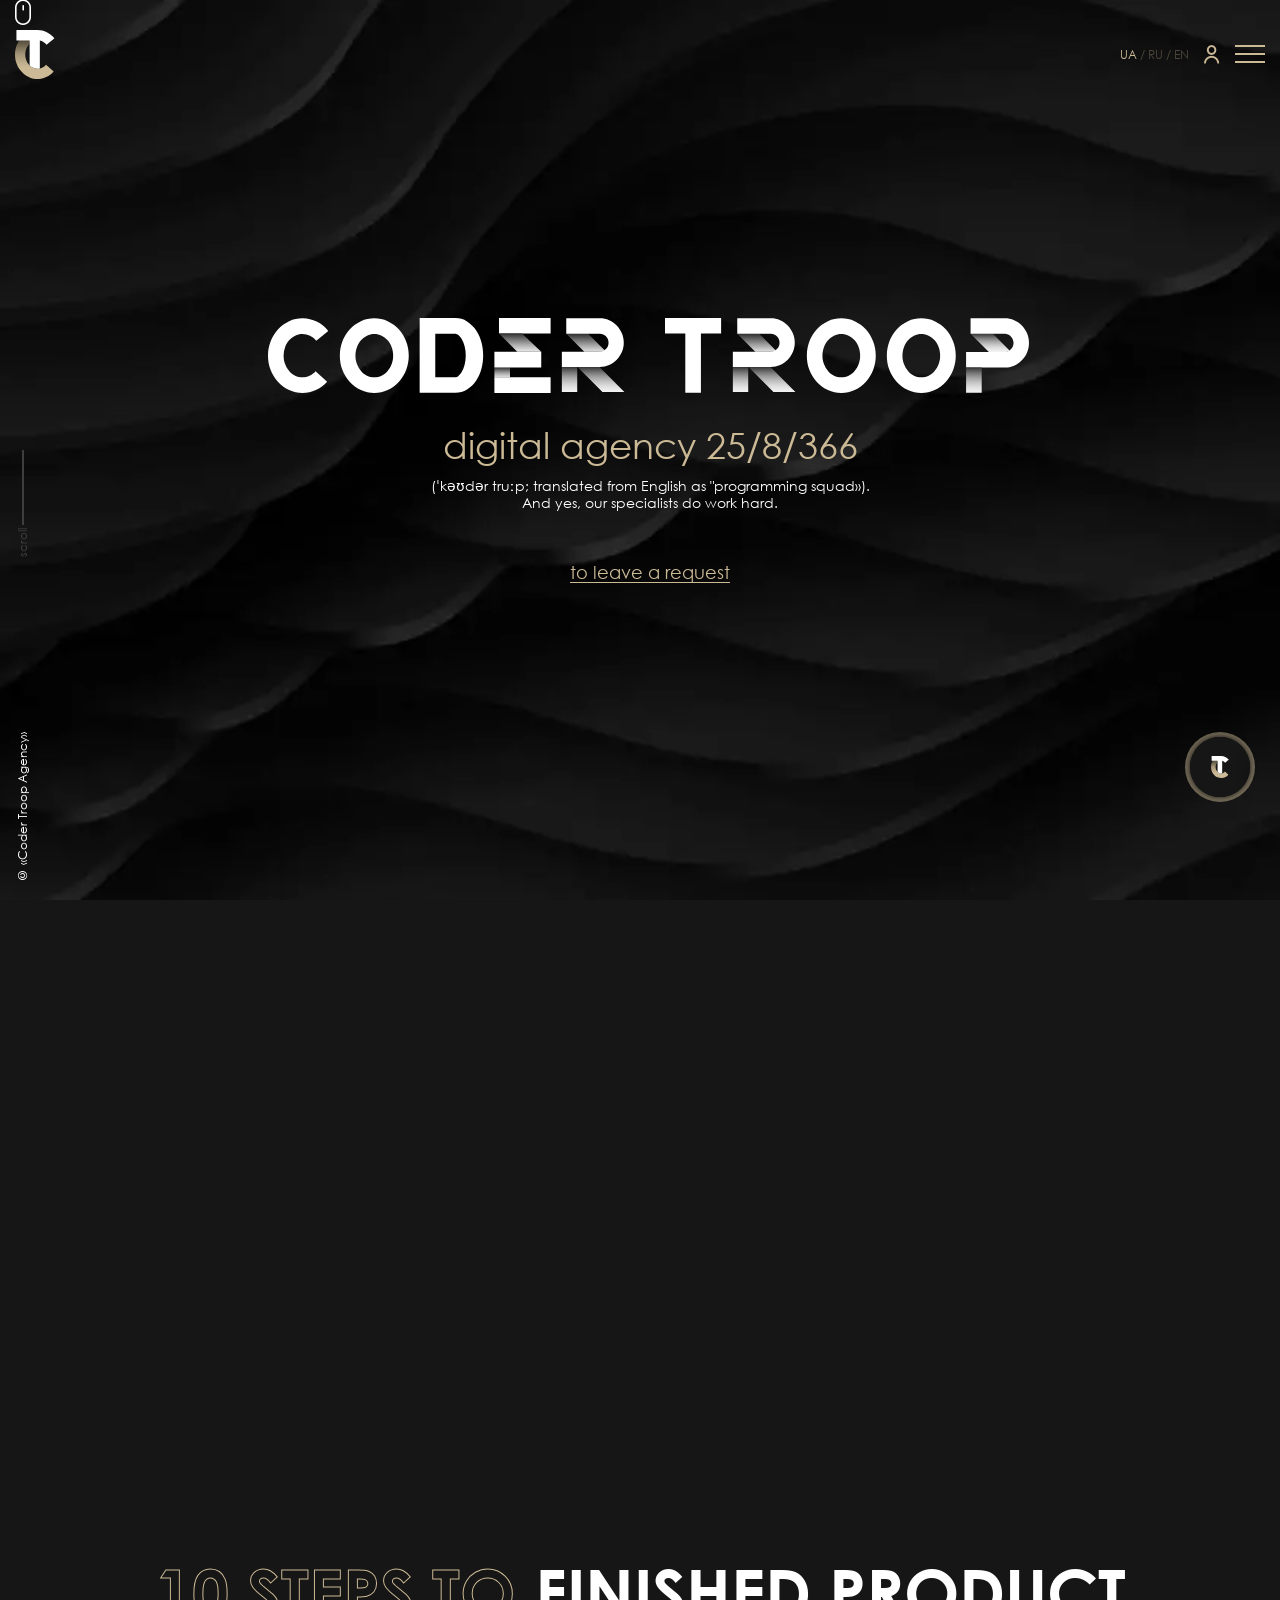
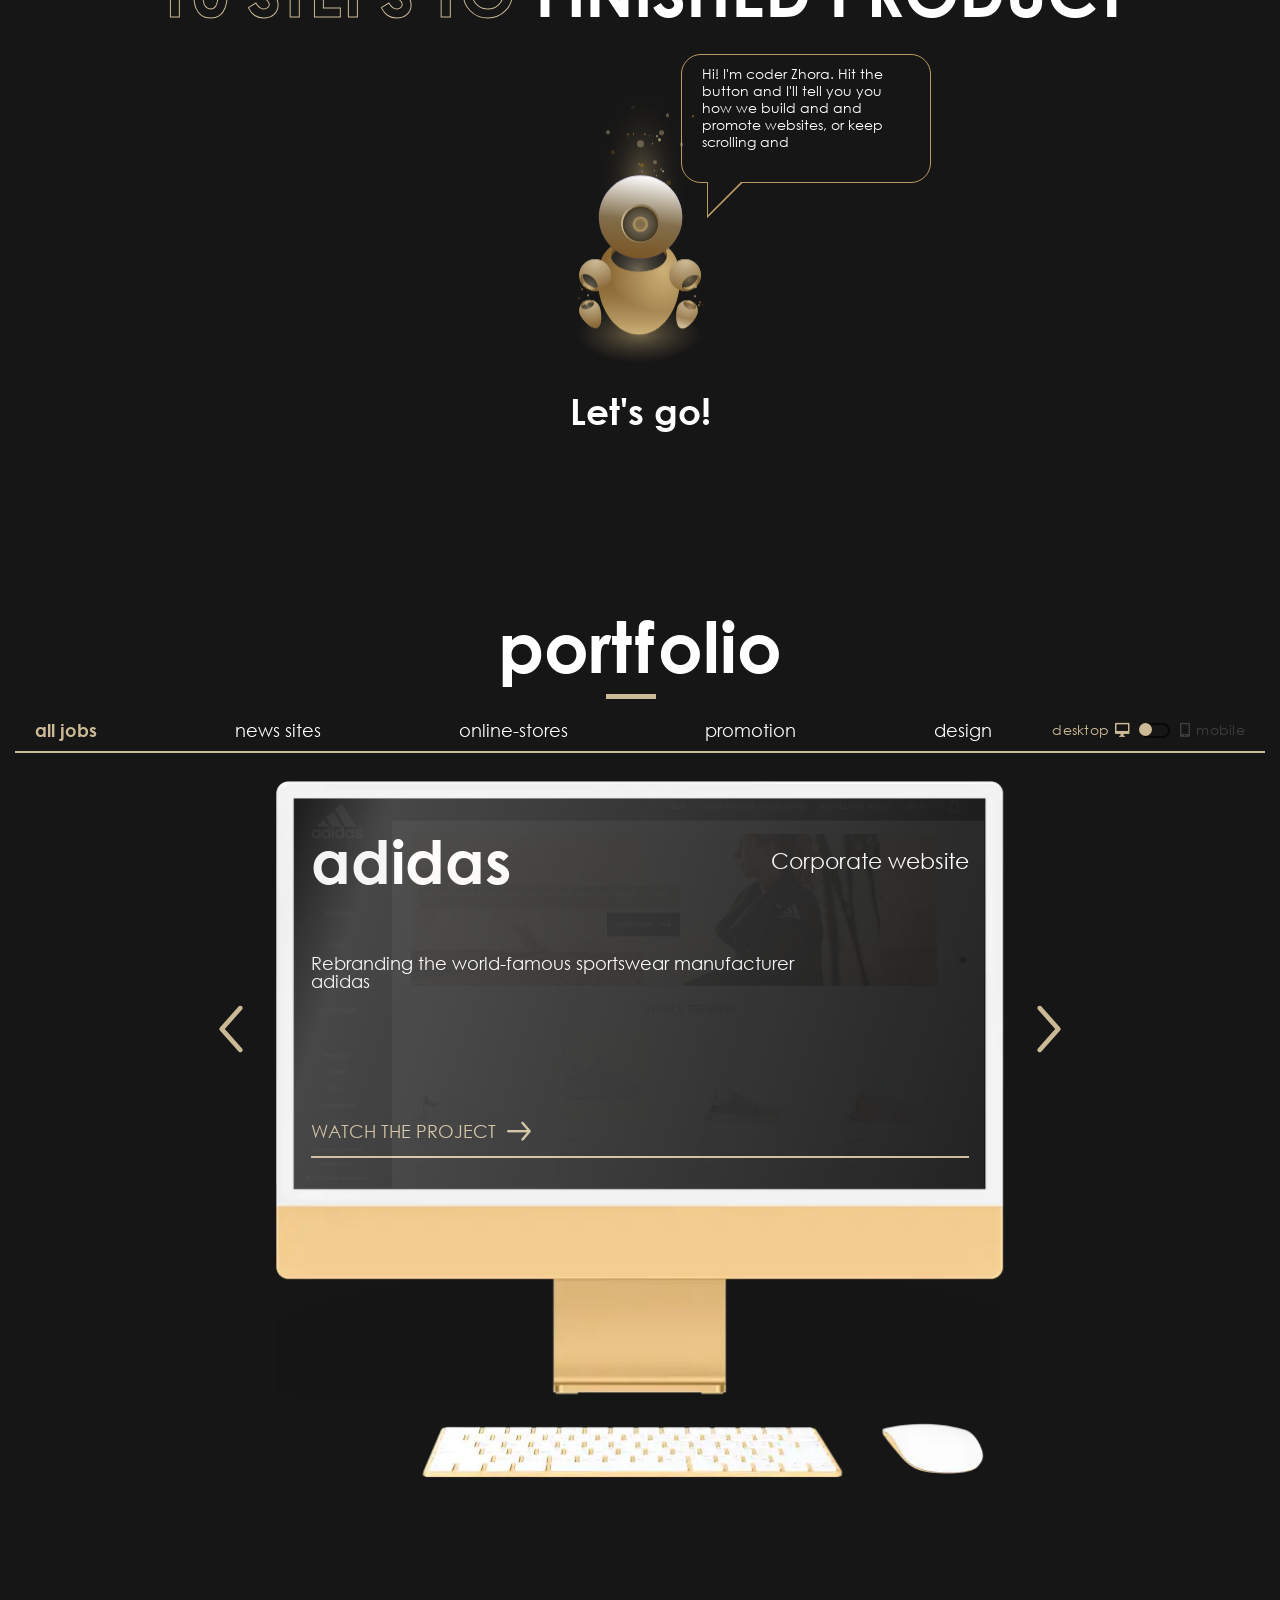
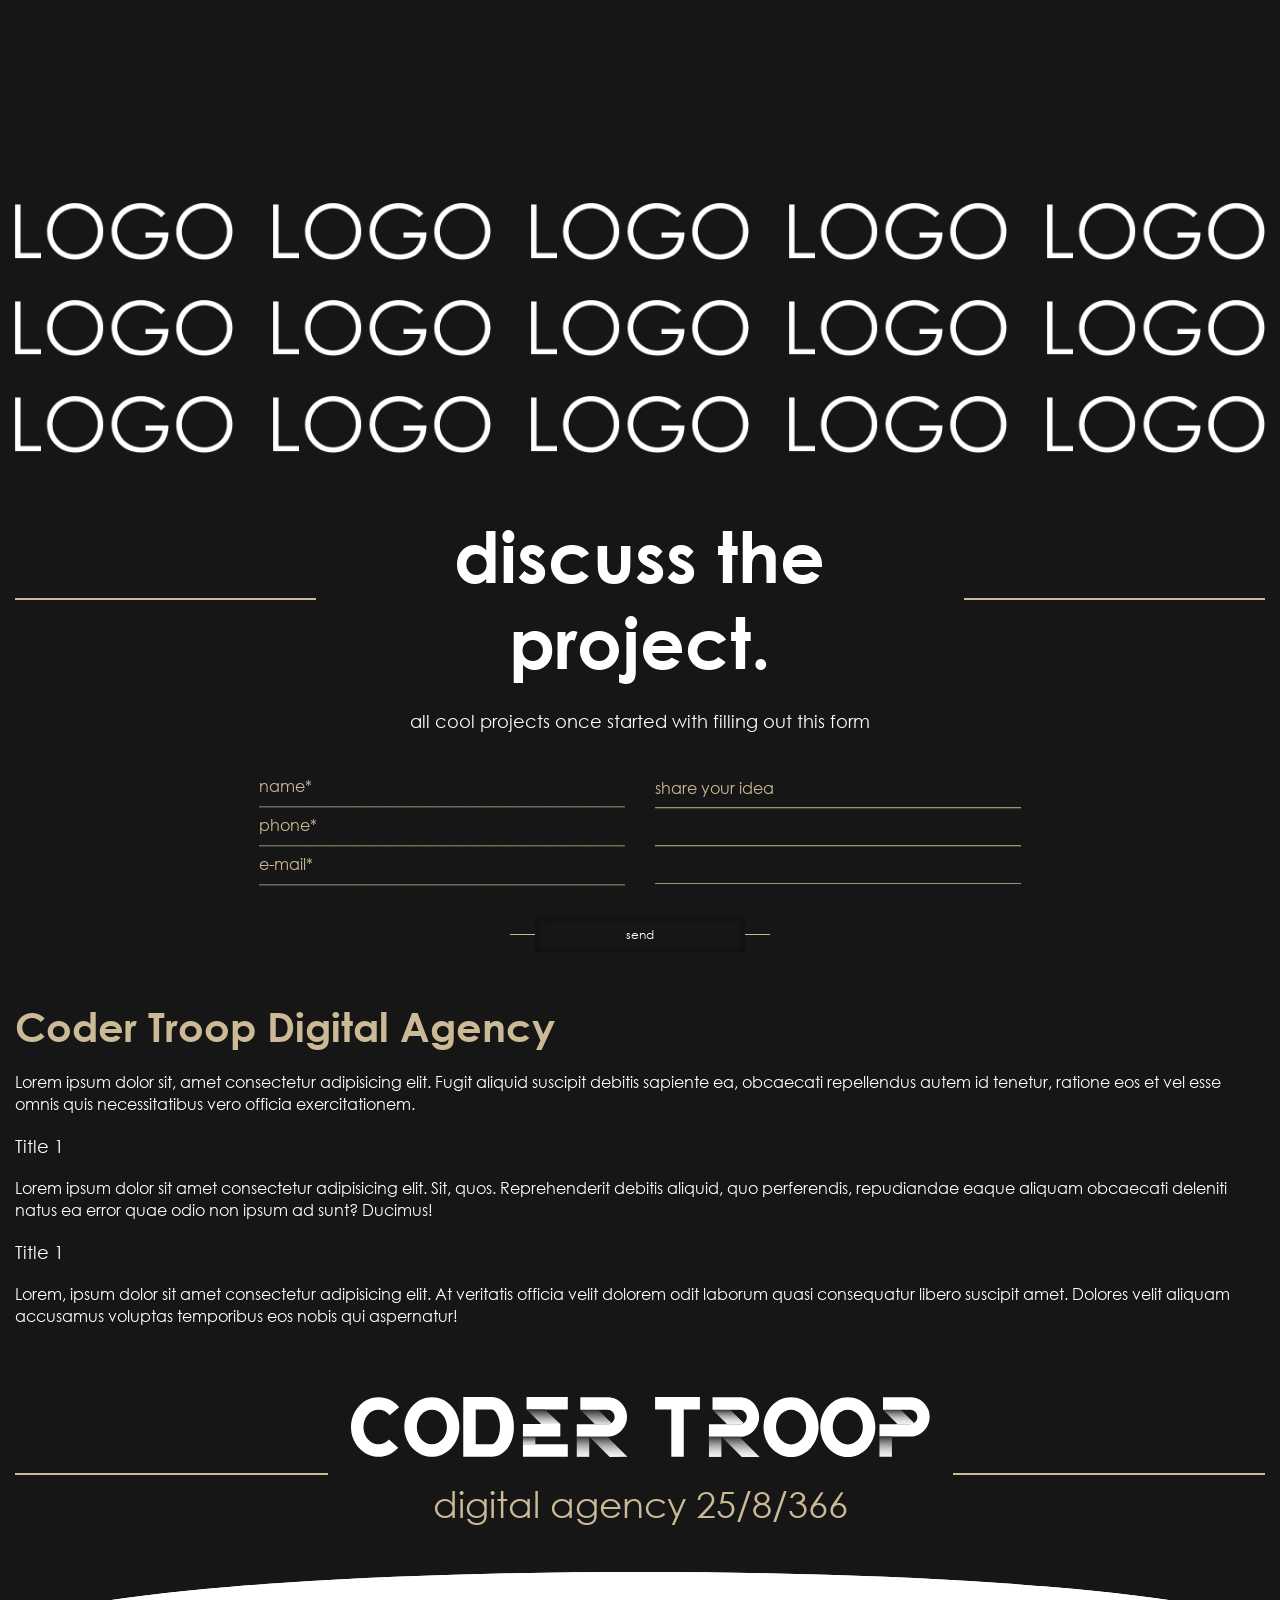
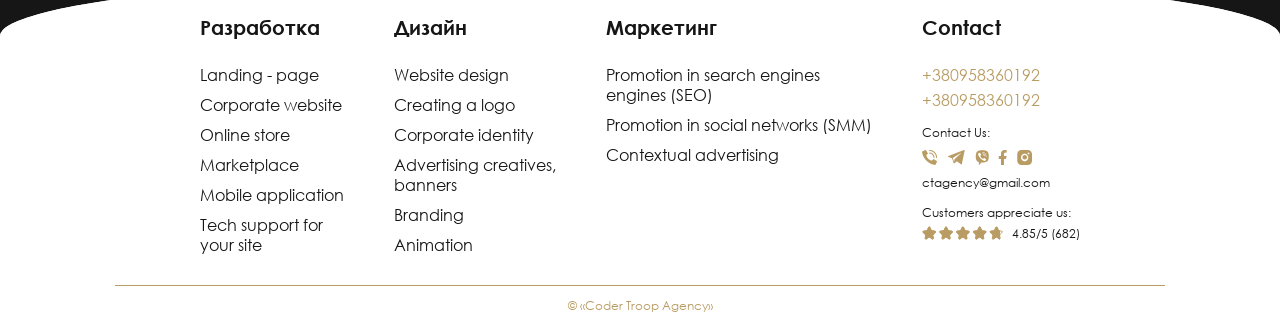
<file: index.html>
<!DOCTYPE html>
<html lang="ru">

<head>
	<title>Главная</title>
	<meta charset="UTF-8">
	<meta name="format-detection" content="telephone=no">
	<!-- <style>body{opacity: 0;}</style> -->
	<link rel="stylesheet" href="css/style.min.css?_v=20221015213236">
	<link rel="shortcut icon" href="favicon.ico">
	<!-- <meta name="robots" content="noindex, nofollow"> -->
	<meta name="viewport" content="width=device-width, initial-scale=1.0">
	<!--<link href="http://fonts.cdnfonts.com/css/century-gothic?_v=20221015213236" rel="stylesheet">-->
</head>

<body>
	<div class="preloader">
		<div class="loader">
		</div>
	</div>
	<div class="wrapper">
		<header data-scroll="100" data-scroll-show="3000" class="header">
			<div class="container">
				<div class="header__content">
					<a href="" class="header__logo">
						<img src="img/icons/logo.svg" alt="">
					</a>
					<div class="header__right">
						<div class="header-lang">
							<a href="" class="header-lang__item _active">UA</a>
							<span>/</span>
							<a href="" class="header-lang__item">RU</a>
							<span>/</span>
							<a href="" class="header-lang__item">EN</a>
						</div>
						<a href="" class="header__personal-icon _icon-personal-icon"></a>
						<nav class="header__menu menu">
							<button type="button" class="menu__icon icon-menu">
								<span></span>
								<span></span>
								<span></span>
							</button>
							<div class="menu__body">
								<div class="menu__content">
									<div class="menu__left left-menu">
										<div class="left-menu__block-one">
											<div class="left-menu__text">
												<div class="left-menu__title">Tell us<br>
													about your idea!
												</div>
												<div class="left-menu__subtitle">Fill out the form<br>
													and calculate the approximate<br>
													the cost of your project.
												</div>
												<div class="left-menu__center-block">
													<a href="" class="left-menu__brief">fill out the form</a>
													<a href="" class="left-menu__calculator">online - calculator</a>
												</div>
												<div class="left-menu__image">
													<div id="animation-menu-1"></div>
												</div>
											</div>
										</div>
										<div class="left-menu__block-two">
											<div class="left-menu__icon _icon-arrow-menu"></div>
											<ul>
												<li><a href="">development</a></li>
												<li><a href="">promotion and advertising</a></li>
												<li><a href="">SEO optimization</a></li>
												<li><a href="">testing</a></li>
												<li><a href="">design</a></li>
												<li><a href="">content</a></li>
												<li><a href="">website support</a></li>
											</ul>
											<div class="left-menu__image">
												<div id="animation-menu-2"></div>
											</div>
										</div>
									</div>
									<div class="menu__center center-menu">
										<div class="center-menu__items">
											<div class="center-menu__column">
												<div class="item center-menu__link-1 odd-link-1" data-id="1"><span>SERVICES</span></div>
												<div class="center-menu__block">
													<a href="#" class="item center-menu__link-2 even-link" data-id="2"><span>contacts</span></a>
													<a href="#" class="item center-menu__link-3 odd-link" data-id="3"><span>blog</span></a>
												</div>
											</div>
											<div class="center-menu__column-2">
												<a href="#" class="item center-menu__link-4 even-link-4" data-id="4"><span>jobs</span></a>
												<div class="center-menu__subblock">
													<a href="#" class="item center-menu__link-5 odd-link" data-id="5"><span>ABOUT US</span></a>
													<a href="#" class="item center-menu__link-6 even-link" data-id="6"><span>reviews</span></a>
													<a href="#" class="item center-menu__link-7 odd-link" data-id="7"><span>PORTFOLIO</span></a>
												</div>
											</div>
										</div>
										<div class="center-menu__items center-menu--shadow">
											<div class="center-menu__column">
												<div class="item center-menu__link-1 odd-link" data-id="1"><span></span></div>
												<div class="center-menu__block">
													<a href="#" class="item center-menu__link-2 even-link" data-id="2"><span></span></a>
													<a href="#" class="item center-menu__link-3 odd-link" data-id="3"><span></span></a>
												</div>
											</div>
											<div class="center-menu__column-2">
												<a href="#" class="item center-menu__link-4 even-link" data-id="4"><span></span></a>
												<div class="center-menu__subblock">
													<a href="#" class="item center-menu__link-5 odd-link" data-id="5"><span></span></a>
													<a href="#" class="item center-menu__link-6 even-link" data-id="6"><span></span></a>
													<a href="#" class="item center-menu__link-7 odd-link" data-id="7"><span></span></a>
												</div>
											</div>
										</div>
									</div>
									<div class="menu__right right-menu">
										<div class="right-menu__forms forms-right-menu">
											<div class="forms-right-menu__title">to leave a request</div>
											<form id="form" action="#" class="forms-right-menu__form form-right-menu">
												<div class="form-right-menu__inputs">
													<input id="input-1" data-required data-validate tabindex="1" type="text" name="form[]" data-value="" autocomplete="off" class="form-right-menu__input" placeholder="">
													<label class="form-right-menu__label" for="input-1">
														<span>Your name</span>
													</label>
													<svg class="form-right-menu__graphic" width="300%" height="100%" viewBox="0 0 1200 60" preserveAspectRatio="none">
														<path d="M0,56.5c0,0,298.666,0,399.333,0C448.336,56.5,513.994,46,597,46c77.327,0,135,10.5,200.999,10.5c95.996,0,402.001,0,402.001,0">
													</svg>
												</div>
												<div class="form-right-menu__inputs">
													<input id="input-1" data-required data-validate tabindex="2" type="tel" name="form[]" data-value="" autocomplete="off" class="form-right-menu__input" placeholder="">
													<label class="form-right-menu__label" for="input-1">
														<span>Phone</span>
													</label>
													<svg class="form-right-menu__graphic" width="300%" height="100%" viewBox="0 0 1200 60" preserveAspectRatio="none">
														<path d="M0,56.5c0,0,298.666,0,399.333,0C448.336,56.5,513.994,46,597,46c77.327,0,135,10.5,200.999,10.5c95.996,0,402.001,0,402.001,0">
													</svg>
												</div>
												<div class="form-right-menu__inputs">
													<input id="input-1" data-validate tabindex="3" data-required="email" type="email" name="form[]" data-value="" autocomplete="off" class="form-right-menu__input" placeholder="">
													<label class="form-right-menu__label" for="input-1">
														<span>E-mail</span>
													</label>
													<svg class="form-right-menu__graphic" width="300%" height="100%" viewBox="0 0 1200 60" preserveAspectRatio="none">
														<path d="M0,56.5c0,0,298.666,0,399.333,0C448.336,56.5,513.994,46,597,46c77.327,0,135,10.5,200.999,10.5c95.996,0,402.001,0,402.001,0">
													</svg>
												</div>
												<div class="form-right-menu__radio radio-form-right-menu">
													<label class="radio-form-right-menu__inputs">
														<input data-validate data-required checked data-error="Ошибка" class="radio-form-right-menu__input" type="radio" value="1" name="form[]">
														<span class="radio-form-right-menu__label">Call me back</span>
													</label>
													<label class="radio-form-right-menu__inputs">
														<input data-validate data-required data-error="Ошибка" class="radio-form-right-menu__input" type="radio" value="2" name="form[]">
														<span class="radio-form-right-menu__label">Email me</span>
													</label>
												</div>
											</form>
											<div class="forms-right-menu__button">
												<button type="submit" class="forms-right-menu__btn">send</button>
											</div>
										</div>
										<div class="right-menu__bottom bottom-right-menu">
											<div class="bottom-right-menu__contacts">
												<div class="bottom-right-menu__contact">
													<div class="bottom-right-menu__text">Contact Us:</div>
													<div class="bottom-right-menu__icons">
														<a href="" class="bottom-right-menu__icon _icon-phone"></a>
														<a href="" class="bottom-right-menu__icon _icon-telegram"></a>
														<a href="" class="bottom-right-menu__icon _icon-viber"></a>
													</div>
												</div>
												<div class="bottom-right-menu__contact">
													<div class="bottom-right-menu__text">We're on social media:</div>
													<div class="bottom-right-menu__icons">
														<a href="" class="bottom-right-menu__icon _icon-facebook"></a>
														<a href="" class="bottom-right-menu__icon _icon-instagram"></a>
													</div>
												</div>
											</div>
											<div class="bottom-right-menu__copy">© «Coder Troop» - digital agency</div>
										</div>
									</div>
								</div>
							</div>
						</nav>
					</div>
				</div>
			</div>
		</header>
		<main class="page">
			<div class="page__sectors">
				<div class="sectors__slide main-block">
					<div id="effect-canvas">
						<div class="container">
							<div class="main-block__content">
								<div class="main-block__left">
									<div class="main-block__scroll">
										<div class="main-block__image _icon-scroll"></div>
										<div class="main-block__line"><span>scroll</span></div>
									</div>
									<div class="main-block__copy"><span>© «Coder Troop Agency»</span></div>
								</div>
								<div class="main-block__center">
									<div class="main-block__logo">
										<img data-watch data-watch-once class="main-block__fade" src="img/icons/c-logo.svg" alt="">
										<img data-watch data-watch-once class="main-block__fade" src="img/icons/o-logo.svg" alt="">
										<img data-watch data-watch-once class="main-block__fade" src="img/icons/d-logo.svg" alt="">
										<img data-watch data-watch-once class="main-block__fade" src="img/icons/e-logo.svg" alt="">
										<img data-watch data-watch-once class="main-block__fade" src="img/icons/r-logo.svg" alt="">
										<span></span>
										<img data-watch data-watch-once class="main-block__fade" src="img/icons/t-logo.svg" alt="">
										<img data-watch data-watch-once class="main-block__fade" src="img/icons/r-logo.svg" alt="">
										<img data-watch data-watch-once class="main-block__fade" src="img/icons/o-logo.svg" alt="">
										<img data-watch data-watch-once class="main-block__fade" src="img/icons/o-logo.svg" alt="">
										<img data-watch data-watch-once class="main-block__fade" src="img/icons/p-logo.svg" alt="">
									</div>
									<div class="main-block__sublogo">digital agency 25/8/366</div>
									<div class="main-block__text">(ˈkəʊdər truːp; translated from English as "programming squad»).<br>
										And yes, our specialists do work hard.
									</div>
									<a href="" class="main-block__link"><span>TO LEAVE A REQUEST</span></a>
								</div>
							</div>
						</div>
					</div>
				</div>
				<div class="sectors__slide circle">
					<div class="circle__content">
						<div data-watch data-watch-once class="circle__title container">click on a category to view</div>
						<div class="circle__items">
							<div class="circle__item item-circle">
								<div class="item-circle__content container">
									<div class="item-circle__scene">
										<div data-id="1" class="item-circle__circle circle_1"></div>
									</div>
								</div>
								<div class="item-circle__block item-circle-block">
									<div class="item-circle-block__items">
										<div class="item-circle-block__item">
											<div class="item-circle-block__title">DEVELOPMENT.</div>
											<div class="item-circle-block__content">
												<div class="item-circle-block__column">
													<span>Online <br> store</span>
													<img src="img/icons/image-1.svg" alt="">
												</div>
												<div class="item-circle-block__column">
													<span>Landing <br> page</span>
													<img src="img/icons/image-2.svg" alt="">
												</div>
												<div class="item-circle-block__column">
													<span>Corporate <br> site</span>
													<img src="img/icons/image-3.svg" alt="">
												</div>
												<div class="item-circle-block__column">
													<span>Thematic <br> portal</span>
													<img src="img/icons/image-4.svg" alt="">
												</div>
												<div class="item-circle-block__column">
													<span>Website - business card, <br> blog</span>
													<img src="img/icons/image-5.svg" alt="">
												</div>
												<div class="item-circle-block__column">
													<span>Support <br> site</span>
													<img src="img/icons/image-6.svg" alt="">
												</div>
											</div>
										</div>
									</div>
								</div>
								<div class="item-circle__content container">
									<div class="item-circle__scene">
										<div data-id="2" class="item-circle__circle circle_2"></div>
									</div>
								</div>
								<div class="item-circle__block item-circle-block">
									<div class="item-circle-block__items">
										<div class="item-circle-block__item">
											<div class="item-circle-block__title">Design.</div>
											<div class="item-circle-block__content">
												<div class="item-circle-block__column">
													<span>Online <br> store</span>
													<img src="img/icons/image-1.svg" alt="">
												</div>
												<div class="item-circle-block__column">
													<span>Landing <br> page</span>
													<img src="img/icons/image-2.svg" alt="">
												</div>
												<div class="item-circle-block__column">
													<span>Corporate <br> site</span>
													<img src="img/icons/image-3.svg" alt="">
												</div>
												<div class="item-circle-block__column">
													<span>Thematic <br> portal</span>
													<img src="img/icons/image-4.svg" alt="">
												</div>
												<div class="item-circle-block__column">
													<span>Website - business card, <br> blog</span>
													<img src="img/icons/image-5.svg" alt="">
												</div>
												<div class="item-circle-block__column">
													<span>Support <br> site</span>
													<img src="img/icons/image-6.svg" alt="">
												</div>
											</div>
										</div>
									</div>
								</div>
								<div class="item-circle__content container">
									<div class="item-circle__scene">
										<div data-id="3" class="item-circle__circle circle_3"></div>
									</div>
								</div>
								<div class="item-circle__block item-circle-block">
									<div class="item-circle-block__items">
										<div class="item-circle-block__item">
											<div class="item-circle-block__title">Marketing.</div>
											<div class="item-circle-block__content">
												<div class="item-circle-block__column">
													<span>Online <br> store</span>
													<img src="img/icons/image-1.svg" alt="">
												</div>
												<div class="item-circle-block__column">
													<span>Landing <br> page</span>
													<img src="img/icons/image-2.svg" alt="">
												</div>
												<div class="item-circle-block__column">
													<span>Corporate <br> site</span>
													<img src="img/icons/image-3.svg" alt="">
												</div>
												<div class="item-circle-block__column">
													<span>Thematic <br> portal</span>
													<img src="img/icons/image-4.svg" alt="">
												</div>
												<div class="item-circle-block__column">
													<span>Website - business card, <br> blog</span>
													<img src="img/icons/image-5.svg" alt="">
												</div>
												<div class="item-circle-block__column">
													<span>Support <br> site</span>
													<img src="img/icons/image-6.svg" alt="">
												</div>
											</div>
										</div>
									</div>
								</div>
							</div>
						</div>
					</div>
				</div>
				<div class="sectors__slide steps">
					<div class="container">
						<div class="steps__content">
							<div data-watch data-watch-once class="steps__title _anim-items"><span>10 STEPS TO</span>FINISHED PRODUCT</div>
							<div class="steps__animate-robot">
								<div class="animate-robot__item">
									<div class="animate-robot__image">
										<div data-watch data-watch-once class="animate-robot__img">
											<div data-watch data-watch-once class="animate-robot__anim-top">
												<div data-watch data-watch-once class="anim-top__glow"></div>
												<div data-watch data-watch-once class="anim-top__glow-1"></div>
												<div data-watch data-watch-once class="anim-top__glow-2"></div>
												<div data-watch data-watch-once class="anim-top__glow-3"></div>
												<div data-watch data-watch-once class="anim-top__glow-4"></div>
												<div data-watch data-watch-once class="anim-top__glow-5"></div>
												<div data-watch data-watch-once class="anim-top__glow-6"></div>
												<div data-watch data-watch-once class="anim-top__glow-7"></div>
												<div data-watch data-watch-once class="anim-top__glow-8"></div>
												<div data-watch data-watch-once class="anim-top__glow-9"></div>
												<div data-watch data-watch-once class="anim-top__glow-10"></div>
												<div data-watch data-watch-once class="anim-top__glow-11"></div>
												<div data-watch data-watch-once class="anim-top__glow-12"></div>
												<div data-watch data-watch-once class="anim-top__glow-13"></div>
												<div data-watch data-watch-once class="anim-top__glow-14"></div>
												<div data-watch data-watch-once class="anim-top__glow-15"></div>
												<div data-watch data-watch-once class="anim-top__glow-16"></div>
												<div data-watch data-watch-once class="anim-top__glow-17"></div>
												<div data-watch data-watch-once class="anim-top__glow-18"></div>
												<div data-watch data-watch-once class="anim-top__glow-19"></div>
												<div data-watch data-watch-once class="anim-top__glow-20"></div>
												<div data-watch data-watch-once class="anim-top__glow-21"></div>
												<div data-watch data-watch-once class="anim-top__glow-22"></div>
												<div data-watch data-watch-once class="anim-top__glow-23"></div>
												<div data-watch data-watch-once class="anim-top__glow-24"></div>
												<div data-watch data-watch-once class="anim-top__glow-25"></div>
												<div data-watch data-watch-once class="anim-top__glow-26"></div>
											</div>
											<div data-watch data-watch-once class="animate-robot__anim-left">
												<div data-watch data-watch-once class="anim-left__glow-1"></div>
												<div data-watch data-watch-once class="anim-left__glow-2"></div>
												<div data-watch data-watch-once class="anim-left__glow-3"></div>
												<div data-watch data-watch-once class="anim-left__glow-4"></div>
												<div data-watch data-watch-once class="anim-left__glow-5"></div>
												<div data-watch data-watch-once class="anim-left__glow-6"></div>
												<div data-watch data-watch-once class="anim-left__glow-7"></div>
											</div>
											<div data-watch data-watch-once class="animate-robot__anim-right">
												<div data-watch data-watch-once class="anim-right__glow-1"></div>
												<div data-watch data-watch-once class="anim-right__glow-2"></div>
												<div data-watch data-watch-once class="anim-right__glow-3"></div>
												<div data-watch data-watch-once class="anim-right__glow-4"></div>
												<div data-watch data-watch-once class="anim-right__glow-5"></div>
												<div data-watch data-watch-once class="anim-right__glow-6"></div>
												<div data-watch data-watch-once class="anim-right__glow-7"></div>
											</div>
											<img data-watch data-watch-once src="img/icons/robot.svg" alt="">
											<div data-watch data-watch-once class="animate-robot__shadow"></div>
										</div>
										<div data-watch data-watch-once class="animate-robot__tippy">
											Hi! I'm coder Zhora.
											Hit the button and I'll tell you
											you how we build and
											and promote websites, or
											keep scrolling and check out
											our work!)
										</div>
									</div>
									<div data-watch data-watch-once class="animate-robot__button"><span>Let's go!</span></div>
								</div>
							</div>
						</div>
						<div class="steps__translate-sector">
							<div class="steps__super-sector _active">
								<div class="steps__svg-path-container">
									<div class="steps__robots" id="robot">
										<div class="steps__robots-animate">
											<img class="steps__robot-front" src="img/icons/robot.svg" alt="">
											<div class="animate-robot__anim-top-main-robot-path">
												<div class="anim-top-main-robot-path__glow"></div>
												<div class="anim-top-main-robot-path__glow-1"></div>
												<div class="anim-top-main-robot-path__glow-2"></div>
												<div class="anim-top-main-robot-path__glow-3"></div>
												<div class="anim-top-main-robot-path__glow-4"></div>
												<div class="anim-top-main-robot-path__glow-5"></div>
												<div class="anim-top-main-robot-path__glow-6"></div>
												<div class="anim-top-main-robot-path__glow-7"></div>
												<div class="anim-top-main-robot-path__glow-8"></div>
												<div class="anim-top-main-robot-path__glow-9"></div>
												<div class="anim-top-main-robot-path__glow-10"></div>
												<div class="anim-top-main-robot-path__glow-11"></div>
												<div class="anim-top-main-robot-path__glow-12"></div>
												<div class="anim-top-main-robot-path__glow-13"></div>
												<div class="anim-top-main-robot-path__glow-14"></div>
												<div class="anim-top-main-robot-path__glow-15"></div>
												<div class="anim-top-main-robot-path__glow-16"></div>
												<div class="anim-top-main-robot-path__glow-17"></div>
												<div class="anim-top-main-robot-path__glow-18"></div>
												<div class="anim-top-main-robot-path__glow-19"></div>
												<div class="anim-top-main-robot-path__glow-20"></div>
												<div class="anim-top-main-robot-path__glow-21"></div>
												<div class="anim-top-main-robot-path__glow-22"></div>
												<div class="anim-top-main-robot-path__glow-23"></div>
												<div class="anim-top-main-robot-path__glow-24"></div>
												<div class="anim-top-main-robot-path__glow-25"></div>
												<div class="anim-top-main-robot-path__glow-26"></div>
											</div>
											<div data-watch data-watch-once class="animate-robot__anim-left">
												<div data-watch data-watch-once class="anim-left__glow-1"></div>
												<div data-watch data-watch-once class="anim-left__glow-2"></div>
												<div data-watch data-watch-once class="anim-left__glow-3"></div>
												<div data-watch data-watch-once class="anim-left__glow-4"></div>
												<div data-watch data-watch-once class="anim-left__glow-5"></div>
												<div data-watch data-watch-once class="anim-left__glow-6"></div>
												<div data-watch data-watch-once class="anim-left__glow-7"></div>
											</div>
											<div data-watch data-watch-once class="animate-robot__anim-right">
												<div data-watch data-watch-once class="anim-right__glow-1"></div>
												<div data-watch data-watch-once class="anim-right__glow-2"></div>
												<div data-watch data-watch-once class="anim-right__glow-3"></div>
												<div data-watch data-watch-once class="anim-right__glow-4"></div>
												<div data-watch data-watch-once class="anim-right__glow-5"></div>
												<div data-watch data-watch-once class="anim-right__glow-6"></div>
												<div data-watch data-watch-once class="anim-right__glow-7"></div>
											</div>
											<div class="animate-robot__shadow-main-robot-path"></div>
										</div>
									</div>
									<div class="steps__robots" id="robot-left">
										<div class="steps__robots-animate">
											<img class="steps__robot-left" src="img/icons/robot-left.svg" alt="">
											<div class="animate-robot__anim-top-robot-path">
												<div class="anim-top-robot-path__glow"></div>
												<div class="anim-top-robot-path__glow-1"></div>
												<div class="anim-top-robot-path__glow-2"></div>
												<div class="anim-top-robot-path__glow-3"></div>
												<div class="anim-top-robot-path__glow-4"></div>
												<div class="anim-top-robot-path__glow-5"></div>
												<div class="anim-top-robot-path__glow-6"></div>
												<div class="anim-top-robot-path__glow-7"></div>
												<div class="anim-top-robot-path__glow-8"></div>
												<div class="anim-top-robot-path__glow-9"></div>
												<div class="anim-top-robot-path__glow-10"></div>
												<div class="anim-top-robot-path__glow-11"></div>
												<div class="anim-top-robot-path__glow-12"></div>
												<div class="anim-top-robot-path__glow-13"></div>
												<div class="anim-top-robot-path__glow-14"></div>
												<div class="anim-top-robot-path__glow-15"></div>
												<div class="anim-top-robot-path__glow-16"></div>
												<div class="anim-top-robot-path__glow-17"></div>
												<div class="anim-top-robot-path__glow-18"></div>
												<div class="anim-top-robot-path__glow-19"></div>
												<div class="anim-top-robot-path__glow-20"></div>
												<div class="anim-top-robot-path__glow-21"></div>
												<div class="anim-top-robot-path__glow-22"></div>
												<div class="anim-top-robot-path__glow-23"></div>
												<div class="anim-top-robot-path__glow-24"></div>
												<div class="anim-top-robot-path__glow-25"></div>
												<div class="anim-top-robot-path__glow-26"></div>
											</div>
											<div class="animate-robot__anim-right-robot-path">
												<div class="anim-right-robot-path__glow-1"></div>
												<div class="anim-right-robot-path__glow-2"></div>
												<div class="anim-right-robot-path__glow-3"></div>
												<div class="anim-right-robot-path__glow-4"></div>
												<div class="anim-right-robot-path__glow-5"></div>
												<div class="anim-right-robot-path__glow-6"></div>
												<div class="anim-right-robot-path__glow-7"></div>
											</div>
											<div class="animate-robot__shadow-robot-path"></div>
										</div>
									</div>
									<div class="steps__robots" id="robot-right">
										<div class="steps__robots-animate">
											<img class="steps__robot-right" src="img/icons/robot-right.svg" alt="">
											<div class="animate-robot__anim-top-robot-path">
												<div class="anim-top-robot-path__glow"></div>
												<div class="anim-top-robot-path__glow-1"></div>
												<div class="anim-top-robot-path__glow-2"></div>
												<div class="anim-top-robot-path__glow-3"></div>
												<div class="anim-top-robot-path__glow-4"></div>
												<div class="anim-top-robot-path__glow-5"></div>
												<div class="anim-top-robot-path__glow-6"></div>
												<div class="anim-top-robot-path__glow-7"></div>
												<div class="anim-top-robot-path__glow-8"></div>
												<div class="anim-top-robot-path__glow-9"></div>
												<div class="anim-top-robot-path__glow-10"></div>
												<div class="anim-top-robot-path__glow-11"></div>
												<div class="anim-top-robot-path__glow-12"></div>
												<div class="anim-top-robot-path__glow-13"></div>
												<div class="anim-top-robot-path__glow-14"></div>
												<div class="anim-top-robot-path__glow-15"></div>
												<div class="anim-top-robot-path__glow-16"></div>
												<div class="anim-top-robot-path__glow-17"></div>
												<div class="anim-top-robot-path__glow-18"></div>
												<div class="anim-top-robot-path__glow-19"></div>
												<div class="anim-top-robot-path__glow-20"></div>
												<div class="anim-top-robot-path__glow-21"></div>
												<div class="anim-top-robot-path__glow-22"></div>
												<div class="anim-top-robot-path__glow-23"></div>
												<div class="anim-top-robot-path__glow-24"></div>
												<div class="anim-top-robot-path__glow-25"></div>
												<div class="anim-top-robot-path__glow-26"></div>
											</div>
											<div class="animate-robot__anim-left-robot-path">
												<div class="anim-left-robot-path__glow-1"></div>
												<div class="anim-left-robot-path__glow-2"></div>
												<div class="anim-left-robot-path__glow-3"></div>
												<div class="anim-left-robot-path__glow-4"></div>
												<div class="anim-left-robot-path__glow-5"></div>
												<div class="anim-left-robot-path__glow-6"></div>
												<div class="anim-left-robot-path__glow-7"></div>
											</div>
											<div class="animate-robot__shadow-robot-path"></div>
										</div>
									</div>
									<svg stroke-width="3px" stroke="#CCBA96" id="robot-path" stroke-dashoffset="1000">
										<path id="trace"></path>
									</svg>
								</div>
								<div id="card-slide-1" class="steps__card-slide" data-slide-number="1">
									<div class="steps__slide slide-steps">
										<div class="slide-steps__items">
											<div class="slide-steps__top">
												<div class="slide-steps__step">Step 1</div>
												<span></span>
											</div>
											<div class="slide-steps__bottom">
												<div class="slide-steps__title">Defining the goals of site development,
													Conducting research
												</div>
												<div class="slide-steps__image">
													<div class="slide-steps__img-left">
														<img src="img/icons/stage-1.svg" alt="">
													</div>
													<div class="slide-steps__subtitle">At this stage of site creation it is very important to understand why and for whom you develop a web-resource.
														<br>
														<br>
														Without the right goals and objectives you can not get the necessary site or can, but even in the process of creating you will realize that you will not get what you wanted.
														<br>
														<br>
														It is also important to research your competitors and compiling a scheme: what functionality they provide to users, what design and structure have.
													</div>
												</div>
											</div>
										</div>
									</div>
								</div>
								<div id="card-slide-2" class="steps__card-slide" data-slide-number="2">
									<div class="steps__slide slide-steps">
										<div class="slide-steps__items">
											<div class="slide-steps__top">
												<div class="slide-steps__step">Step 2</div>
												<span></span>
											</div>
											<div class="slide-steps__bottom">
												<div class="slide-steps__title">Development of the technical assignment</div>
												<div class="slide-steps__image">
													<div class="slide-steps__img">
														<img src="img/icons/stage-2.svg" alt="">
													</div>
													<div class="slide-steps__subtitle">The designation of the target customers of the site, as well as the overall mission;
														<br>
														<br>
														Structure in the form of a scheme consisting of the main sections, subsections and an approximate number of pages;
														<br>
														<br>
														Module wishes;
														<br>
														<br>
														Design Description;
														<br>
														<br>
														What technology to use (type of CMS, scripting libraries, will there be a mobile version, etc.);
														<br>
														<br>
														The procedure for providing, processing or creating graphic and textual information;
														<br>
														<br>
														Technical requirements for the site;
													</div>
												</div>
											</div>
										</div>
									</div>
								</div>
								<div id="card-slide-3" class="steps__card-slide" data-slide-number="3">
									<div class="steps__slide slide-steps">
										<div class="slide-steps__items">
											<div class="slide-steps__top">
												<div class="slide-steps__step">Step 3</div>
												<span></span>
											</div>
											<div class="slide-steps__bottom">
												<div class="slide-steps__title">Creation of site design layout</div>
												<div class="slide-steps__image">
													<div class="slide-steps__img-left">
														<img src="img/icons/stage-3.svg" alt="">
													</div>
													<div class="slide-steps__subtitle">Providing an agreed number of different concepts for the main page layout;
														<br>
														<br>
														Finalization and coordination of the selected version of the concept;
														<br>
														<br>
														Creating layouts of internal pages (categories, goods / services, contacts, etc.);
														<br>
														<br>
														Finalizing and approving each of the typical pages;
														<br>
														<br>
														Visual content (banners, photos, illustrations);
													</div>
												</div>
											</div>
										</div>
									</div>
								</div>
								<div id="card-slide-4" class="steps__card-slide" data-slide-number="4">
									<div class="steps__slide slide-steps">
										<div class="slide-steps__items">
											<div class="slide-steps__top">
												<div class="slide-steps__step">Step 4</div>
												<span></span>
											</div>
											<div class="slide-steps__bottom">
												<div class="slide-steps__title">Printed by</div>
												<div class="slide-steps__image">
													<div class="slide-steps__img">
														<img src="img/icons/stage-4.svg" alt="">
													</div>
													<div class="slide-steps__subtitle">At this stage there is purely technical work by our layout designer and programmer:
														<br>
														<br>
														"Understandable" code - the smaller and more competent the code is, the faster the site will load.
														Validity (correctness) - allows a third-party specialist to easily deal with the code.
														Cross-browser layout (Cross-browser) - adequate display of the site in all kinds of browsers (IE, Chrome, Firefox, Opera, etc.).
													</div>
												</div>
											</div>
										</div>
									</div>
								</div>
								<div id="card-slide-5" class="steps__card-slide" data-slide-number="5">
									<div class="steps__slide slide-steps">
										<div class="slide-steps__items">
											<div class="slide-steps__top">
												<div class="slide-steps__step">Step 5</div>
												<span></span>
											</div>
											<div class="slide-steps__bottom">
												<div class="slide-steps__title">Implementation</div>
												<div class="slide-steps__image">
													<div class="slide-steps__img-left">
														<img src="img/icons/stage-5.svg" alt="">
													</div>
													<div class="slide-steps__subtitle">CMS - a site management system, which includes an administrative panel, which, in turn, has the functions of managing the content on the site. Content through the admin panel is loaded very simply, like a Word document. Stretch includes configuring the layout under the parameters of the engine, the CSS itself and the path to the modules of the engine in HTML.
														<br>
														<br>
														As a result of these several stages of work we will get a fully working site, but without any content.
													</div>
												</div>
											</div>
										</div>
									</div>
								</div>
								<div id="card-slide-6" class="steps__card-slide" data-slide-number="6">
									<div class="steps__slide slide-steps">
										<div class="slide-steps__items">
											<div class="slide-steps__top">
												<div class="slide-steps__step">Step 6</div>
												<span></span>
											</div>
											<div class="slide-steps__bottom">
												<div class="slide-steps__title">Site content</div>
												<div class="slide-steps__image">
													<div class="slide-steps__img">
														<img src="img/icons/stage-6.svg" alt="">
													</div>
													<div class="slide-steps__subtitle">Without text and photos, the site has a rather conventional value. The customer provides the information and fills the site with text and pictures or we do it (depending on the agreement). If the customer does it himself, he is provided with instructions for working with CMS.
														<br>
														<br>
														All materials are best given to write a professional copywriter, as this text will read the customers.
													</div>
												</div>
											</div>
										</div>
									</div>
								</div>
								<div id="card-slide-7" class="steps__card-slide" data-slide-number="7">
									<div class="steps__slide slide-steps">
										<div class="slide-steps__items">
											<div class="slide-steps__top">
												<div class="slide-steps__step">Step 7</div>
												<span></span>
											</div>
											<div class="slide-steps__bottom">
												<div class="slide-steps__title">Testing</div>
												<div class="slide-steps__image">
													<div class="slide-steps__img-left">
														<img src="img/icons/stage-7.svg" alt="">
													</div>
													<div class="slide-steps__subtitle">
														Without text and photos, the site has a rather conventional value. The customer provides the information and fills the site with text and pictures or we do it (depending on the agreement). If the customer does it himself, he is provided with instructions for working with CMS.
														<br>
														<br>
														All materials are best given to write a professional copywriter, as this text will read the customers.
													</div>
												</div>
											</div>
										</div>
									</div>
								</div>
								<div id="card-slide-8" class="steps__card-slide" data-slide-number="8">
									<div class="steps__slide slide-steps">
										<div class="slide-steps__items">
											<div class="slide-steps__top">
												<div class="slide-steps__step">Step 8</div>
												<span></span>
											</div>
											<div class="slide-steps__bottom">
												<div class="slide-steps__title">Optimizing</div>
												<div class="slide-steps__image">
													<div class="slide-steps__img">
														<img src="img/icons/stage-8.svg" alt="">
													</div>
													<div class="slide-steps__subtitle">
														Without text and photos, the site has a rather conventional value. The customer provides the information and fills the site with text and pictures or we do it (depending on the agreement). If the customer does it himself, he is provided with instructions for working with CMS.
														<br>
														<br>
														All materials are best given to write a professional copywriter, as this text will read the customers.
													</div>
												</div>
											</div>
										</div>
									</div>
								</div>
								<div id="card-slide-9" class="steps__card-slide" data-slide-number="9">
									<div class="steps__slide slide-steps">
										<div class="slide-steps__items">
											<div class="slide-steps__top">
												<div class="slide-steps__step">Step 9</div>
												<span></span>
											</div>
											<div class="slide-steps__bottom">
												<div class="slide-steps__title">Launching the site</div>
												<div class="slide-steps__image">
													<div class="slide-steps__img-left">
														<img src="img/icons/stage-9.svg" alt="">
													</div>
													<div class="slide-steps__subtitle">
														The contractor moves the project to hosting, the customer provides or buys together with the contractor domain name (site address) and the site is successfully available on the network.
													</div>
												</div>
											</div>
										</div>
									</div>
								</div>
								<div id="card-slide-10" class="steps__card-slide" data-slide-number="10">
									<div class="steps__slide slide-steps">
										<div class="slide-steps__items">
											<div class="slide-steps__top">
												<div class="slide-steps__step">Step 10</div>
												<span></span>
											</div>
											<div class="slide-steps__bottom">
												<div class="slide-steps__title">Promotion and advertising</div>
												<div class="slide-steps__image">
													<div class="slide-steps__img">
														<img src="img/icons/stage-10.svg" alt="">
													</div>
													<div class="slide-steps__subtitle">
														The contractor moves the project to hosting, the customer provides or buys together with the contractor domain name (site address) and the site is successfully available on the network.
													</div>
												</div>
											</div>
										</div>
									</div>
								</div>
								<div class="steps__sector-brief">
									<div class="steps__slide slide-steps">
										<div class="slide-steps__brief">
											<div class="brief__title">
												Tell us about your project
											</div>
											<div class="brief__subtitle">
												And we will create the best business tool for you
											</div>
											<a href="#" class="brief__button button"><span>Fill out the form</span></a>
										</div>
									</div>
								</div>
							</div>
						</div>
						<div class="steps__pagination pagination-steps">
							<ul class="pagination-steps__list">
								<li><a href="#" data-goto-speed="1000" data-goto="#card-slide-1" class="pagination-steps__item" data-slide-number="1">1</a></li>
								<li><a href="#" data-goto-speed="1000" data-goto="#card-slide-2" class="pagination-steps__item" data-slide-number="2">2</a></li>
								<li><a href="#" data-goto-speed="1000" data-goto="#card-slide-3" class="pagination-steps__item" data-slide-number="3">3</a></li>
								<li><a href="#" data-goto-speed="1000" data-goto="#card-slide-4" class="pagination-steps__item" data-slide-number="4">4</a></li>
								<li><a href="#" data-goto-speed="1000" data-goto="#card-slide-5" class="pagination-steps__item" data-slide-number="5">5</a></li>
								<li><a href="#" data-goto-speed="1000" data-goto="#card-slide-6" class="pagination-steps__item" data-slide-number="6">6</a></li>
								<li><a href="#" data-goto-speed="1000" data-goto="#card-slide-7" class="pagination-steps__item" data-slide-number="7">7</a></li>
								<li><a href="#" data-goto-speed="1000" data-goto="#card-slide-8" class="pagination-steps__item" data-slide-number="8">8</a></li>
								<li><a href="#" data-goto-speed="1000" data-goto="#card-slide-9" class="pagination-steps__item" data-slide-number="9">9</a></li>
								<li><a href="#" data-goto-speed="1000" data-goto="#card-slide-10" class="pagination-steps__item" data-slide-number="10">10</a></li>
							</ul>
						</div>
					</div>
				</div>
				<div class="sectors__slide portfolio">
					<div class="container">
						<div class="portfolio__slide-content">
							<h3 data-watch data-watch-once class="portfolio__title">
								Port
								<span>f</span>
								olio
							</h3>
							<div data-watch data-watch-once class="portfolio__filters">
								<div class="portfolio__filters-body">
									<div class="portfolio__filters-list-wrap">
										<button data-filter="1" class="portfolio__filters-item _active">all jobs</button>
										<button data-filter="2" class="portfolio__filters-item">news sites</button>
										<button data-filter="3" class="portfolio__filters-item">online-stores</button>
										<button data-filter="4" class="portfolio__filters-item">promotion</button>
										<button data-filter="5" class="portfolio__filters-item">design</button>
									</div>
									<div class="portfolio__filters-toggle-wrap">
										<div class="side__desktop side _active">
											<span class="portfolio__filters-desktop-text side-text">desktop</span>
											<span class="portfolio__filters-desktop-icon portfolio__filters-icon _icon-desktop"></span>
										</div>
										<div class="toggle">
											<input type="checkbox" name="toggle" id="toggle-button" class="toggle-button">
											<label for="toggle-button" class="text"></label>
										</div>
										<div class="side__mobile side">
											<span class="portfolio__filters-movile-icon portfolio__filters-icon _icon-mobile">
											</span>
											<span class="portfolio__filters-movile-text side-text">mobile</span>
										</div>
									</div>
								</div>
							</div>
							<div data-watch data-watch-once class="portfolio__content">
								<div class="portfolio-desktop">
									<div class="portfolio-image-cover-desktop">
										<picture><source srcset="img/imac.webp" type="image/webp"><img src="img/imac.png" alt=""></picture>
									</div>
									<div class="portfolio-body">
										<div class="swiper desktop-swiper">
											<div class="swiper-wrapper desktop-wrapper">
												<div class="swiper-slide portfolio-slide desktop-slide" data-filter="2">
													<div class="portfolio-slide__body">
														<div class="portfolio-slide__header">
															<div class="portfolio-slide__title-desktop">adidas</div>
															<div class="portfolio-slide__subtitle">Corporate website</div>
														</div>
														<div class="portfolio-slide__description">
															Rebranding the world-famous sportswear manufacturer adidas
														</div>
														<div class="portfolio-slide__footer">
															<a href="#" class="portfolio-slide__link">
																<span class="portfolio-slide__link-text">Watch the project</span>
																<div class="portfolio-slide__link-icon _icon-arrow-portfolio"></div>
															</a>
															<div class="portfolio-slide__delimiter"></div>
														</div>
													</div>
													<div class="portfolio-slide__background">
														<picture><source srcset="img/portfolio-image.webp" type="image/webp"><img src="img/portfolio-image.png" alt=""></picture>
													</div>
													<div class="portfolio-slide__foreground">
													</div>
												</div>
												<div class="swiper-slide portfolio-slide desktop-slide" data-filter="2">
													<div class="portfolio-slide__body">
														<div class="portfolio-slide__header">
															<div class="portfolio-slide__title-desktop">adidas2</div>
															<div class="portfolio-slide__subtitle">Corporate website</div>
														</div>
														<div class="portfolio-slide__description">
															Rebranding the world-famous sportswear manufacturer adidas
														</div>
														<div class="portfolio-slide__footer">
															<a href="#" class="portfolio-slide__link">
																<span class="portfolio-slide__link-text">Watch the project</span>
																<div class="portfolio-slide__link-icon _icon-arrow-portfolio"></div>
															</a>
															<div class="portfolio-slide__delimiter"></div>
														</div>
													</div>
													<div class="portfolio-slide__background">
														<picture><source srcset="img/portfolio-image.webp" type="image/webp"><img src="img/portfolio-image.png" alt=""></picture>
													</div>
													<div class="portfolio-slide__foreground">
													</div>
												</div>
												<div class="swiper-slide portfolio-slide desktop-slide" data-filter="3">
													<div class="portfolio-slide__body">
														<div class="portfolio-slide__header">
															<div class="portfolio-slide__title-desktop">adidas3</div>
															<div class="portfolio-slide__subtitle">Corporate website</div>
														</div>
														<div class="portfolio-slide__description">
															Rebranding the world-famous sportswear manufacturer adidas
														</div>
														<div class="portfolio-slide__footer">
															<a href="#" class="portfolio-slide__link">
																<span class="portfolio-slide__link-text">Watch the project</span>
																<div class="portfolio-slide__link-icon _icon-arrow-portfolio"></div>
															</a>
															<div class="portfolio-slide__delimiter"></div>
														</div>
													</div>
													<div class="portfolio-slide__background">
														<picture><source srcset="img/portfolio-image.webp" type="image/webp"><img src="img/portfolio-image.png" alt=""></picture>
													</div>
													<div class="portfolio-slide__foreground">
													</div>
												</div>
												<div class="swiper-slide portfolio-slide desktop-slide" data-filter="4">
													<div class="portfolio-slide__body">
														<div class="portfolio-slide__header">
															<div class="portfolio-slide__title-desktop">adidas4</div>
															<div class="portfolio-slide__subtitle">Corporate website</div>
														</div>
														<div class="portfolio-slide__description">
															Rebranding the world-famous sportswear manufacturer adidas
														</div>
														<div class="portfolio-slide__footer">
															<a href="#" class="portfolio-slide__link">
																<span class="portfolio-slide__link-text">Watch the project</span>
																<div class="portfolio-slide__link-icon _icon-arrow-portfolio"></div>
															</a>
															<div class="portfolio-slide__delimiter"></div>
														</div>
													</div>
													<div class="portfolio-slide__background">
														<picture><source srcset="img/portfolio-image.webp" type="image/webp"><img src="img/portfolio-image.png" alt=""></picture>
													</div>
													<div class="portfolio-slide__foreground">
													</div>
												</div>
												<div class="swiper-slide portfolio-slide desktop-slide" data-filter="1">
													<div class="portfolio-slide__body">
														<div class="portfolio-slide__header">
															<div class="portfolio-slide__title-desktop">adidas5</div>
															<div class="portfolio-slide__subtitle">Corporate website</div>
														</div>
														<div class="portfolio-slide__description">
															Rebranding the world-famous sportswear manufacturer adidas
														</div>
														<div class="portfolio-slide__footer">
															<a href="#" class="portfolio-slide__link">
																<span class="portfolio-slide__link-text">Watch the project</span>
																<div class="portfolio-slide__link-icon _icon-arrow-portfolio"></div>
															</a>
															<div class="portfolio-slide__delimiter"></div>
														</div>
													</div>
													<div class="portfolio-slide__background">
														<picture><source srcset="img/portfolio-image.webp" type="image/webp"><img src="img/portfolio-image.png" alt=""></picture>
													</div>
													<div class="portfolio-slide__foreground">
													</div>
												</div>
												<div class="swiper-slide portfolio-slide desktop-slide" data-filter="5">
													<div class="portfolio-slide__body">
														<div class="portfolio-slide__header">
															<div class="portfolio-slide__title-desktop">adidas6</div>
															<div class="portfolio-slide__subtitle">Corporate website</div>
														</div>
														<div class="portfolio-slide__description">
															Rebranding the world-famous sportswear manufacturer adidas
														</div>
														<div class="portfolio-slide__footer">
															<a href="#" class="portfolio-slide__link">
																<span class="portfolio-slide__link-text">Watch the project</span>
																<div class="portfolio-slide__link-icon _icon-arrow-portfolio"></div>
															</a>
															<div class="portfolio-slide__delimiter"></div>
														</div>
													</div>
													<div class="portfolio-slide__background">
														<picture><source srcset="img/portfolio-image.webp" type="image/webp"><img src="img/portfolio-image.png" alt=""></picture>
													</div>
													<div class="portfolio-slide__foreground">
													</div>
												</div>
											</div>
											<div class="portfolio__arrows">
												<button class="portfolio__arrow portfolio__arrow-prev portfolio__icon-rotate">
													<span class="portfolio__icon _icon-arrow"></span>
												</button>
												<button class="portfolio__arrow portfolio__arrow-next">
													<span class="portfolio__icon _icon-arrow"></span>
												</button>
											</div>
										</div>
									</div>
								</div>
								<div class="portfolio-mobile _hidden">
									<div class="portfolio-image-cover-mobile">
										<picture><source srcset="img/iphone.webp" type="image/webp"><img src="img/iphone.png" alt=""></picture>
									</div>
									<div class="portfolio-body">
										<div class="swiper mobile-swiper">
											<div class="swiper-wrapper desktop-wrapper">
												<div class="swiper-slide portfolio-slide mobile-slide" data-filter="2">
													<div class="portfolio-slide__body">
														<div class="portfolio-slide__header">
															<div class="portfolio-slide__title-mobile">adidas</div>
															<div class="portfolio-slide__subtitle">Corporate website</div>
														</div>
														<div class="portfolio-slide__description">
															Rebranding the world-famous sportswear manufacturer adidas
														</div>
														<div class="portfolio-slide__footer">
															<a href="#" class="portfolio-slide__link">
																<span class="portfolio-slide__link-text">Watch the project</span>
																<div class="portfolio-slide__link-icon _icon-arrow-portfolio"></div>
															</a>
															<div class="portfolio-slide__delimiter"></div>
														</div>
													</div>
													<div class="portfolio-slide__background">
														<picture><source srcset="img/mobile-image-porfolio.webp" type="image/webp"><img src="img/mobile-image-porfolio.png" alt=""></picture>
													</div>
													<div class="portfolio-slide__foreground">
													</div>
												</div>
												<div class="swiper-slide portfolio-slide mobile-slide" data-filter="2">
													<div class="portfolio-slide__body">
														<div class="portfolio-slide__header">
															<div class="portfolio-slide__title-mobile">adidas2</div>
															<div class="portfolio-slide__subtitle">Corporate website</div>
														</div>
														<div class="portfolio-slide__description">
															Rebranding the world-famous sportswear manufacturer adidas
														</div>
														<div class="portfolio-slide__footer">
															<a href="#" class="portfolio-slide__link">
																<span class="portfolio-slide__link-text">Watch the project</span>
																<div class="portfolio-slide__link-icon _icon-arrow-portfolio"></div>
															</a>
															<div class="portfolio-slide__delimiter"></div>
														</div>
													</div>
													<div class="portfolio-slide__background">
														<picture><source srcset="img/mobile-image-porfolio.webp" type="image/webp"><img src="img/mobile-image-porfolio.png" alt=""></picture>
													</div>
													<div class="portfolio-slide__foreground">
													</div>
												</div>
												<div class="swiper-slide portfolio-slide mobile-slide" data-filter="3">
													<div class="portfolio-slide__body">
														<div class="portfolio-slide__header">
															<div class="portfolio-slide__title-mobile">adidas3</div>
															<div class="portfolio-slide__subtitle">Corporate website</div>
														</div>
														<div class="portfolio-slide__description">
															Rebranding the world-famous sportswear manufacturer adidas
														</div>
														<div class="portfolio-slide__footer">
															<a href="#" class="portfolio-slide__link">
																<span class="portfolio-slide__link-text">Watch the project</span>
																<div class="portfolio-slide__link-icon _icon-arrow-portfolio"></div>
															</a>
															<div class="portfolio-slide__delimiter"></div>
														</div>
													</div>
													<div class="portfolio-slide__background">
														<picture><source srcset="img/mobile-image-porfolio.webp" type="image/webp"><img src="img/mobile-image-porfolio.png" alt=""></picture>
													</div>
													<div class="portfolio-slide__foreground">
													</div>
												</div>
												<div class="swiper-slide portfolio-slide mobile-slide" data-filter="4">
													<div class="portfolio-slide__body">
														<div class="portfolio-slide__header">
															<div class="portfolio-slide__title-mobile">adidas4</div>
															<div class="portfolio-slide__subtitle">Corporate website</div>
														</div>
														<div class="portfolio-slide__description">
															Rebranding the world-famous sportswear manufacturer adidas
														</div>
														<div class="portfolio-slide__footer">
															<a href="#" class="portfolio-slide__link">
																<span class="portfolio-slide__link-text">Watch the project</span>
																<div class="portfolio-slide__link-icon _icon-arrow-portfolio"></div>
															</a>
															<div class="portfolio-slide__delimiter"></div>
														</div>
													</div>
													<div class="portfolio-slide__background">
														<picture><source srcset="img/mobile-image-porfolio.webp" type="image/webp"><img src="img/mobile-image-porfolio.png" alt=""></picture>
													</div>
													<div class="portfolio-slide__foreground">
													</div>
												</div>
												<div class="swiper-slide portfolio-slide desktop-slide" data-filter="1">
													<div class="portfolio-slide__body">
														<div class="portfolio-slide__header">
															<div class="portfolio-slide__title-mobile">adidas5</div>
															<div class="portfolio-slide__subtitle">Corporate website</div>
														</div>
														<div class="portfolio-slide__description">
															Rebranding the world-famous sportswear manufacturer adidas
														</div>
														<div class="portfolio-slide__footer">
															<a href="#" class="portfolio-slide__link">
																<span class="portfolio-slide__link-text">Watch the project</span>
																<div class="portfolio-slide__link-icon _icon-arrow-portfolio"></div>
															</a>
															<div class="portfolio-slide__delimiter"></div>
														</div>
													</div>
													<div class="portfolio-slide__background">
														<picture><source srcset="img/mobile-image-porfolio.webp" type="image/webp"><img src="img/mobile-image-porfolio.png" alt=""></picture>
													</div>
													<div class="portfolio-slide__foreground">
													</div>
												</div>
												<div class="swiper-slide portfolio-slide desktop-slide" data-filter="5">
													<div class="portfolio-slide__body">
														<div class="portfolio-slide__header">
															<div class="portfolio-slide__title-mobile">adidas6</div>
															<div class="portfolio-slide__subtitle">Corporate website</div>
														</div>
														<div class="portfolio-slide__description">
															Rebranding the world-famous sportswear manufacturer adidas
														</div>
														<div class="portfolio-slide__footer">
															<a href="#" class="portfolio-slide__link">
																<span class="portfolio-slide__link-text">Watch the project</span>
																<div class="portfolio-slide__link-icon _icon-arrow-portfolio"></div>
															</a>
															<div class="portfolio-slide__delimiter"></div>
														</div>
													</div>
													<div class="portfolio-slide__background">
														<picture><source srcset="img/mobile-image-porfolio.webp" type="image/webp"><img src="img/mobile-image-porfolio.png" alt=""></picture>
													</div>
													<div class="portfolio-slide__foreground">
													</div>
												</div>
											</div>
											<div class="portfolio__arrows-mobile">
												<button class="portfolio__arrow portfolio__arrow-prev-mobile portfolio__icon-rotate">
													<span class="portfolio__icon _icon-arrow"></span>
												</button>
												<button class="portfolio__arrow portfolio__arrow-next-mobile">
													<span class="portfolio__icon _icon-arrow"></span>
												</button>
											</div>
										</div>
									</div>
								</div>
							</div>
							<a data-watch data-watch-once href="#" class="portfolio__button button">
								<span>see all projects</span>
							</a>
						</div>
					</div>
				</div>
				<div class="sectors__slide client">
					<div class="container">
						<div class="client__content">
							<h2 data-watch data-watch-once>our customers.</h2>
							<h3 data-watch data-watch-once>Proud to work with people who love their business as much as we do<br>
								and are happy to be their digital partner
							</h3>
							<div data-watch data-watch-once class="client__body client-item">
								<div class="client-item__column">
									<div class="client-item__image">
										<picture><source srcset="img/clients.webp" type="image/webp"><img src="img/clients.png" alt=""></picture>
									</div>
								</div>
								<div class="client-item__column">
									<div class="client-item__image">
										<picture><source srcset="img/clients.webp" type="image/webp"><img src="img/clients.png" alt=""></picture>
									</div>
								</div>
								<div class="client-item__column">
									<div class="client-item__image">
										<picture><source srcset="img/clients.webp" type="image/webp"><img src="img/clients.png" alt=""></picture>
									</div>
								</div>
								<div class="client-item__column">
									<div class="client-item__image">
										<picture><source srcset="img/clients.webp" type="image/webp"><img src="img/clients.png" alt=""></picture>
									</div>
								</div>
								<div class="client-item__column">
									<div class="client-item__image">
										<picture><source srcset="img/clients.webp" type="image/webp"><img src="img/clients.png" alt=""></picture>
									</div>
								</div>
								<div class="client-item__column">
									<div class="client-item__image">
										<picture><source srcset="img/clients.webp" type="image/webp"><img src="img/clients.png" alt=""></picture>
									</div>
								</div>
								<div class="client-item__column">
									<div class="client-item__image">
										<picture><source srcset="img/clients.webp" type="image/webp"><img src="img/clients.png" alt=""></picture>
									</div>
								</div>
								<div class="client-item__column">
									<div class="client-item__image">
										<picture><source srcset="img/clients.webp" type="image/webp"><img src="img/clients.png" alt=""></picture>
									</div>
								</div>
								<div class="client-item__column">
									<div class="client-item__image">
										<picture><source srcset="img/clients.webp" type="image/webp"><img src="img/clients.png" alt=""></picture>
									</div>
								</div>
								<div class="client-item__column">
									<div class="client-item__image">
										<picture><source srcset="img/clients.webp" type="image/webp"><img src="img/clients.png" alt=""></picture>
									</div>
								</div>
								<div class="client-item__column">
									<div class="client-item__image">
										<picture><source srcset="img/clients.webp" type="image/webp"><img src="img/clients.png" alt=""></picture>
									</div>
								</div>
								<div class="client-item__column">
									<div class="client-item__image">
										<picture><source srcset="img/clients.webp" type="image/webp"><img src="img/clients.png" alt=""></picture>
									</div>
								</div>
								<div class="client-item__column">
									<div class="client-item__image">
										<picture><source srcset="img/clients.webp" type="image/webp"><img src="img/clients.png" alt=""></picture>
									</div>
								</div>
								<div class="client-item__column">
									<div class="client-item__image">
										<picture><source srcset="img/clients.webp" type="image/webp"><img src="img/clients.png" alt=""></picture>
									</div>
								</div>
								<div class="client-item__column">
									<div class="client-item__image">
										<picture><source srcset="img/clients.webp" type="image/webp"><img src="img/clients.png" alt=""></picture>
									</div>
								</div>
							</div>
						</div>
					</div>
				</div>
				<div class="sectors__slide project">
					<div class="container">
						<div class="project__content">
							<h3 data-watch data-watch-once><span class="project__line-1"></span>discuss the project.<span class="project__line-2"></span></h3>
							<h4 data-watch data-watch-once>All cool projects once started with filling out this form</h4>
							<form id="form" action="#" class="project__form form-project">
								<div data-watch data-watch-once class="form-project__content">
									<div class="form-project__left">
										<div class="form-project__inputs">
											<input id="input-4" data-required data-validate tabindex="1" type="text" name="form[]" data-value="" autocomplete="off" class="form-project__input" placeholder="">
											<label class="form-project__label" for="input-4">
												<span>name*</span>
											</label>
											<svg class="form-project__graphic" width="300%" height="100%" viewBox="0 0 1200 60" preserveAspectRatio="none">
												<path d="M0,56.5c0,0,298.666,0,399.333,0C448.336,56.5,513.994,46,597,46c77.327,0,135,10.5,200.999,10.5c95.996,0,402.001,0,402.001,0" />
											</svg>
										</div>
										<div class="form-project__inputs">
											<input id="input-5" data-required data-validate tabindex="2" type="tel" name="form[]" data-value="" autocomplete="off" class="form-project__input" placeholder="">
											<label class="form-project__label" for="input-5">
												<span>phone*</span>
											</label>
											<svg class="form-project__graphic" width="300%" height="100%" viewBox="0 0 1200 60" preserveAspectRatio="none">
												<path d="M0,56.5c0,0,298.666,0,399.333,0C448.336,56.5,513.994,46,597,46c77.327,0,135,10.5,200.999,10.5c95.996,0,402.001,0,402.001,0">
											</svg>
										</div>
										<div class="form-project__inputs">
											<input id="input-6" data-validate tabindex="3" data-required="email" type="email" name="form[]" data-value="" autocomplete="off" class="form-project__input" placeholder="">
											<label class="form-project__label" for="input-6">
												<span>e-mail*</span>
											</label>
											<svg class="form-project__graphic" width="300%" height="100%" viewBox="0 0 1200 60" preserveAspectRatio="none">
												<path d="M0,56.5c0,0,298.666,0,399.333,0C448.336,56.5,513.994,46,597,46c77.327,0,135,10.5,200.999,10.5c95.996,0,402.001,0,402.001,0">
											</svg>
										</div>
									</div>
									<div class="form-project__right">
										<div class="form-project__inputs-textarea">
											<div class="form-project__wrapper">
												<div class="form-project__back"></div>
												<div class="form-project__layer"></div>
												<textarea id="input-6" autocomplete="off" name="form[]" data-value="" data-error="Ошибка" class="form-project__input-textarea"></textarea>
												<label class="form-project__label-textarea" for="input-7">
													<span>share your idea</span>
												</label>
											</div>
										</div>
									</div>
								</div>
								<a data-watch data-watch-once href="#" class="form-project__button button"><span>send</span></a>
							</form>
						</div>
						<div class="project__description">
							<h3 data-watch data-watch-once>Coder Troop Digital Agency</h3>
							<p data-watch data-watch-once>Lorem ipsum dolor sit, amet consectetur adipisicing elit. Fugit aliquid suscipit debitis sapiente ea, obcaecati repellendus autem id tenetur, ratione eos et vel esse omnis quis necessitatibus vero officia exercitationem.</p>
							<h4 data-watch data-watch-once>Title 1</h4>
							<p data-watch data-watch-once>Lorem ipsum dolor sit amet consectetur adipisicing elit. Sit, quos. Reprehenderit debitis aliquid, quo perferendis, repudiandae eaque aliquam obcaecati deleniti natus ea error quae odio non ipsum ad sunt? Ducimus!</p>
							<h4 data-watch data-watch-once>Title 1</h4>
							<p data-watch data-watch-once>Lorem, ipsum dolor sit amet consectetur adipisicing elit. At veritatis officia velit dolorem odit laborum quasi consequatur libero suscipit amet. Dolores velit aliquam accusamus voluptas temporibus eos nobis qui aspernatur!</p>
						</div>
					</div>
				</div>
			</div>
		</main>
		<div class="chat-widget">
			<div class="chat-widget__body _icon-close">
				<div class="chat-widget__line-holder">
					<div class="chat-widget__icons">
						<div class="chat-widget__icon"><img src="img/icons/logo.svg" alt=""></div>
						<div class="chat-widget__icon">Contact<br>
							<span>Us</span>
						</div>
						<div class="chat-widget__icon"><img src="img/icons/logo.svg" alt=""></div>
					</div>
				</div>
				<a id="brif-chat-bot" href="" class="chat-widget__chat-bot _icon-brief">
					<span>fill out the form</span>
				</a>
				<a id="viber-chat-bot" href="" class="chat-widget__chat-bot _icon-viber-widget">
					<span>Viber</span>
				</a>
				<a id="telegram-chat-bot" href="" class="chat-widget__chat-bot _icon-telegram">
					<span>Telegram</span>
				</a>
				<a id="phone-chat-bot" href="" class="chat-widget__chat-bot _icon-phone">
					<span>Contact Us</span>
				</a>
			</div>
			<div class="chat-widget__pulsation"></div>
			<div class="chat-widget__pulsation"></div>
		</div>
		<button onclick="topFunction()" id="myBtn" class="up-button _icon-up-arrow"></button>
		<footer class="footer">
			<div class="footer__top top-footer">
				<div class="container">
					<div class="top-footer__content">
						<div class="top-footer__logo">
							<a data-watch data-watch-once href="" class="top-footer__title">
								<img src="img/icons/footer-logo.svg" alt="">
							</a>
							<div data-watch data-watch-once class="top-footer__subtitle">
								digital agency 25/8/366
							</div>
						</div>
					</div>
				</div>
			</div>
			<div class="footer__content">
				<div class="footer__center center-footer">
					<div class="container">
						<div data-spollers="480,max" class="center-footer__row">
							<div class="center-footer__items">
								<div class="center-footer__column">
									<div data-spoller class="center-footer__title _icon-arrow">Разработка</div>
									<ul>
										<li>
											<a href="">Landing - page</a>
										</li>
										<li>
											<a href="">Corporate website</a>
										</li>
										<li>
											<a href="">Online store</a>
										</li>
										<li>
											<a href="">Marketplace</a>
										</li>
										<li>
											<a href="">Mobile application</a>
										</li>
										<li>
											<a href="">Tech support for<br>
												your site</a>
										</li>
									</ul>
								</div>
								<div class="center-footer__column">
									<div data-spoller class="center-footer__title _icon-arrow">Дизайн</div>
									<ul>
										<li>
											<a href="">Website design</a>
										</li>
										<li>
											<a href="">Creating a logo</a>
										</li>
										<li>
											<a href="">Corporate identity</a>
										</li>
										<li>
											<a href="">Advertising creatives,<br>
												banners</a>
										</li>
										<li>
											<a href="">Branding</a>
										</li>
										<li>
											<a href="">Animation</a>
										</li>
									</ul>
								</div>
								<div class="center-footer__column">
									<div data-spoller class="center-footer__title _icon-arrow">Маркетинг</div>
									<ul>
										<li>
											<a href="">Promotion in search engines<br>
												engines (SEO)</a>
										</li>
										<li>
											<a href="">Promotion in social networks (SMM)</a>
										</li>
										<li>
											<a href="">Contextual advertising</a>
										</li>
									</ul>
								</div>
								<div class="center-footer__column">
									<div data-spoller class="center-footer__title _icon-arrow">Contact</div>
									<div class="center-footer__contacts">
										<div class="center-footer__telephone">
											<a href="tel:380958360192" class="center-footer__tel">+380958360192</a>
											<a href="tel:380958360192" class="center-footer__tel">+380958360192</a>
										</div>
										<div class="center-footer__social social-center-footer">
											<div class="social-center-footer__title">Contact Us:</div>
											<div class="social-center-footer__icons">
												<a href="" class="social-center-footer__icon _icon-phone"></a>
												<a href="" class="social-center-footer__icon _icon-telegram"></a>
												<a href="" class="social-center-footer__icon _icon-viber"></a>
												<a href="" class="social-center-footer__icon _icon-facebook"></a>
												<a href="" class="social-center-footer__icon _icon-instagram"></a>
											</div>
											<a href="" class="center-footer__email">ctagency@gmail.com</a>
										</div>
										<div class="center-footer__rating rating-center-footer">
											<div class="rating-center-footer__title">Customers appreciate us:</div>
											<div class="rating-center-footer__rating">
												<div class="rating-block">
													<div class="rating__body">
														<div class="rating__line"></div>
														<div class="rating__activeline"></div>
														<div class="rating__stars">
															<span class="rating__star"></span>
															<span class="rating__star"></span>
															<span class="rating__star"></span>
															<span class="rating__star"></span>
															<span class="rating__star"></span>
														</div>
														<input value="4.85" type="hidden" name="rating">
													</div>
													<div class="rating__value">4.85/5 (682)</div>
												</div>
											</div>
										</div>
									</div>
								</div>
							</div>
						</div>
					</div>
					<div class="footer__bottom bottom-footer">
						<div class="container">
							<div class="bottom-footer__copy">© «Coder Troop Agency»</div>
						</div>
					</div>
				</div>
			</div>
		</footer>
	</div>
	</div>
	</main>
	<script src="js/app.min.js?_v=20221015213236"></script>
	<script>
		window.onscroll = function() {
			scrollFunction();
		};

		function scrollFunction() {
			if (document.body.scrollTop > 20 || document.documentElement.scrollTop > 20) {
				document.getElementById("myBtn").style.display = "block";
			} else {
				document.getElementById("myBtn").style.display = "none";
			}
		}
		let upButton = document.querySelector('.up-button');

		function topFunction() {
			if (upButton) {
				document.body.scrollTop = 0;
				document.documentElement.scrollTop = 0;
			}
		}
	</script>
	</div>
</body>

</html>
</file>
<file: css/style.min.css>
@charset "UTF-8";@font-face{font-family:icons;font-display:swap;src:url(../fonts/icons.woff2) format("woff2"),url(../fonts/icons.woff) format("woff");font-weight:400;font-style:normal}@font-face{font-family:Century-Gothic;src:local("CenturyGothic"),local("CenturyGothic"),url(../fonts/CenturyGothic.woff) format("woff"),url(../fonts/CenturyGothic.ttf) format("truetype");font-weight:400;font-style:normal}@font-face{font-family:Century-Gothic;src:local("CenturyGothic-Bold"),local("CenturyGothic-Bold"),url(../fonts/CenturyGothic-Bold.woff) format("woff"),url(../fonts/CenturyGothic-Bold.ttf) format("truetype");font-weight:700;font-style:normal}[class*=_icon-]:before{font-family:icons;font-style:normal;font-weight:400;font-variant:normal;text-transform:none;line-height:1;-webkit-font-smoothing:antialiased;-moz-osx-font-smoothing:grayscale}[class*=_icon-]:before{display:block}._icon-arrow-menu:before{content:"\e90e"}._icon-viber:before{content:"\e90f"}._icon-close:before{content:"\e901"}._icon-facebook:before{content:"\e90c"}._icon-instagram:before{content:"\e90d"}._icon-personal-icon:before{content:"\e902"}._icon-scroll:before{content:"\e903"}._icon-phone:before{content:"\e904"}._icon-telegram:before{content:"\e905"}._icon-viber-widget:before{content:"\e906"}._icon-brief:before{content:"\e907"}._icon-arrow:before{content:"\e908"}._icon-arrow-portfolio:before{content:"\e909"}._icon-mobile:before{content:"\e90a"}._icon-desktop:before{content:"\e90b"}._icon-up-arrow:before{content:"\e900"}*{padding:0;margin:0;border:0}*,:after,:before{-webkit-box-sizing:border-box;box-sizing:border-box}body,html{height:100%;min-width:320px}body{color:#fff;line-height:1;font-family:Century-Gothic;font-size:.875rem;-ms-text-size-adjust:100%;-moz-text-size-adjust:100%;-webkit-text-size-adjust:100%;-webkit-font-smoothing:antialiased;-moz-osx-font-smoothing:grayscale}button,input,textarea{font-family:Century-Gothic;font-size:inherit}button{cursor:pointer;color:inherit;background-color:inherit}a{color:inherit}a:link,a:visited{text-decoration:none}a:hover{text-decoration:none}ul li{list-style:none}img{vertical-align:top}h1,h2,h3,h4,h5,h6{font-weight:inherit;font-size:inherit}html{scroll-behavior:smooth;-ms-overflow-style:none;scrollbar-width:none}html::-webkit-scrollbar{display:none}body{background-color:#161616}.lock body{overflow:hidden;-ms-touch-action:none;touch-action:none}.wrapper{min-height:100%;display:-webkit-box;display:-ms-flexbox;display:flex;-webkit-box-orient:vertical;-webkit-box-direction:normal;-ms-flex-direction:column;flex-direction:column;overflow:hidden;background-color:#161616;scroll-behavior:smooth;opacity:0;-webkit-transition:opacity 2s ease 3s;-o-transition:opacity 2s ease 3s;transition:opacity 2s ease 3s}.wrapper._active{opacity:1}.wrapper>main{-webkit-box-flex:1;-ms-flex:1 1 auto;flex:1 1 auto}.wrapper>*{min-width:0}[class*=__container]{max-width:87.5rem;-webkit-box-sizing:content-box;box-sizing:content-box;margin:0 auto;padding:0 .9375rem}.button{position:relative;padding:0 0;display:-webkit-box;display:-ms-flexbox;display:flex;-webkit-box-pack:center;-ms-flex-pack:center;justify-content:center;z-index:1;width:210px;margin:0 auto;opacity:0;-webkit-transition:all .65s ease .4s;-o-transition:all .65s ease .4s;transition:all .65s ease .4s}.button._watcher-view{opacity:1}.button span{position:relative;width:210px;padding:10px;min-height:35px;background:#161616;-webkit-box-shadow:inset 0 0 8px rgba(0,0,0,.5);box-shadow:inset 0 0 8px rgba(0,0,0,.5);-webkit-transition:all .3s ease 0s;-o-transition:all .3s ease 0s;transition:all .3s ease 0s;font-weight:400;font-size:12px;line-height:15px;text-align:center;color:#fff}.button span::before{content:"";display:block;position:absolute;width:25px;top:50%;left:-25px;border-bottom:1px solid #ccba96;z-index:1;-webkit-transition:all .3s ease 0s;-o-transition:all .3s ease 0s;transition:all .3s ease 0s}.button span::after{content:"";display:block;position:absolute;width:25px;top:50%;right:-25px;border-bottom:1px solid #ccba96;z-index:1;-webkit-transition:all .3s ease 0s;-o-transition:all .3s ease 0s;transition:all .3s ease 0s}.button._fw{width:100%}[class*=-ibg]{position:relative}[class*=-ibg] img{position:absolute;width:100%;height:100%;top:0;left:0;-o-object-fit:cover;object-fit:cover}[class*=-ibg_contain] img{-o-object-fit:contain;object-fit:contain}.preloader{width:100%;height:100vh;background:#111;overflow:hidden;position:relative;z-index:100;opacity:1;pointer-events:none;-webkit-transition:opacity 2s ease 1.7s;-o-transition:opacity 2s ease 1.7s;transition:opacity 2s ease 1.7s}.preloader._active{opacity:0;position:absolute}.loader{display:block;position:relative;left:50%;top:50%;width:150px;height:150px;margin:-75px 0 0 -75px;border-radius:50%;border:3px solid transparent;border-top-color:#ccba96;-webkit-animation:spin 2s linear infinite;animation:spin 2s linear infinite}.loader:before{content:"";position:absolute;top:5px;left:5px;right:5px;bottom:5px;border-radius:50%;border:3px solid transparent;border-top-color:#fff;-webkit-animation:spin 3s linear infinite;animation:spin 3s linear infinite}.loader:after{content:"";position:absolute;top:15px;left:15px;right:15px;bottom:15px;border-radius:50%;border:3px solid transparent;border-top-color:#ccba96;-webkit-animation:spin 1.5s linear infinite;animation:spin 1.5s linear infinite}@-webkit-keyframes spin{0%{-webkit-transform:rotate(0);-ms-transform:rotate(0);transform:rotate(0)}100%{-webkit-transform:rotate(360deg);-ms-transform:rotate(360deg);transform:rotate(360deg)}}@keyframes spin{0%{-webkit-transform:rotate(0);-ms-transform:rotate(0);transform:rotate(0)}100%{-webkit-transform:rotate(360deg);-ms-transform:rotate(360deg);transform:rotate(360deg)}}.container{max-width:1400px;margin:0 auto;padding:0 15px}.header{position:absolute;top:0;left:0;width:100%;z-index:50;-webkit-transition:all .3s ease 0s;-o-transition:all .3s ease 0s;transition:all .3s ease 0s}.header._header-scroll{top:-100px}.header._header-show{-webkit-transition:top .3s ease .3s;-o-transition:top .3s ease .3s;transition:top .3s ease .3s;top:0}.header__content{display:-webkit-box;display:-ms-flexbox;display:flex;-webkit-box-align:center;-ms-flex-align:center;align-items:center;-webkit-box-pack:justify;-ms-flex-pack:justify;justify-content:space-between;padding:30px 0 30px 0}.header__logo img{width:40px;height:auto;-o-object-fit:cover;object-fit:cover}.header__right{display:-webkit-box;display:-ms-flexbox;display:flex;-webkit-box-align:center;-ms-flex-align:center;align-items:center}.header__personal-icon{margin:0 15px 0 0}.header__personal-icon::before{color:#ccba96;font-size:18px;-webkit-transition:all .3s ease 0s;-o-transition:all .3s ease 0s;transition:all .3s ease 0s}.header__personal-icon:hover:before{color:#fff}.header-lang{display:-webkit-box;display:-ms-flexbox;display:flex;-webkit-box-align:center;-ms-flex-align:center;align-items:center;margin:0 15px 0 0}.header-lang span{font-weight:400;font-size:12px;line-height:15px;text-align:center;color:#4d463a;margin:0 3px}.header-lang a{color:#4d463a}.header-lang a:hover{color:#fff}.header-lang a._active{color:#ccba96}.header-lang__item{font-weight:400;font-size:12px;line-height:15px;text-align:center;color:#4d463a;-webkit-transition:all .3s ease 0s;-o-transition:all .3s ease 0s;transition:all .3s ease 0s}.header-lang__item:hover{color:#fff}.header-lang__item._active{color:#ccba96}.menu__body{position:fixed;width:100%;height:100%;top:-100%;overflow:hidden;left:0;-webkit-transition:top .3s ease 0s;-o-transition:top .3s ease 0s;transition:top .3s ease 0s;background:#161616}.menu-open .menu__body{top:0}.menu__content{display:-webkit-box;display:-ms-flexbox;display:flex;min-height:100%;-webkit-box-pack:center;-ms-flex-pack:center;justify-content:center}.menu__left{-webkit-box-flex:1;-ms-flex:1 1 380px;flex:1 1 380px;position:relative;overflow:hidden}.menu__center{-webkit-box-flex:1;-ms-flex:1 1 680px;flex:1 1 680px;background:#161616;display:-webkit-box;display:-ms-flexbox;display:flex;-webkit-box-orient:vertical;-webkit-box-direction:normal;-ms-flex-direction:column;flex-direction:column;overflow:hidden;position:relative;z-index:9}.menu__right{-webkit-box-flex:1;-ms-flex:1 1 400px;flex:1 1 400px;background:#161616;-webkit-box-shadow:0 0 40px rgba(0,0,0,.5);box-shadow:0 0 40px rgba(0,0,0,.5);padding:60px 0 20px 0;display:-webkit-box;display:-ms-flexbox;display:flex;-webkit-box-orient:vertical;-webkit-box-direction:normal;-ms-flex-direction:column;flex-direction:column;-webkit-box-pack:justify;-ms-flex-pack:justify;justify-content:space-between;position:relative;z-index:10}.left-menu ul{display:-webkit-box;display:-ms-flexbox;display:flex;-webkit-box-orient:vertical;-webkit-box-direction:normal;-ms-flex-direction:column;flex-direction:column;-webkit-box-pack:start;-ms-flex-pack:start;justify-content:start;-webkit-box-align:center;-ms-flex-align:center;align-items:center;margin:-10px 0;-webkit-box-flex:1;-ms-flex:1 1 100%;flex:1 1 100%}.left-menu ul li{padding:10px 0}.left-menu ul li a{font-weight:400;font-size:16px;line-height:20px;text-align:center;color:#161616;-webkit-transition:all .3s ease 0s;-o-transition:all .3s ease 0s;transition:all .3s ease 0s;position:relative}.left-menu ul li a::after{content:"";display:block;position:absolute;left:0;bottom:0;width:0;height:1px;background-color:#161616;-webkit-transition:width .6s ease-out;-o-transition:width .6s ease-out;transition:width .6s ease-out}.left-menu ul li a:hover{color:#161616}.left-menu ul li a:hover::after{content:"";width:100%}.left-menu__block-one{position:absolute;width:100%;height:100%;top:0;-webkit-transition:top 2s ease 0s;-o-transition:top 2s ease 0s;transition:top 2s ease 0s;min-height:100%;display:-webkit-box;display:-ms-flexbox;display:flex;padding:50px 0 10px 0;-webkit-box-orient:vertical;-webkit-box-direction:normal;-ms-flex-direction:column;flex-direction:column;-webkit-box-pack:justify;-ms-flex-pack:justify;justify-content:space-between;-webkit-box-align:center;-ms-flex-align:center;align-items:center;background:#fff;-webkit-box-shadow:0 0 10px rgba(0,0,0,.5);box-shadow:0 0 10px rgba(0,0,0,.5);z-index:2}.left-menu__block-one._active{top:-100%;-webkit-transition:top 1s ease 0s;-o-transition:top 1s ease 0s;transition:top 1s ease 0s;z-index:2;overflow:hidden}.left-menu__text{display:-webkit-box;display:-ms-flexbox;display:flex;-webkit-box-orient:vertical;-webkit-box-direction:normal;-ms-flex-direction:column;flex-direction:column;height:100%;padding:0 45px 80px 45px}.left-menu__title{font-weight:700;font-size:22px;line-height:27px;text-align:center;color:#161616;margin:0 0 20px 0}.left-menu__subtitle{font-weight:400;font-size:14px;line-height:17px;text-align:center;color:#161616;margin:0 0 85px 0}.left-menu__center-block{-webkit-box-flex:1;-ms-flex:1 1 100%;flex:1 1 100%}.left-menu__center-block a{-webkit-transition:all .3s ease 0s;-o-transition:all .3s ease 0s;transition:all .3s ease 0s}.left-menu__center-block a:hover{color:#161616}.left-menu__brief{display:-webkit-box;display:-ms-flexbox;display:flex;-webkit-box-orient:vertical;-webkit-box-direction:normal;-ms-flex-direction:column;flex-direction:column;-webkit-box-pack:center;-ms-flex-pack:center;justify-content:center;font-weight:700;font-size:16px;line-height:20px;text-align:center;-webkit-box-align:center;-ms-flex-align:center;align-items:center;color:#b99c63;padding:0 60px;-webkit-transition:all .3s ease 0s;-o-transition:all .3s ease 0s;transition:all .3s ease 0s}.left-menu__brief:hover{color:#161616}.left-menu__brief::after{content:"";display:block;width:200px;border:1px solid #ccba96;background:#ccba96;margin:10px 0}.left-menu__calculator{display:-webkit-box;display:-ms-flexbox;display:flex;-webkit-box-orient:vertical;-webkit-box-direction:normal;-ms-flex-direction:column;flex-direction:column;-webkit-box-pack:center;-ms-flex-pack:center;justify-content:center;font-weight:400;font-size:16px;line-height:20px;text-align:center;color:#b99c63;-webkit-transition:all .3s ease 0s;-o-transition:all .3s ease 0s;transition:all .3s ease 0s}.left-menu__calculator:hover{color:#161616}.left-menu__block-two{position:absolute;top:0;width:100%;height:100%;-webkit-transition:top 1s ease 0s;-o-transition:top 1s ease 0s;transition:top 1s ease 0s;z-index:1;display:-webkit-box;display:-ms-flexbox;display:flex;-webkit-box-orient:vertical;-webkit-box-direction:normal;-ms-flex-direction:column;flex-direction:column}.left-menu__block-two._active{top:0;z-index:1;min-height:100%;display:-webkit-box;display:-ms-flexbox;display:flex;-webkit-box-orient:vertical;-webkit-box-direction:normal;-ms-flex-direction:column;flex-direction:column;-webkit-box-pack:justify;-ms-flex-pack:justify;justify-content:space-between;-webkit-box-align:center;-ms-flex-align:center;align-items:center;background:#fff;-webkit-box-shadow:0 0 10px rgba(0,0,0,.5);box-shadow:0 0 10px rgba(0,0,0,.5);padding:50px 0 50px 0}.left-menu__icon{display:none}.left-menu__image{display:block;margin:90px 0 0 0}.left-menu__image img{width:320px;height:auto;-o-object-fit:cover;object-fit:cover}.center-menu__items{display:-webkit-box;display:-ms-flexbox;display:flex;-webkit-box-orient:vertical;-webkit-box-direction:normal;-ms-flex-direction:column;flex-direction:column;-webkit-box-flex:1;-ms-flex:1 1 100%;flex:1 1 100%}.center-menu__column{display:-webkit-box;display:-ms-flexbox;display:flex;-webkit-box-flex:1;-ms-flex:1 1 50%;flex:1 1 50%}.center-menu__column-2{-webkit-box-flex:1;-ms-flex:1 1 50%;flex:1 1 50%;display:-webkit-box;display:-ms-flexbox;display:flex}.center-menu__block{-webkit-box-flex:1;-ms-flex:1 1 300px;flex:1 1 300px;display:-webkit-box;display:-ms-flexbox;display:flex;-webkit-box-orient:vertical;-webkit-box-direction:normal;-ms-flex-direction:column;flex-direction:column}.center-menu__subblock{display:-webkit-box;display:-ms-flexbox;display:flex;-ms-flex-wrap:wrap;flex-wrap:wrap;-webkit-box-flex:1;-ms-flex:1 1 auto;flex:1 1 auto}.center-menu__link-1{cursor:pointer;display:-webkit-box;display:-ms-flexbox;display:flex;-webkit-box-orient:vertical;-webkit-box-direction:normal;-ms-flex-direction:column;flex-direction:column;-webkit-box-pack:center;-ms-flex-pack:center;justify-content:center;-webkit-box-align:center;-ms-flex-align:center;align-items:center;background:#161616;-webkit-box-flex:1;-ms-flex:1 1 380px;flex:1 1 380px;font-weight:700;font-size:50px;line-height:61px;text-align:center;color:#fff;-webkit-box-shadow:0 0 40px rgba(0,0,0,.5);box-shadow:0 0 40px rgba(0,0,0,.5);padding:10px;position:relative}.center-menu__link-1 span{position:relative}.center-menu__link-1 span::after{content:"";display:block;position:absolute;left:0;bottom:0;width:0;height:3px;background-color:#fff;-webkit-transition:width .6s ease-out;-o-transition:width .6s ease-out;transition:width .6s ease-out}.center-menu__link-2{display:-webkit-box;display:-ms-flexbox;display:flex;-webkit-box-orient:vertical;-webkit-box-direction:normal;-ms-flex-direction:column;flex-direction:column;-webkit-box-pack:center;-ms-flex-pack:center;justify-content:center;-webkit-box-align:center;-ms-flex-align:center;align-items:center;-webkit-box-flex:0;-ms-flex:0 1 50%;flex:0 1 50%;min-height:150px;background:#161616;-webkit-box-shadow:0 0 40px rgba(0,0,0,.5);box-shadow:0 0 40px rgba(0,0,0,.5);font-weight:400;font-size:40px;line-height:49px;text-align:center;letter-spacing:.1em;color:#ccba96;padding:10px}.center-menu__link-3{display:-webkit-box;display:-ms-flexbox;display:flex;-webkit-box-orient:vertical;-webkit-box-direction:normal;-ms-flex-direction:column;flex-direction:column;-webkit-box-pack:center;-ms-flex-pack:center;justify-content:center;-webkit-box-align:center;-ms-flex-align:center;align-items:center;-webkit-box-flex:0;-ms-flex:0 1 50%;flex:0 1 50%;min-height:150px;background:#161616;-webkit-box-shadow:12px 0 40px rgba(0,0,0,.5);box-shadow:12px 0 40px rgba(0,0,0,.5);font-weight:700;font-size:40px;line-height:49px;text-align:center;letter-spacing:.1em;color:#b99c63;padding:10px;position:relative}.center-menu__link-3 span{position:relative}.center-menu__link-3 span::after{content:"";display:block;position:absolute;left:0;bottom:0;width:0;height:3px;background-color:#fff;-webkit-transition:width .6s ease-out;-o-transition:width .6s ease-out;transition:width .6s ease-out}.center-menu__link-4{display:-webkit-box;display:-ms-flexbox;display:flex;-webkit-box-orient:vertical;-webkit-box-direction:normal;-ms-flex-direction:column;flex-direction:column;-webkit-box-pack:center;-ms-flex-pack:center;justify-content:center;-webkit-box-align:center;-ms-flex-align:center;align-items:center;-webkit-box-flex:0;-ms-flex:0 0 189px;flex:0 0 189px;min-height:400px;background:#161616;-webkit-box-shadow:0 0 40px rgba(0,0,0,.5);box-shadow:0 0 40px rgba(0,0,0,.5);text-align:center;padding:10px;position:relative}.center-menu__link-4 span{-webkit-transition:all .3s ease 0s;-o-transition:all .3s ease 0s;transition:all .3s ease 0s;font-weight:400;font-size:50px;line-height:61px;-webkit-writing-mode:vertical-lr;-ms-writing-mode:tb-lr;writing-mode:vertical-lr;-webkit-transform:rotate(-180deg);-ms-transform:rotate(-180deg);transform:rotate(-180deg);letter-spacing:.2em;color:#b99c63;position:relative;display:block}.center-menu__link-4 span::after{content:"";display:block;position:absolute;left:0;width:3px;height:0;background-color:#fff;-webkit-transition:height .6s ease-out;-o-transition:height .6s ease-out;transition:height .6s ease-out}.center-menu__link-5{display:-webkit-box;display:-ms-flexbox;display:flex;-webkit-box-orient:vertical;-webkit-box-direction:normal;-ms-flex-direction:column;flex-direction:column;-webkit-box-pack:center;-ms-flex-pack:center;justify-content:center;-webkit-box-align:center;-ms-flex-align:center;align-items:center;font-weight:700;font-size:45px;line-height:55px;text-align:center;color:#ccba96;-webkit-box-flex:1;-ms-flex:1 1 50%;flex:1 1 50%;background:#161616;-webkit-box-shadow:0 0 40px rgba(0,0,0,.5);box-shadow:0 0 40px rgba(0,0,0,.5);padding:10px;height:50%}.center-menu__link-6{font-weight:400;font-size:36px;line-height:44px;text-align:center;color:#ccba96;display:-webkit-box;display:-ms-flexbox;display:flex;-webkit-box-orient:vertical;-webkit-box-direction:normal;-ms-flex-direction:column;flex-direction:column;-webkit-box-pack:center;-ms-flex-pack:center;justify-content:center;-webkit-box-align:center;-ms-flex-align:center;align-items:center;-webkit-box-flex:1;-ms-flex:1 1 50%;flex:1 1 50%;background:#161616;-webkit-box-shadow:0 0 40px rgba(0,0,0,.5);box-shadow:0 0 40px rgba(0,0,0,.5);padding:10px;height:50%}.center-menu__link-7{font-weight:400;font-size:50px;line-height:61px;text-align:center;color:#fff;display:-webkit-box;display:-ms-flexbox;display:flex;-webkit-box-flex:1;-ms-flex:1 1 100%;flex:1 1 100%;-webkit-box-orient:vertical;-webkit-box-direction:normal;-ms-flex-direction:column;flex-direction:column;-webkit-box-pack:center;-ms-flex-pack:center;justify-content:center;-webkit-box-align:center;-ms-flex-align:center;align-items:center;background:#161616;-webkit-box-shadow:0 0 40px rgba(0,0,0,.5);box-shadow:0 0 40px rgba(0,0,0,.5);padding:10px;height:50%}.center-menu--shadow{position:absolute;top:0;left:0;width:100%;height:100%;pointer-events:none}.center-menu--shadow .item{background-color:transparent}.odd-link{position:relative}.odd-link span{position:relative}.odd-link span::after{content:"";display:block;position:absolute;left:0;bottom:0;width:0;height:3px;background-color:#fff;-webkit-transition:width .6s ease-out;-o-transition:width .6s ease-out;transition:width .6s ease-out}.odd-link-1:hover span{color:#b99c63}.odd-link-1:hover span::after{content:"";width:100%;background-color:#b99c63}.even-link{position:relative}.even-link span{position:relative}.even-link span::after{content:"";display:block;position:absolute;left:0;width:0;height:3px;background-color:#fff;-webkit-transition:width .6s ease-out;-o-transition:width .6s ease-out;transition:width .6s ease-out}.odd-link:hover span{color:#fff}.odd-link:hover span::after{content:"";width:100%;background-color:#fff}.even-link-4:hover span{color:#fff}.even-link-4:hover span::after{content:"";height:96%;background-color:#fff}.even-link:hover span{color:#fff}.even-link:hover span::after{content:"";width:100%}.right-menu__forms{padding:0 60px 0 60px;margin:0 0 40px 0}.right-menu__bottom{padding:0 30px 0 30px;margin:40px 0 0 0}.forms-right-menu__title{font-weight:400;font-size:26px;line-height:32px;text-align:center;color:#fff;margin:0 0 20px 0}.forms-right-menu__button{display:-webkit-box;display:-ms-flexbox;display:flex;-webkit-box-pack:center;-ms-flex-pack:center;justify-content:center;margin:15px 0 0 0}.forms-right-menu__btn{position:relative;-webkit-box-flex:0;-ms-flex:0 1 150px;flex:0 1 150px;padding:10px;background:#161616;-webkit-box-shadow:inset 0 0 8px rgba(0,0,0,.5);box-shadow:inset 0 0 8px rgba(0,0,0,.5);z-index:5;-webkit-transition:all .3s ease 0s;-o-transition:all .3s ease 0s;transition:all .3s ease 0s;font-weight:400;font-size:12px;line-height:15px;text-align:center;color:#fff}.forms-right-menu__btn::before{content:"";display:block;position:absolute;width:25px;top:50%;left:-25px;border-bottom:1px solid #ccba96;z-index:1;mix-blend-mode:screen;-webkit-transition:all .3s ease 0s;-o-transition:all .3s ease 0s;transition:all .3s ease 0s}.forms-right-menu__btn::after{content:"";display:block;position:absolute;width:25px;top:50%;right:-25px;border-bottom:1px solid #ccba96;z-index:1;mix-blend-mode:screen;-webkit-transition:all .3s ease 0s;-o-transition:all .3s ease 0s;transition:all .3s ease 0s}.forms-right-menu__btn:hover::before{content:"";width:75px;left:-75px}.forms-right-menu__btn:hover::after{content:"";width:75px;right:-75px}.form-right-menu__radio{display:-webkit-box;display:-ms-flexbox;display:flex;-webkit-box-orient:vertical;-webkit-box-direction:normal;-ms-flex-direction:column;flex-direction:column;margin:15px 0 15px 0}.form-right-menu__inputs{position:relative;z-index:1;display:inline-block;width:100%;overflow:hidden;padding-top:16px}.form-right-menu__input{position:relative;display:block;padding:.8em;width:100%;border:none;border-radius:0;background:0 0;color:#ccba96;font-weight:400;padding:.25em 0 .75em 0;width:100%;background:0 0;color:#ccba96;font-size:16px}.form-right-menu__input._form-focus{outline:0}.form-right-menu__label{position:absolute;top:0;font-size:16px;left:0;display:block;width:100%;text-align:left;color:#ccba96;padding:0;pointer-events:none;-webkit-transform-origin:0 0;-ms-transform-origin:0 0;transform-origin:0 0;-webkit-transition:color 1s,-webkit-transform .2s .15s;transition:color 1s,-webkit-transform .2s .15s;-o-transition:transform .2s .15s,color 1s;transition:transform .2s .15s,color 1s;transition:transform .2s .15s,color 1s,-webkit-transform .2s .15s;-webkit-transition-timing-function:ease-out;-o-transition-timing-function:ease-out;transition-timing-function:ease-out;font-weight:400}.form-right-menu__label span{position:relative;display:block;padding:25px 0 15px 0;width:100%}.form-right-menu__graphic{position:absolute;top:0;left:0;fill:none;stroke:#ccba96;pointer-events:none;-webkit-transition:stroke .7s,-webkit-transform .7s;transition:stroke .7s,-webkit-transform .7s;-o-transition:transform .7s,stroke .7s;transition:transform .7s,stroke .7s;transition:transform .7s,stroke .7s,-webkit-transform .7s;-webkit-transition-timing-function:cubic-bezier(0,.25,.5,1);-o-transition-timing-function:cubic-bezier(0,.25,.5,1);transition-timing-function:cubic-bezier(0,.25,.5,1)}._form-focus .form-right-menu__label,.form-right-menu__input._form-focus+.form-right-menu__label{color:#ccba96;-webkit-transform:translate3d(0,-1.25em,0) scale3d(.75,.75,1);transform:translate3d(0,-1.25em,0) scale3d(.75,.75,1)}._form-focus .form-right-menu__graphic,.form-right-menu__input._form-focus~.form-right-menu__graphic{stroke:#ccba96;-webkit-transform:translate3d(-66.6%,0,0);transform:translate3d(-66.6%,0,0)}.radio-form-right-menu__inputs{position:relative}.radio-form-right-menu__input{position:absolute;width:0;height:0;opacity:0;visibility:hidden}.radio-form-right-menu__input:checked+.radio-form-right-menu__label::after{content:"";position:absolute;top:4.8px;left:4.7px;display:-webkit-box;display:-ms-flexbox;display:flex;-webkit-box-align:center;-ms-flex-align:center;align-items:center;width:9px;height:8.5px;background:#b99c63;border-radius:50%;margin:0 8px 0 0}.radio-form-right-menu__label{display:-webkit-box;display:-ms-flexbox;display:flex;-webkit-box-align:center;-ms-flex-align:center;align-items:center;cursor:pointer;text-align:center;align-items:center;font-weight:400;font-size:12px;line-height:15px;color:#ccba96;-webkit-transition:all .3s ease 0s;-o-transition:all .3s ease 0s;transition:all .3s ease 0s;margin:0 0 15px 0}.radio-form-right-menu__label::before{cursor:pointer;content:"";display:-webkit-box;display:-ms-flexbox;display:flex;-webkit-box-align:center;-ms-flex-align:center;align-items:center;width:18px;height:18px;background:#1d1d1d;-webkit-box-shadow:0 0 5px rgba(0,0,0,.5);box-shadow:0 0 5px rgba(0,0,0,.5);border-radius:32px;margin:0 10px 0 0}.bottom-right-menu__contacts{display:-webkit-box;display:-ms-flexbox;display:flex;-ms-flex-wrap:wrap;flex-wrap:wrap;-webkit-box-pack:justify;-ms-flex-pack:justify;justify-content:space-between;margin:-8px 0 0 0}.bottom-right-menu__contacts::after{content:"";display:block;width:100%;background-color:rgba(204,186,150,.3);border:1px solid rgba(204,186,150,.3);margin:12px 0 20px 0}.bottom-right-menu__contact{display:-webkit-box;display:-ms-flexbox;display:flex;padding:8px 0 8px 0;margin:0 22px 0 0}.bottom-right-menu__contact:last-child{margin:0}.bottom-right-menu__text{font-weight:400;font-size:12px;line-height:15px;color:#fff;margin:0 10px 0 0}.bottom-right-menu__icons{display:-webkit-box;display:-ms-flexbox;display:flex}.bottom-right-menu__icon{margin:0 10px 0 0}.bottom-right-menu__icon:last-child{margin:0}.bottom-right-menu__icon::before{color:#ccba96;font-size:14px;-webkit-transition:all .3s ease 0s;-o-transition:all .3s ease 0s;transition:all .3s ease 0s}.bottom-right-menu__icon:hover::before{color:#fff}.bottom-right-menu__copy{font-weight:400;font-size:12px;line-height:15px;text-align:center;color:#ccba96}.icon-menu{display:block;position:relative;width:30px;height:18px;cursor:pointer;outline:0}.icon-menu span,.icon-menu::after,.icon-menu::before{content:"";-webkit-transition:all .3s ease 0s;-o-transition:all .3s ease 0s;transition:all .3s ease 0s;left:0;position:absolute;width:100%;height:2px;background-color:#ccba96}.icon-menu::before{top:0}.icon-menu::after{bottom:0}.icon-menu span{top:calc(50% - 1px)}.icon-menu:hover span,.icon-menu:hover::after,.icon-menu:hover::before{content:"";background-color:#fff}.menu-open .icon-menu{position:absolute;right:20px;top:35px;z-index:5}.menu-open .icon-menu span{-webkit-transform:scale(0);-ms-transform:scale(0);transform:scale(0)}.menu-open .icon-menu::before{-webkit-transform:rotate(-45deg);-ms-transform:rotate(-45deg);transform:rotate(-45deg);top:calc(50% - 1px)}.menu-open .icon-menu::after{-webkit-transform:rotate(45deg);-ms-transform:rotate(45deg);transform:rotate(45deg);bottom:calc(50% - 1px)}.footer{background-color:#161616}.footer__content{background:#fff;border-radius:900px/90px 90px 0 0}.footer__center{background:#fff;border-radius:900px/90px 90px 0 0}.footer__bottom{background:#fff}.top-footer__content{position:relative;margin:0 0 23px 0}.top-footer__content::before{content:"";position:absolute;top:50%;left:0;width:25%;border:1px solid #ccba96;background:#ccba96}.top-footer__content::after{content:"";position:absolute;top:50%;right:0;width:25%;border:1px solid #ccba96;background:#ccba96}.top-footer__logo{display:-webkit-box;display:-ms-flexbox;display:flex;-webkit-box-orient:vertical;-webkit-box-direction:normal;-ms-flex-direction:column;flex-direction:column;-webkit-box-pack:center;-ms-flex-pack:center;justify-content:center;text-align:center}.top-footer__title{display:-webkit-box;display:-ms-flexbox;display:flex;-webkit-box-pack:center;-ms-flex-pack:center;justify-content:center;opacity:0;-webkit-transition:all .4s ease .6s;-o-transition:all .4s ease .6s;transition:all .4s ease .6s}.top-footer__title._watcher-view{opacity:1}.top-footer__title img{width:auto;height:auto;-o-object-fit:cover;object-fit:cover}.top-footer__subtitle{font-weight:400;font-size:36px;line-height:44px;text-align:center;color:#ccba96;margin:25px 0 23px 0;opacity:0;-webkit-transform:translate(0,120%);-ms-transform:translate(0,120%);transform:translate(0,120%);-webkit-transition:all .4s ease .6s;-o-transition:all .4s ease .6s;transition:all .4s ease .6s}.top-footer__subtitle._watcher-view{opacity:1;-webkit-transform:translate(0,0);-ms-transform:translate(0,0);transform:translate(0,0)}.center-footer__row{padding:43px 140px 12px 140px}.center-footer__row::after{content:"";display:block;width:100%;border-bottom:1px solid #b99c63;padding:30px 0 0 0}.center-footer__items{display:-webkit-box;display:-ms-flexbox;display:flex;-webkit-box-pack:center;-ms-flex-pack:center;justify-content:center}.center-footer__column{-webkit-box-flex:0;-ms-flex:0 1 auto;flex:0 1 auto;padding:0 100px 0 0}.center-footer__column:last-child{padding:0}.center-footer__column ul{margin:-5px 0}.center-footer__column ul li{padding:5px 0}.center-footer__column ul li a{font-weight:400;font-size:16px;line-height:20px;color:#161616}.center-footer__column ul li a:hover{color:#161616}.center-footer__title{font-weight:700;font-size:20px;line-height:25px;color:#161616;margin:0 0 25px 0}.center-footer__title::before{display:none}.center-footer__telephone{display:-webkit-box;display:-ms-flexbox;display:flex;-webkit-box-orient:vertical;-webkit-box-direction:normal;-ms-flex-direction:column;flex-direction:column;margin:0 0 15px 0}.center-footer__telephone a{color:#b99c63}.center-footer__telephone a:hover{color:#b99c63}.center-footer__tel{font-weight:400;font-size:16px;line-height:20px;color:#b99c63;margin:0 0 5px 0}.center-footer__tel:last-child{margin:0}.center-footer__social a{color:#161616}.center-footer__social a:hover{color:#161616}.center-footer__email{display:block;font-weight:400;font-size:12px;line-height:15px;color:#161616;margin:0 0 15px 0;-webkit-transition:all .3s ease 0s;-o-transition:all .3s ease 0s;transition:all .3s ease 0s}.center-footer__email:hover{text-decoration:underline}.social-center-footer__title{font-weight:400;font-size:12px;line-height:15px;color:#161616;margin:0 0 10px 0}.social-center-footer__icons{display:-webkit-box;display:-ms-flexbox;display:flex;-webkit-box-align:center;-ms-flex-align:center;align-items:center;margin:0 0 10px 0}.social-center-footer__icon{margin:0 10px 0 0}.social-center-footer__icon:last-child{margin:0}.social-center-footer__icon::before{font-size:15px;color:#b99c63}.rating-center-footer__title{font-weight:400;font-size:12px;line-height:15px;color:#161616;margin:0 0 6px 0}.rating-center-footer__rating{display:-webkit-box;display:-ms-flexbox;display:flex}.rating__body{display:inline-block;position:relative;vertical-align:middle}.rating__star{width:16px;height:16px;display:inline-block;position:relative;z-index:3}.rating__line{position:absolute;width:82px;height:16px;top:0;left:0;background:url(../img/icons/bg-rating.svg) 0 0 no-repeat;z-index:1}.rating__activeline{position:absolute;width:0;height:16px;top:0;left:0;background:url(../img/icons/bg-rating-active.svg) 0 0 no-repeat;z-index:2}.rating__value{font-weight:400;font-size:12px;line-height:15px;color:#161616;margin:0 0 0 10px}.rating-block{display:table;font-size:0;display:-webkit-box;display:-ms-flexbox;display:flex;-webkit-box-align:center;-ms-flex-align:center;align-items:center}.bottom-footer__copy{padding:0 0 12px 0;font-weight:400;font-size:12px;line-height:15px;text-align:center;display:-webkit-box;display:-ms-flexbox;display:flex;-webkit-box-orient:vertical;-webkit-box-direction:normal;-ms-flex-direction:column;flex-direction:column;-webkit-box-pack:center;-ms-flex-pack:center;justify-content:center;-webkit-box-align:center;-ms-flex-align:center;align-items:center;color:#b99c63}.no-webp #effect-canvas{background-image:url(../img/main-bg.jpg)}#effect-canvas{color:#fff;background-size:cover;background-position:100% 0;height:100vh;text-align:center;margin:0;padding:0}.main-block{min-height:100vh;-webkit-transition:all .3s ease 0s;-o-transition:all .3s ease 0s;transition:all .3s ease 0s}.main-block__content{position:relative;display:-webkit-box;display:-ms-flexbox;display:flex;-webkit-box-orient:vertical;-webkit-box-direction:normal;-ms-flex-direction:column;flex-direction:column;-webkit-box-pack:center;-ms-flex-pack:center;justify-content:center;-webkit-transition:all .8s ease 0s;-o-transition:all .8s ease 0s;transition:all .8s ease 0s;min-height:590px;height:100vh}.main-block__left{position:fixed;display:-webkit-box;display:-ms-flexbox;display:flex;-webkit-box-orient:vertical;-webkit-box-direction:normal;-ms-flex-direction:column;flex-direction:column;-webkit-box-pack:justify;-ms-flex-pack:justify;justify-content:space-between;-webkit-transition:all .8s ease 0s;-o-transition:all .8s ease 0s;transition:all .8s ease 0s;min-height:590px;height:100vh;z-index:15}.main-block__image{position:absolute;top:0;left:0;font-size:26px;color:#fff;z-index:2;-webkit-animation:line 4s linear infinite alternate;animation:line 4s linear infinite alternate}.main-block__line{display:-webkit-box;display:-ms-flexbox;display:flex;border:1px solid #3e3e3e;background:#3e3e3e;min-height:75px;position:absolute;top:50%;left:7px;z-index:1}.main-block__line span{position:absolute;top:100%;left:-8px;-webkit-writing-mode:vertical-lr;-ms-writing-mode:tb-lr;writing-mode:vertical-lr;-webkit-transform:rotate(-180deg);-ms-transform:rotate(-180deg);transform:rotate(-180deg);font-weight:400;font-size:12px;line-height:15px;color:#3e3e3e;height:25px;margin:8px 0 0 0;z-index:2;-webkit-transition:all .3s ease 0s;-o-transition:all .3s ease 0s;transition:all .3s ease 0s}.main-block__center{display:-webkit-box;display:-ms-flexbox;display:flex;-webkit-box-orient:vertical;-webkit-box-direction:normal;-ms-flex-direction:column;flex-direction:column;-webkit-box-align:center;-ms-flex-align:center;align-items:center;-webkit-box-pack:center;-ms-flex-pack:center;justify-content:center;padding:0 0 0 20px;position:relative;-webkit-transition:all .3s ease 0s;-o-transition:all .3s ease 0s;transition:all .3s ease 0s}.main-block__logo{position:relative;margin:0 0 30px 0;display:-webkit-box;display:-ms-flexbox;display:flex;text-align:center;width:765px;opacity:1;-webkit-transition:all .3s ease 0s;-o-transition:all .3s ease 0s;transition:all .3s ease 0s}.main-block__logo span{width:30px}.main-block__fade{margin:0 10px 0 0;-webkit-transition:leBlurIn .4s ease 2.5s;-o-transition:leBlurIn .4s ease 2.5s;transition:leBlurIn .4s ease 2.5s;display:none;height:75px}.main-block__fade._watcher-view{-webkit-animation:leBlurIn .8s linear;animation:leBlurIn .8s linear}.main-block__fade:last-child{margin:0}.main-block__sublogo{font-weight:400;font-size:36px;line-height:44px;text-align:center;color:#ccba96;margin:0 0 10px 0;-webkit-transition:all .3s ease 0s;-o-transition:all .3s ease 0s;transition:all .3s ease 0s}.main-block__text{font-weight:400;font-size:14px;line-height:17px;text-align:center;color:#fff;margin:0 0 50px 0;-webkit-transition:all .3s ease 0s;-o-transition:all .3s ease 0s;transition:all .3s ease 0s}.main-block__link{-webkit-transition:all .3s ease 0s;-o-transition:all .3s ease 0s;transition:all .3s ease 0s}.main-block__link span{display:block;font-weight:400;font-size:18px;line-height:22px;text-align:center;text-transform:lowercase;color:#ccba96;-webkit-transition:all .3s ease 0s;-o-transition:all .3s ease 0s;transition:all .3s ease 0s;position:relative}.main-block__link span::after{content:"";display:block;position:absolute;left:0;bottom:0;width:100%;height:1px;background-color:#ccba96;-webkit-transition:width .6s ease-out;-o-transition:width .6s ease-out;transition:width .6s ease-out}.main-block__link:hover span{color:#fff}.main-block__link:hover span::after{content:"";width:0}.main-block__copy{position:relative;bottom:15px;left:0}.main-block__copy span{font-weight:400;font-size:12px;line-height:15px;color:#fff;-webkit-writing-mode:vertical-lr;-ms-writing-mode:tb-lr;writing-mode:vertical-lr;-webkit-transform:rotate(-180deg);-ms-transform:rotate(-180deg);transform:rotate(-180deg)}@-webkit-keyframes leBlurIn{0%{-webkit-transform:scaleX(.2);transform:scaleX(.2);-webkit-filter:blur(20px);filter:blur(20px);opacity:0}}@keyframes leBlurIn{0%{-webkit-transform:scaleX(.2);transform:scaleX(.2);-webkit-filter:blur(20px);filter:blur(20px);opacity:0}}@-webkit-keyframes line{0%{top:50%}50%{top:calc(50% + 75px - 24px)}100%{top:50%}}@keyframes line{0%{top:50%}50%{top:calc(50% + 75px - 24px)}100%{top:50%}}.circle{padding:100px 0 100px 0;min-height:590px}.circle__content{position:relative;display:-webkit-box;display:-ms-flexbox;display:flex;-webkit-box-orient:vertical;-webkit-box-direction:normal;-ms-flex-direction:column;flex-direction:column;-webkit-box-pack:center;-ms-flex-pack:center;justify-content:center}.circle__content._active{margin:100px 0 0 0}.circle__title{font-weight:400;font-size:18px;line-height:22px;display:-webkit-box;display:-ms-flexbox;display:flex;-webkit-box-orient:vertical;-webkit-box-direction:normal;-ms-flex-direction:column;flex-direction:column;-webkit-box-pack:center;-ms-flex-pack:center;justify-content:center;text-align:center;color:#fff;padding:0 0 30px 0;opacity:0;-webkit-transition:all .4s ease .6s;-o-transition:all .4s ease .6s;transition:all .4s ease .6s}.circle__title._watcher-view{opacity:1}.circle__items{display:-webkit-box;display:-ms-flexbox;display:flex;-webkit-box-orient:vertical;-webkit-box-direction:normal;-ms-flex-direction:column;flex-direction:column;-webkit-box-pack:center;-ms-flex-pack:center;justify-content:center}.item-circle__content{display:-webkit-box;display:-ms-flexbox;display:flex;-webkit-box-orient:vertical;-webkit-box-direction:normal;-ms-flex-direction:column;flex-direction:column;-webkit-box-align:center;-ms-flex-align:center;align-items:center;-webkit-box-pack:center;-ms-flex-pack:center;justify-content:center;position:relative;z-index:2}.item-circle__content:nth-child(1){z-index:14}.item-circle__content:nth-child(2){z-index:13}.item-circle__content:nth-child(3){z-index:12}.item-circle__scene{position:relative;-webkit-perspective:800px;perspective:800px;-webkit-perspective-origin:0 -80px;perspective-origin:0 -80px;-webkit-transform-style:preserve-3d;transform-style:preserve-3d;padding:0 0 8px 0}.item-circle__circle{cursor:pointer;padding-bottom:60px;-webkit-transform-style:preserve-3d;transform-style:preserve-3d;-webkit-animation:rotate 35s linear infinite;animation:rotate 35s linear infinite}.item-circle__circle._active{z-index:11}.item-circle__circle span{font-weight:700;position:absolute;top:0;left:0;background:#161616;-webkit-text-stroke:1px #ccba96;padding:10px 0 10px 0;font-size:28px;-webkit-perspective-origin:center;perspective-origin:center;-webkit-transform-style:preserve-3d;transform-style:preserve-3d;display:-webkit-box;display:-ms-flexbox;display:flex;-webkit-box-pack:center;-ms-flex-pack:center;justify-content:center;-webkit-box-align:center;-ms-flex-align:center;align-items:center}.item-circle__circle span::before{content:"";position:absolute;top:0;left:0;width:100%;height:100%;background:rgba(22,22,22,.5);-webkit-transform:translateZ(-5px);transform:translateZ(-5px)}.item-circle__circle:nth-child(n+2) span::before{content:"";top:2px;height:80%}.circle_1 span{min-width:29px}.circle_2 span{min-width:38px}.circle_3 span{min-width:32px}@-webkit-keyframes rotate{0%{-webkit-transform:rotateY(0);transform:rotateY(0)}100%{-webkit-transform:rotateY(1turn);transform:rotateY(1turn)}}@keyframes rotate{0%{-webkit-transform:rotateY(0);transform:rotateY(0)}100%{-webkit-transform:rotateY(1turn);transform:rotateY(1turn)}}.item-circle-block__items{display:-webkit-box;display:-ms-flexbox;display:flex;-webkit-box-orient:vertical;-webkit-box-direction:normal;-ms-flex-direction:column;flex-direction:column;-webkit-box-pack:center;-ms-flex-pack:center;justify-content:center;-webkit-box-align:center;-ms-flex-align:center;align-items:center;margin:20px 0 0 0;padding:110px 0 80px 0;background:#fff;border-radius:900px/90px 90px 0 0;position:absolute;width:100%;left:0;opacity:0;-webkit-transform:translate(0,-10%);-ms-transform:translate(0,-10%);transform:translate(0,-10%);-webkit-transition:all .5s ease 0s;-o-transition:all .5s ease 0s;transition:all .5s ease 0s}.item-circle-block__items._active{opacity:1;position:relative;-webkit-transform:translate(0,0);-ms-transform:translate(0,0);transform:translate(0,0);bottom:30px}.item-circle-block__title{display:-webkit-box;display:-ms-flexbox;display:flex;-webkit-box-orient:vertical;-webkit-box-direction:normal;-ms-flex-direction:column;flex-direction:column;-webkit-box-pack:center;-ms-flex-pack:center;justify-content:center;-webkit-box-align:center;-ms-flex-align:center;align-items:center;font-weight:700;font-size:60px;line-height:74px;text-align:center;text-transform:lowercase;color:#161616;margin:0 0 30px 0}.item-circle-block__title::after{content:"";display:block;width:615px;border:1px solid #161616;background:#161616;margin:20px 0 0 0}.item-circle-block__content{display:-webkit-box;display:-ms-flexbox;display:flex;-ms-flex-wrap:wrap;flex-wrap:wrap;margin:0 -44px}.item-circle-block__column{display:-webkit-box;display:-ms-flexbox;display:flex;-webkit-box-orient:vertical;-webkit-box-direction:normal;-ms-flex-direction:column;flex-direction:column;-webkit-box-flex:0;-ms-flex:0 1 auto;flex:0 1 auto;padding:0 44px}.item-circle-block__column span{font-weight:400;font-size:18px;line-height:22px;text-transform:capitalize;color:#161616}.item-circle-block__column img{height:100px;margin:20px 0 0 0}.steps{-webkit-transition:all .3s ease 1s;-o-transition:all .3s ease 1s;transition:all .3s ease 1s;margin:60px 0 160px 0}.steps._active{margin:60px 0 250px 0}.steps__content{position:relative;display:-webkit-box;display:-ms-flexbox;display:flex;-webkit-box-orient:vertical;-webkit-box-direction:normal;-ms-flex-direction:column;flex-direction:column;-webkit-box-pack:center;-ms-flex-pack:center;justify-content:center;-webkit-transition:all 1s;-o-transition:all 1s;transition:all 1s}.steps__title{font-weight:700;font-size:66px;line-height:84px;color:#fff;text-align:center;margin:0 -10px 40px -10px;opacity:0;-webkit-transition:all .65s ease .4s;-o-transition:all .65s ease .4s;transition:all .65s ease .4s}.steps__title span{text-align:center;color:#161616;-webkit-text-stroke:1px #ccba96;margin:0 20px 0 0}.steps__title._watcher-view{opacity:1}.steps__content{display:-webkit-box;display:-ms-flexbox;display:flex;-webkit-box-orient:vertical;-webkit-box-direction:normal;-ms-flex-direction:column;flex-direction:column;-webkit-box-pack:center;-ms-flex-pack:center;justify-content:center;-webkit-box-align:center;-ms-flex-align:center;align-items:center}.steps__slide{display:-webkit-box;display:-ms-flexbox;display:flex;-webkit-box-pack:center;-ms-flex-pack:center;justify-content:center;-webkit-box-align:center;-ms-flex-align:center;align-items:center;position:relative;padding:0}.steps__card-slide{position:relative;padding:0}.steps__translate-sector{-webkit-transition:all 1s linear 5s;-o-transition:all 1s linear 5s;transition:all 1s linear 5s}.steps__super-sector{opacity:0;display:none;-webkit-transition:-webkit-transform .8s linear 1s;transition:-webkit-transform .8s linear 1s;-o-transition:transform .8s linear 1s;transition:transform .8s linear 1s;transition:transform .8s linear 1s,-webkit-transform .8s linear 1s;margin:0 100px 0 100px}.steps__super-sector._active{position:relative;opacity:1;display:block;-webkit-transform:translate(0,120px);-ms-transform:translate(0,120px);transform:translate(0,120px);-webkit-transition:all 1s linear;-o-transition:all 1s linear;transition:all 1s linear}.steps__svg-path-container{position:absolute;left:0;top:0;width:100%;height:100%;z-index:5;pointer-events:none}.steps__robots-animate{-webkit-animation:imagetransform 2s infinite;animation:imagetransform 2s infinite;-webkit-transform:translate3d(0,.8em,0);transform:translate3d(0,.8em,0);-webkit-transition:-webkit-animation 2.5s linear;transition:-webkit-animation 2.5s linear;-o-transition:animation 2.5s linear;transition:animation 2.5s linear;transition:animation 2.5s linear,-webkit-animation 2.5s linear}.steps__robots{position:absolute;margin-top:-250px;margin-left:-76px;opacity:1;left:50%;-webkit-transition:opacity 4s ease 10s;-o-transition:opacity 4s ease 10s;transition:opacity 4s ease 10s}.steps__robots._active{opacity:1;margin-top:-180px;margin-left:-60px;-webkit-transition:opacity 4s;-o-transition:opacity 4s;transition:opacity 4s}.steps__robot-front{width:123px;height:165px}.steps__robot-right{position:relative;height:189px;width:90px;z-index:2}.steps__robot-left{position:relative;height:176px;width:90px;z-index:2}.steps__sector-brief{display:-webkit-box;display:-ms-flexbox;display:flex;-webkit-box-pack:center;-ms-flex-pack:center;justify-content:center;-webkit-box-align:center;-ms-flex-align:center;align-items:center;text-align:center;-ms-flex-wrap:wrap!important;flex-wrap:wrap!important}.steps__sector-last{margin:10px 0 0 0}.steps__pagination{position:fixed;top:50px;left:50px;clear:both;margin-bottom:50px;opacity:0;-webkit-transition:all .3s;-o-transition:all .3s;transition:all .3s}.steps__pagination._active{opacity:1;-webkit-transition:all .3s;-o-transition:all .3s;transition:all .3s}.animate-robot__item{position:relative;display:-webkit-box;display:-ms-flexbox;display:flex;-webkit-box-orient:vertical;-webkit-box-direction:normal;-ms-flex-direction:column;flex-direction:column;-webkit-box-pack:center;-ms-flex-pack:center;justify-content:center;-webkit-box-align:center;-ms-flex-align:center;align-items:center}.animate-robot__image{display:-webkit-box;display:-ms-flexbox;display:flex;-webkit-box-orient:vertical;-webkit-box-direction:normal;-ms-flex-direction:column;flex-direction:column;-webkit-box-pack:center;-ms-flex-pack:center;justify-content:center;-webkit-box-align:center;-ms-flex-align:center;align-items:center;position:relative;z-index:5;margin:0 0 15px 0;-webkit-transition:all .5s linear;-o-transition:all .5s linear;transition:all .5s linear}.animate-robot__img{height:300px;display:-webkit-box;display:-ms-flexbox;display:flex;-webkit-box-orient:vertical;-webkit-box-direction:normal;-ms-flex-direction:column;flex-direction:column;position:relative;-webkit-transform:translate3d(0,.8em,0);transform:translate3d(0,.8em,0);-webkit-transition:-webkit-animation 2.5s linear;transition:-webkit-animation 2.5s linear;-o-transition:animation 2.5s linear;transition:animation 2.5s linear;transition:animation 2.5s linear,-webkit-animation 2.5s linear}.animate-robot__img._watcher-view{-webkit-animation:imagetransform 2s infinite;animation:imagetransform 2s infinite}.animate-robot__img img{margin:90px 0 0 0;height:160px;-webkit-transition:-webkit-animation 1s linear;transition:-webkit-animation 1s linear;-o-transition:animation 1s linear;transition:animation 1s linear;transition:animation 1s linear,-webkit-animation 1s linear}.animate-robot__img img._watcher-view{-webkit-animation:swap 1.6s linear;animation:swap 1.6s linear}.animate-robot__img._active{display:none}.animate-robot__anim-top{position:absolute;width:83px;height:180px;top:50px;left:22px;-webkit-transition:top 2s ease 1.5s,opacity 1s ease 1.5s;-o-transition:top 2s ease 1.5s,opacity 1s ease 1.5s;transition:top 2s ease 1.5s,opacity 1s ease 1.5s}.animate-robot__anim-top._watcher-view{opacity:1;top:20px}.animate-robot__anim-top-main-robot-path{position:absolute;width:83px;height:180px;top:-60px;left:22px;opacity:1}.animate-robot__anim-top-robot-path{position:absolute;width:63px;height:180px;top:-50px;left:15px}.animate-robot__anim-left{position:absolute;top:49%;left:16px;opacity:0}.animate-robot__anim-left._watcher-view{position:absolute;top:53%;left:8px;width:13px;height:20px;opacity:1;-webkit-transition:top 1s ease 2s,left 1s ease 2s,opacity 1s ease 2s;-o-transition:top 1s ease 2s,left 1s ease 2s,opacity 1s ease 2s;transition:top 1s ease 2s,left 1s ease 2s,opacity 1s ease 2s}.animate-robot__anim-left-robot-path{position:absolute;top:52%;left:45px;width:13px;height:20px;opacity:1;z-index:4}.animate-robot__anim-right{position:absolute;top:49%;right:8px;opacity:0}.animate-robot__anim-right._watcher-view{position:absolute;top:53%;right:0;width:13px;height:20px;opacity:1;-webkit-transition:top 1s ease 2.4s,right 1s ease 2.4s,opacity 1s ease 2.4s;-o-transition:top 1s ease 2.4s,right 1s ease 2.4s,opacity 1s ease 2.4s;transition:top 1s ease 2.4s,right 1s ease 2.4s,opacity 1s ease 2.4s}.animate-robot__anim-right-robot-path{position:absolute;top:52%;left:40px;width:13px;height:20px;opacity:1;z-index:4}.animate-robot__shadow{opacity:0;bottom:0;height:0;-webkit-transition:bottom 1s ease 2.4s,opacity 1s ease 2.4s,height 1s ease 2.4s;-o-transition:bottom 1s ease 2.4s,opacity 1s ease 2.4s,height 1s ease 2.4s;transition:bottom 1s ease 2.4s,opacity 1s ease 2.4s,height 1s ease 2.4s}.animate-robot__shadow._watcher-view{opacity:.5;width:200px;height:93px;background-blend-mode:lighten;mix-blend-mode:lighten;position:absolute;bottom:5px;left:-40px;z-index:-1;background:-o-radial-gradient(50% 50%,35.35% 35.36%,#ccb078 0,#a48f63 14.52%,#726448 35.39%,#4a4232 55.08%,#2e2a23 73%,transparent 88.56%,transparent 100%);background:radial-gradient(35.35% 35.36% at 50% 50%,#ccb078 0,#a48f63 14.52%,#726448 35.39%,#4a4232 55.08%,#2e2a23 73%,transparent 88.56%,transparent 100%)}.animate-robot__shadow._active{-webkit-animation:pulseshadow 1.5s infinite;animation:pulseshadow 1.5s infinite}.animate-robot__shadow-main-robot-path{opacity:.5;width:200px;height:93px;background-blend-mode:lighten;mix-blend-mode:lighten;position:absolute;bottom:-40px;left:-38px;background:-o-radial-gradient(50% 50%,35.35% 35.36%,#ccb078 0,#a48f63 14.52%,#726448 35.39%,#4a4232 55.08%,#2e2a23 73%,transparent 88.56%,transparent 100%);background:radial-gradient(35.35% 35.36% at 50% 50%,#ccb078 0,#a48f63 14.52%,#726448 35.39%,#4a4232 55.08%,#2e2a23 73%,transparent 88.56%,transparent 100%);-webkit-animation:pulseshadow 1.5s infinite;animation:pulseshadow 1.5s infinite}.animate-robot__shadow-robot-path{opacity:.5;width:200px;height:93px;background-blend-mode:lighten;mix-blend-mode:lighten;position:absolute;bottom:-40px;left:-55px;background:-o-radial-gradient(50% 50%,35.35% 35.36%,#ccb078 0,#a48f63 14.52%,#726448 35.39%,#4a4232 55.08%,#2e2a23 73%,transparent 88.56%,transparent 100%);background:radial-gradient(35.35% 35.36% at 50% 50%,#ccb078 0,#a48f63 14.52%,#726448 35.39%,#4a4232 55.08%,#2e2a23 73%,transparent 88.56%,transparent 100%);-webkit-animation:pulseshadow 1.5s infinite;animation:pulseshadow 1.5s infinite}.animate-robot__tippy{position:absolute;top:-20px;right:-230px;width:250px;border:1px solid #b99c63;border-radius:20px;padding:10px 20px 15px 20px;font-weight:400;font-size:14px;line-height:17px;color:#fff;opacity:0;-webkit-transform:translate(0,120%);-ms-transform:translate(0,120%);transform:translate(0,120%);-webkit-transition:all .4s ease 1.8s;-o-transition:all .4s ease 1.8s;transition:all .4s ease 1.8s}.animate-robot__tippy._watcher-view{opacity:1;-webkit-transition:all .4s ease 0s;-o-transition:all .4s ease 0s;transition:all .4s ease 0s;-webkit-transform:translate(0,0);-ms-transform:translate(0,0);transform:translate(0,0)}.animate-robot__tippy::before{content:"";position:absolute;width:0;height:0;border:25px solid transparent;border-left-color:#b99c63;-webkit-transform:rotate(-135deg);-ms-transform:rotate(-135deg);transform:rotate(-135deg);bottom:-26px;left:0}.animate-robot__tippy::after{content:"";position:absolute;width:0;height:0;border:24px solid transparent;border-left-color:#161616;-webkit-transform:rotate(-135deg);-ms-transform:rotate(-135deg);transform:rotate(-135deg);bottom:-23px;left:2.5px}.animate-robot__tippy._active{opacity:0;-webkit-transform:scale(0);-ms-transform:scale(0);transform:scale(0)}.animate-robot__button{-webkit-transform:scale(0);-ms-transform:scale(0);transform:scale(0);opacity:0;-webkit-transition:all .4s ease 8s;-o-transition:all .4s ease 8s;transition:all .4s ease 8s;pointer-events:none;color:inherit}.animate-robot__button._watcher-view{cursor:pointer;position:relative;font-weight:700;font-size:36px;line-height:44px;color:#fff;pointer-events:auto;opacity:1;-webkit-transform:scale(1);-ms-transform:scale(1);transform:scale(1)}.animate-robot__button._watcher-view span{position:relative}.animate-robot__button._watcher-view span::after{content:"";display:block;position:absolute;left:0;bottom:0;width:0;height:3px;background-color:#fff;-webkit-transition:width .6s ease-out;-o-transition:width .6s ease-out;transition:width .6s ease-out}.animate-robot__button:hover span{color:#fff}.animate-robot__button:hover span::after{content:"";width:100%}.animate-robot__button._active{opacity:0}.anim-top__glow{position:absolute;bottom:0;opacity:0;height:0;-webkit-transition:bottom 1s ease 2s,opacity 1s ease 2s,height 1s ease 2s;-o-transition:bottom 1s ease 2s,opacity 1s ease 2s,height 1s ease 2s;transition:bottom 1s ease 2s,opacity 1s ease 2s,height 1s ease 2s;background:-o-radial-gradient(49.97% 50%,59.43% 59.43%,#ccb078 0,#ad9567 6.55%,#857452 16.32%,#62573f 26.74%,#473f30 37.75%,#312d25 49.58%,#22201c 62.6%,#191817 77.74%,#161616 100%);background:radial-gradient(59.43% 59.43% at 49.97% 50%,#ccb078 0,#ad9567 6.55%,#857452 16.32%,#62573f 26.74%,#473f30 37.75%,#312d25 49.58%,#22201c 62.6%,#191817 77.74%,#161616 100%);background-blend-mode:lighten;mix-blend-mode:lighten;width:100%}.anim-top__glow._watcher-view{opacity:.5;bottom:10px;z-index:-1;height:100%;left:0}.anim-top__glow-1{position:absolute;top:60%;opacity:0}.anim-top__glow-1._watcher-view{position:absolute;top:32%;right:40px;width:4px;height:4px;background:-webkit-gradient(linear,left top,right top,color-stop(3907.11%,#7a5623),color-stop(3911.15%,#7f5c29),color-stop(3938.94%,#a1804b),color-stop(3964.9%,#b89b64),color-stop(3988.1%,#c7aa73),color-stop(4006.23%,#ccb078),color-stop(4022.24%,#c6a972),color-stop(4044.68%,#b59761),color-stop(4070.8%,#9a7944),color-stop(4095.94%,#7a5623));background:-o-linear-gradient(left,#7a5623 3907.11%,#7f5c29 3911.15%,#a1804b 3938.94%,#b89b64 3964.9%,#c7aa73 3988.1%,#ccb078 4006.23%,#c6a972 4022.24%,#b59761 4044.68%,#9a7944 4070.8%,#7a5623 4095.94%);background:linear-gradient(90deg,#7a5623 3907.11%,#7f5c29 3911.15%,#a1804b 3938.94%,#b89b64 3964.9%,#c7aa73 3988.1%,#ccb078 4006.23%,#c6a972 4022.24%,#b59761 4044.68%,#9a7944 4070.8%,#7a5623 4095.94%);opacity:1;z-index:-1;border-radius:50%;-webkit-transition:top 1s ease 2.2s,opacity 1s ease 2.2s,-webkit-animation 1.5s ease 2.2s;transition:top 1s ease 2.2s,opacity 1s ease 2.2s,-webkit-animation 1.5s ease 2.2s;-o-transition:top 1s ease 2.2s,opacity 1s ease 2.2s,animation 1.5s ease 2.2s;transition:top 1s ease 2.2s,opacity 1s ease 2.2s,animation 1.5s ease 2.2s;transition:top 1s ease 2.2s,opacity 1s ease 2.2s,animation 1.5s ease 2.2s,-webkit-animation 1.5s ease 2.2s;-webkit-animation:translatecircleeven 2.1s linear infinite;animation:translatecircleeven 2.1s linear infinite}.anim-top__glow-2{position:absolute;top:60%;opacity:0}.anim-top__glow-2._watcher-view{position:absolute;top:35%;right:22px;width:2px;z-index:-1;height:2px;background:#ccba96;opacity:.4;border-radius:50%;-webkit-transition:top 1s ease 2.6s,opacity 1s ease 2.6s,-webkit-animation 1.3s ease 2.6s;transition:top 1s ease 2.6s,opacity 1s ease 2.6s,-webkit-animation 1.3s ease 2.6s;-o-transition:top 1s ease 2.6s,opacity 1s ease 2.6s,animation 1.3s ease 2.6s;transition:top 1s ease 2.6s,opacity 1s ease 2.6s,animation 1.3s ease 2.6s;transition:top 1s ease 2.6s,opacity 1s ease 2.6s,animation 1.3s ease 2.6s,-webkit-animation 1.3s ease 2.6s;-webkit-animation:translatecircleeven 2.3s infinite;animation:translatecircleeven 2.3s infinite}.anim-top__glow-3{position:absolute;top:60%;opacity:0}.anim-top__glow-3._watcher-view{position:absolute;z-index:-1;top:32%;right:44px;width:2px;height:2px;background:#ccba96;opacity:.4;border-radius:50%;-webkit-transition:top 1s ease 2.8s,opacity 1s ease 2.8s,-webkit-animation 1.2s ease 2.8s;transition:top 1s ease 2.8s,opacity 1s ease 2.8s,-webkit-animation 1.2s ease 2.8s;-o-transition:top 1s ease 2.8s,opacity 1s ease 2.8s,animation 1.2s ease 2.8s;transition:top 1s ease 2.8s,opacity 1s ease 2.8s,animation 1.2s ease 2.8s;transition:top 1s ease 2.8s,opacity 1s ease 2.8s,animation 1.2s ease 2.8s,-webkit-animation 1.2s ease 2.8s;-webkit-animation:translatecircleodd 2.2s infinite;animation:translatecircleodd 2.2s infinite}.anim-top__glow-4{position:absolute;top:60%;opacity:0}.anim-top__glow-4._watcher-view{position:absolute;top:32px;right:55px;z-index:-1;width:1px;height:1px;background:-webkit-gradient(linear,left top,right top,color-stop(3266.57%,#7a5623),color-stop(3267.84%,#7f5c29),color-stop(3276.53%,#a1804b),color-stop(3284.64%,#b89b64),color-stop(3291.89%,#c7aa73),color-stop(3297.56%,#ccb078),color-stop(3302.56%,#c6a972),color-stop(3309.58%,#b59761),color-stop(3317.74%,#9a7944),color-stop(3325.6%,#7a5623));background:-o-linear-gradient(left,#7a5623 3266.57%,#7f5c29 3267.84%,#a1804b 3276.53%,#b89b64 3284.64%,#c7aa73 3291.89%,#ccb078 3297.56%,#c6a972 3302.56%,#b59761 3309.58%,#9a7944 3317.74%,#7a5623 3325.6%);background:linear-gradient(90deg,#7a5623 3266.57%,#7f5c29 3267.84%,#a1804b 3276.53%,#b89b64 3284.64%,#c7aa73 3291.89%,#ccb078 3297.56%,#c6a972 3302.56%,#b59761 3309.58%,#9a7944 3317.74%,#7a5623 3325.6%);opacity:1;border-radius:50%;-webkit-transition:top 1s ease 3s,opacity 1s ease 3s,-webkit-animation 1.1s ease 3s;transition:top 1s ease 3s,opacity 1s ease 3s,-webkit-animation 1.1s ease 3s;-o-transition:top 1s ease 3s,opacity 1s ease 3s,animation 1.1s ease 3s;transition:top 1s ease 3s,opacity 1s ease 3s,animation 1.1s ease 3s;transition:top 1s ease 3s,opacity 1s ease 3s,animation 1.1s ease 3s,-webkit-animation 1.1s ease 3s;-webkit-animation:translatecircleeven 2s infinite;animation:translatecircleeven 2s infinite}.anim-top__glow-5{position:absolute;top:60%;opacity:0}.anim-top__glow-5._watcher-view{position:absolute;top:28px;z-index:-1;right:55px;width:2px;height:2px;background:-webkit-gradient(linear,left top,right top,color-stop(3245.02%,#7a5623),color-stop(3247.3%,#7f5c29),color-stop(3262.99%,#a1804b),color-stop(3277.65%,#b89b64),color-stop(3290.75%,#c7aa73),color-stop(3300.99%,#ccb078),color-stop(3310.03%,#c6a972),color-stop(3322.71%,#b59761),color-stop(3337.46%,#9a7944),color-stop(3351.65%,#7a5623));background:-o-linear-gradient(left,#7a5623 3245.02%,#7f5c29 3247.3%,#a1804b 3262.99%,#b89b64 3277.65%,#c7aa73 3290.75%,#ccb078 3300.99%,#c6a972 3310.03%,#b59761 3322.71%,#9a7944 3337.46%,#7a5623 3351.65%);background:linear-gradient(90deg,#7a5623 3245.02%,#7f5c29 3247.3%,#a1804b 3262.99%,#b89b64 3277.65%,#c7aa73 3290.75%,#ccb078 3300.99%,#c6a972 3310.03%,#b59761 3322.71%,#9a7944 3337.46%,#7a5623 3351.65%);opacity:1;border-radius:50%;-webkit-transition:top 1s ease 2.8s,opacity 1s ease 2.8s,-webkit-animation 1.2s ease 2.8s;transition:top 1s ease 2.8s,opacity 1s ease 2.8s,-webkit-animation 1.2s ease 2.8s;-o-transition:top 1s ease 2.8s,opacity 1s ease 2.8s,animation 1.2s ease 2.8s;transition:top 1s ease 2.8s,opacity 1s ease 2.8s,animation 1.2s ease 2.8s;transition:top 1s ease 2.8s,opacity 1s ease 2.8s,animation 1.2s ease 2.8s,-webkit-animation 1.2s ease 2.8s;-webkit-animation:translatecircleodd 1.5s infinite;animation:translatecircleodd 1.5s infinite}.anim-top__glow-6{position:absolute;top:60%;opacity:0}.anim-top__glow-6._watcher-view{position:absolute;z-index:-1;top:28px;right:50px;width:1.5px;height:1.5px;opacity:1;background:-webkit-gradient(linear,left top,right top,color-stop(3377.36%,#7a5623),color-stop(3378.93%,#7f5c29),color-stop(3389.75%,#a1804b),color-stop(3399.84%,#b89b64),color-stop(3408.87%,#c7aa73),color-stop(3415.93%,#ccb078),color-stop(3422.16%,#c6a972),color-stop(3430.89%,#b59761),color-stop(3441.05%,#9a7944),color-stop(3450.83%,#7a5623));background:-o-linear-gradient(left,#7a5623 3377.36%,#7f5c29 3378.93%,#a1804b 3389.75%,#b89b64 3399.84%,#c7aa73 3408.87%,#ccb078 3415.93%,#c6a972 3422.16%,#b59761 3430.89%,#9a7944 3441.05%,#7a5623 3450.83%);background:linear-gradient(90deg,#7a5623 3377.36%,#7f5c29 3378.93%,#a1804b 3389.75%,#b89b64 3399.84%,#c7aa73 3408.87%,#ccb078 3415.93%,#c6a972 3422.16%,#b59761 3430.89%,#9a7944 3441.05%,#7a5623 3450.83%);-webkit-transition:top 1s ease 2.7s,opacity 1s ease 2.7s,-webkit-animation 1.1s ease 2.7s;transition:top 1s ease 2.7s,opacity 1s ease 2.7s,-webkit-animation 1.1s ease 2.7s;-o-transition:top 1s ease 2.7s,opacity 1s ease 2.7s,animation 1.1s ease 2.7s;transition:top 1s ease 2.7s,opacity 1s ease 2.7s,animation 1.1s ease 2.7s;transition:top 1s ease 2.7s,opacity 1s ease 2.7s,animation 1.1s ease 2.7s,-webkit-animation 1.1s ease 2.7s;-webkit-animation:translatecircleeven 2.2s infinite;animation:translatecircleeven 2.2s infinite}.anim-top__glow-7{position:absolute;top:60%;opacity:0}.anim-top__glow-7._watcher-view{position:absolute;z-index:-1;top:28px;right:38px;width:2px;height:2px;opacity:1;border-radius:50%;background:-webkit-gradient(linear,left top,right top,color-stop(3377.36%,#7a5623),color-stop(3378.93%,#7f5c29),color-stop(3389.75%,#a1804b),color-stop(3399.84%,#b89b64),color-stop(3408.87%,#c7aa73),color-stop(3415.93%,#ccb078),color-stop(3422.16%,#c6a972),color-stop(3430.89%,#b59761),color-stop(3441.05%,#9a7944),color-stop(3450.83%,#7a5623));background:-o-linear-gradient(left,#7a5623 3377.36%,#7f5c29 3378.93%,#a1804b 3389.75%,#b89b64 3399.84%,#c7aa73 3408.87%,#ccb078 3415.93%,#c6a972 3422.16%,#b59761 3430.89%,#9a7944 3441.05%,#7a5623 3450.83%);background:linear-gradient(90deg,#7a5623 3377.36%,#7f5c29 3378.93%,#a1804b 3389.75%,#b89b64 3399.84%,#c7aa73 3408.87%,#ccb078 3415.93%,#c6a972 3422.16%,#b59761 3430.89%,#9a7944 3441.05%,#7a5623 3450.83%);-webkit-transition:top 1s ease 2.5s,opacity 1s ease 2.5s,-webkit-animation 1.2s ease 2.5s;transition:top 1s ease 2.5s,opacity 1s ease 2.5s,-webkit-animation 1.2s ease 2.5s;-o-transition:top 1s ease 2.5s,opacity 1s ease 2.5s,animation 1.2s ease 2.5s;transition:top 1s ease 2.5s,opacity 1s ease 2.5s,animation 1.2s ease 2.5s;transition:top 1s ease 2.5s,opacity 1s ease 2.5s,animation 1.2s ease 2.5s,-webkit-animation 1.2s ease 2.5s;-webkit-animation:translatecircleodd 3s infinite;animation:translatecircleodd 3s infinite}.anim-top__glow-8{position:absolute;top:60%;opacity:0}.anim-top__glow-8._watcher-view{position:absolute;z-index:-1;top:65px;right:50%;width:2px;height:2px;background:#ccba96;opacity:.4;border-radius:50%;-webkit-transition:top 1s ease 2.6s,opacity 1.1s ease 2.6s,-webkit-animation 1s ease 2.6s;transition:top 1s ease 2.6s,opacity 1.1s ease 2.6s,-webkit-animation 1s ease 2.6s;-o-transition:top 1s ease 2.6s,opacity 1.1s ease 2.6s,animation 1s ease 2.6s;transition:top 1s ease 2.6s,opacity 1.1s ease 2.6s,animation 1s ease 2.6s;transition:top 1s ease 2.6s,opacity 1.1s ease 2.6s,animation 1s ease 2.6s,-webkit-animation 1s ease 2.6s;-webkit-animation:translatecircleeven 2s infinite;animation:translatecircleeven 2s infinite}.anim-top__glow-9{position:absolute;top:60%;opacity:0}.anim-top__glow-9._watcher-view{position:absolute;z-index:-1;top:10px;right:-10px;width:1.7px;height:1.7px;opacity:1;border-radius:50%;background:-webkit-gradient(linear,left top,right top,color-stop(6460.08%,#7a5623),color-stop(6462%,#7f5c29),color-stop(6475.17%,#a1804b),color-stop(6487.47%,#b89b64),color-stop(6498.47%,#c7aa73),color-stop(6507.06%,#ccb078),color-stop(6514.64%,#c6a972),color-stop(6525.28%,#b59761),color-stop(6537.66%,#9a7944),color-stop(6549.57%,#7a5623));background:-o-linear-gradient(left,#7a5623 6460.08%,#7f5c29 6462%,#a1804b 6475.17%,#b89b64 6487.47%,#c7aa73 6498.47%,#ccb078 6507.06%,#c6a972 6514.64%,#b59761 6525.28%,#9a7944 6537.66%,#7a5623 6549.57%);background:linear-gradient(90deg,#7a5623 6460.08%,#7f5c29 6462%,#a1804b 6475.17%,#b89b64 6487.47%,#c7aa73 6498.47%,#ccb078 6507.06%,#c6a972 6514.64%,#b59761 6525.28%,#9a7944 6537.66%,#7a5623 6549.57%);-webkit-transition:top 1s ease 2.7s,opacity 1s ease 2.7s,-webkit-animation 1.2s ease 2.7s;transition:top 1s ease 2.7s,opacity 1s ease 2.7s,-webkit-animation 1.2s ease 2.7s;-o-transition:top 1s ease 2.7s,opacity 1s ease 2.7s,animation 1.2s ease 2.7s;transition:top 1s ease 2.7s,opacity 1s ease 2.7s,animation 1.2s ease 2.7s;transition:top 1s ease 2.7s,opacity 1s ease 2.7s,animation 1.2s ease 2.7s,-webkit-animation 1.2s ease 2.7s;-webkit-animation:translatecircleodd 2.4s infinite;animation:translatecircleodd 2.4s infinite}.anim-top__glow-10{position:absolute;top:60%;opacity:0}.anim-top__glow-10._watcher-view{position:absolute;z-index:-1;top:8px;right:15px;width:3.6px;height:3.6px;background:#ccba96;opacity:.4;border-radius:50%;-webkit-transition:top 1s ease 3s,opacity 1s ease 3s,-webkit-animation 1s ease 3s;transition:top 1s ease 3s,opacity 1s ease 3s,-webkit-animation 1s ease 3s;-o-transition:top 1s ease 3s,opacity 1s ease 3s,animation 1s ease 3s;transition:top 1s ease 3s,opacity 1s ease 3s,animation 1s ease 3s;transition:top 1s ease 3s,opacity 1s ease 3s,animation 1s ease 3s,-webkit-animation 1s ease 3s;-webkit-animation:translatecircleeven 2.1s infinite;animation:translatecircleeven 2.1s infinite}.anim-top__glow-11{position:absolute;top:60%;opacity:0}.anim-top__glow-11._watcher-view{position:absolute;z-index:-1;top:37px;right:1px;width:3.6px;height:3.6px;background:#ccba96;opacity:.4;border-radius:50%;-webkit-transition:top 1s ease 2.4s,opacity 1s ease 2.4s,-webkit-animation 1s ease 2.4s;transition:top 1s ease 2.4s,opacity 1s ease 2.4s,-webkit-animation 1s ease 2.4s;-o-transition:top 1s ease 2.4s,opacity 1s ease 2.4s,animation 1s ease 2.4s;transition:top 1s ease 2.4s,opacity 1s ease 2.4s,animation 1s ease 2.4s;transition:top 1s ease 2.4s,opacity 1s ease 2.4s,animation 1s ease 2.4s,-webkit-animation 1s ease 2.4s;-webkit-animation:translatecircleeven 3.2s infinite;animation:translatecircleeven 3.2s infinite}.anim-top__glow-12{position:absolute;top:60%;opacity:0}.anim-top__glow-12._watcher-view{position:absolute;z-index:-1;top:25px;left:5px;width:3.6px;height:3.6px;background:#ccba96;opacity:.4;border-radius:50%;-webkit-transition:top 1s ease 2.8s,opacity 1s ease 2.8s,-webkit-animation 1s ease 2.8s;transition:top 1s ease 2.8s,opacity 1s ease 2.8s,-webkit-animation 1s ease 2.8s;-o-transition:top 1s ease 2.8s,opacity 1s ease 2.8s,animation 1s ease 2.8s;transition:top 1s ease 2.8s,opacity 1s ease 2.8s,animation 1s ease 2.8s;transition:top 1s ease 2.8s,opacity 1s ease 2.8s,animation 1s ease 2.8s,-webkit-animation 1s ease 2.8s;-webkit-animation:translatecircleodd 2.8s infinite;animation:translatecircleodd 2.8s infinite}.anim-top__glow-13{position:absolute;top:60%;opacity:0}.anim-top__glow-13._watcher-view{position:absolute;z-index:-1;top:0;left:30px;width:3.6px;height:3.6px;background:#ccba96;opacity:.1;border-radius:50%;-webkit-transition:top 1s ease 2.9s,opacity 1s ease 2.9s,-webkit-animation 1s ease 2.9s;transition:top 1s ease 2.9s,opacity 1s ease 2.9s,-webkit-animation 1s ease 2.9s;-o-transition:top 1s ease 2.9s,opacity 1s ease 2.9s,animation 1s ease 2.9s;transition:top 1s ease 2.9s,opacity 1s ease 2.9s,animation 1s ease 2.9s;transition:top 1s ease 2.9s,opacity 1s ease 2.9s,animation 1s ease 2.9s,-webkit-animation 1s ease 2.9s;-webkit-animation:translatecircleeven 3.3s infinite;animation:translatecircleeven 3.3s infinite}.anim-top__glow-14{position:absolute;top:60%;opacity:0}.anim-top__glow-14._watcher-view{position:absolute;z-index:-1;top:55px;right:27px;width:4px;height:4px;background:#ccba96;opacity:.4;border-radius:50%;-webkit-transition:top 1s ease 3s,opacity 1s ease 3s,-webkit-animation 1s ease 3s;transition:top 1s ease 3s,opacity 1s ease 3s,-webkit-animation 1s ease 3s;-o-transition:top 1s ease 3s,opacity 1s ease 3s,animation 1s ease 3s;transition:top 1s ease 3s,opacity 1s ease 3s,animation 1s ease 3s;transition:top 1s ease 3s,opacity 1s ease 3s,animation 1s ease 3s,-webkit-animation 1s ease 3s;-webkit-animation:translatecircleodd 2.6s infinite;animation:translatecircleodd 2.6s infinite}.anim-top__glow-15{position:absolute;top:60%;opacity:0}.anim-top__glow-15._watcher-view{position:absolute;z-index:-1;top:45px;left:10px;width:4px;height:4px;background:-webkit-gradient(linear,left top,right top,color-stop(2809.64%,#7a5623),color-stop(2813.62%,#7f5c29),color-stop(2840.94%,#a1804b),color-stop(2866.46%,#b89b64),color-stop(2889.27%,#c7aa73),color-stop(2907.1%,#ccb078),color-stop(2922.83%,#c6a972),color-stop(2944.9%,#b59761),color-stop(2970.58%,#9a7944),color-stop(2995.29%,#7a5623));background:-o-linear-gradient(left,#7a5623 2809.64%,#7f5c29 2813.62%,#a1804b 2840.94%,#b89b64 2866.46%,#c7aa73 2889.27%,#ccb078 2907.1%,#c6a972 2922.83%,#b59761 2944.9%,#9a7944 2970.58%,#7a5623 2995.29%);background:linear-gradient(90deg,#7a5623 2809.64%,#7f5c29 2813.62%,#a1804b 2840.94%,#b89b64 2866.46%,#c7aa73 2889.27%,#ccb078 2907.1%,#c6a972 2922.83%,#b59761 2944.9%,#9a7944 2970.58%,#7a5623 2995.29%);opacity:.4;border-radius:50%;-webkit-transition:top 1s ease 2.5s,opacity 1s ease 2.5s,-webkit-animation 1s ease 2.5s;transition:top 1s ease 2.5s,opacity 1s ease 2.5s,-webkit-animation 1s ease 2.5s;-o-transition:top 1s ease 2.5s,opacity 1s ease 2.5s,animation 1s ease 2.5s;transition:top 1s ease 2.5s,opacity 1s ease 2.5s,animation 1s ease 2.5s;transition:top 1s ease 2.5s,opacity 1s ease 2.5s,animation 1s ease 2.5s,-webkit-animation 1s ease 2.5s;-webkit-animation:translatecircleodd 2.5s infinite;animation:translatecircleodd 2.5s infinite}.anim-top__glow-16{position:absolute;top:60%;opacity:0}.anim-top__glow-16._watcher-view{position:absolute;z-index:-1;top:35px;right:40px;width:7px;height:7px;background:#ccba96;opacity:.4;border-radius:50%;-webkit-transition:top 1s ease 2.7s,opacity 1s ease 2.7s,-webkit-animation 1s ease 2.7s;transition:top 1s ease 2.7s,opacity 1s ease 2.7s,-webkit-animation 1s ease 2.7s;-o-transition:top 1s ease 2.7s,opacity 1s ease 2.7s,animation 1s ease 2.7s;transition:top 1s ease 2.7s,opacity 1s ease 2.7s,animation 1s ease 2.7s;transition:top 1s ease 2.7s,opacity 1s ease 2.7s,animation 1s ease 2.7s,-webkit-animation 1s ease 2.7s;-webkit-animation:translatecircleeven 3s infinite;animation:translatecircleeven 3s infinite}.anim-top__glow-17{position:absolute;top:60%;opacity:0}.anim-top__glow-17._watcher-view{position:absolute;z-index:-1;top:65px;right:30px;width:.6px;height:.6px;background:#ccba96;opacity:.8;border-radius:50%;-webkit-transition:top 1s ease 2.4s,opacity 1s ease 2.4s,-webkit-animation 1s ease 2.4s;transition:top 1s ease 2.4s,opacity 1s ease 2.4s,-webkit-animation 1s ease 2.4s;-o-transition:top 1s ease 2.4s,opacity 1s ease 2.4s,animation 1s ease 2.4s;transition:top 1s ease 2.4s,opacity 1s ease 2.4s,animation 1s ease 2.4s;transition:top 1s ease 2.4s,opacity 1s ease 2.4s,animation 1s ease 2.4s,-webkit-animation 1s ease 2.4s;-webkit-animation:translatecircleodd 2.8s infinite;animation:translatecircleodd 2.8s infinite}.anim-top__glow-18{position:absolute;top:60%;opacity:0}.anim-top__glow-18._watcher-view{position:absolute;top:70px;right:28px;width:.6px;height:.6px;background:#ccba96;opacity:.8;border-radius:50%;-webkit-transition:top 1s ease 2.8s,opacity 1s ease 2.8s,-webkit-animation 1s ease 2.8s;transition:top 1s ease 2.8s,opacity 1s ease 2.8s,-webkit-animation 1s ease 2.8s;-o-transition:top 1s ease 2.8s,opacity 1s ease 2.8s,animation 1s ease 2.8s;transition:top 1s ease 2.8s,opacity 1s ease 2.8s,animation 1s ease 2.8s;transition:top 1s ease 2.8s,opacity 1s ease 2.8s,animation 1s ease 2.8s,-webkit-animation 1s ease 2.8s;-webkit-animation:translatecircleeven 3.2s infinite;animation:translatecircleeven 3.2s infinite;z-index:-1}.anim-top__glow-19{position:absolute;top:60%;opacity:0}.anim-top__glow-19._watcher-view{position:absolute;top:38px;right:32px;width:.6px;height:.6px;background:#ccba96;opacity:.8;border-radius:50%;-webkit-transition:top 1s ease 2.9s,opacity 1s ease 2.9s,-webkit-animation 1s ease 2.9s;transition:top 1s ease 2.9s,opacity 1s ease 2.9s,-webkit-animation 1s ease 2.9s;-o-transition:top 1s ease 2.9s,opacity 1s ease 2.9s,animation 1s ease 2.9s;transition:top 1s ease 2.9s,opacity 1s ease 2.9s,animation 1s ease 2.9s;transition:top 1s ease 2.9s,opacity 1s ease 2.9s,animation 1s ease 2.9s,-webkit-animation 1s ease 2.9s;-webkit-animation:translatecircleodd 2.5s infinite;animation:translatecircleodd 2.5s infinite;z-index:-1}.anim-top__glow-20{position:absolute;top:60%;opacity:0}.anim-top__glow-20._watcher-view{position:absolute;top:30px;right:35px;width:.6px;height:.6px;background:#ccba96;opacity:.4;border-radius:50%;-webkit-transition:top 1s ease 3s,opacity 1s ease 3s,-webkit-animation 1s ease 3s;transition:top 1s ease 3s,opacity 1s ease 3s,-webkit-animation 1s ease 3s;-o-transition:top 1s ease 3s,opacity 1s ease 3s,animation 1s ease 3s;transition:top 1s ease 3s,opacity 1s ease 3s,animation 1s ease 3s;transition:top 1s ease 3s,opacity 1s ease 3s,animation 1s ease 3s,-webkit-animation 1s ease 3s;-webkit-animation:translatecircleeven 3s infinite;animation:translatecircleeven 3s infinite;z-index:-1}.anim-top__glow-21{position:absolute;top:60%;opacity:0}.anim-top__glow-21._watcher-view{position:absolute;top:65px;right:20px;width:2px;height:2px;background:#ccba96;opacity:.8;border-radius:50%;-webkit-transition:top 1s ease 2.5s,opacity 1s ease 2.5s,-webkit-animation 1s ease 2.5s;transition:top 1s ease 2.5s,opacity 1s ease 2.5s,-webkit-animation 1s ease 2.5s;-o-transition:top 1s ease 2.5s,opacity 1s ease 2.5s,animation 1s ease 2.5s;transition:top 1s ease 2.5s,opacity 1s ease 2.5s,animation 1s ease 2.5s;transition:top 1s ease 2.5s,opacity 1s ease 2.5s,animation 1s ease 2.5s,-webkit-animation 1s ease 2.5s;-webkit-animation:translatecircleodd 2.3s infinite;animation:translatecircleodd 2.3s infinite;z-index:-1}.anim-top__glow-22{position:absolute;top:60%;opacity:0}.anim-top__glow-22._watcher-view{position:absolute;top:30px;right:26px;width:2px;height:2px;background:#ccba96;opacity:.8;border-radius:50%;-webkit-transition:top 1s ease 2.8s,opacity 1s ease 2.8s,-webkit-animation 1s ease 2.8s;transition:top 1s ease 2.8s,opacity 1s ease 2.8s,-webkit-animation 1s ease 2.8s;-o-transition:top 1s ease 2.8s,opacity 1s ease 2.8s,animation 1s ease 2.8s;transition:top 1s ease 2.8s,opacity 1s ease 2.8s,animation 1s ease 2.8s;transition:top 1s ease 2.8s,opacity 1s ease 2.8s,animation 1s ease 2.8s,-webkit-animation 1s ease 2.8s;-webkit-animation:translatecircleodd 3.1s infinite;animation:translatecircleodd 3.1s infinite;z-index:-1}.anim-top__glow-23{position:absolute;top:60%;opacity:0}.anim-top__glow-23._watcher-view{position:absolute;top:33px;right:23px;width:3px;height:3px;background:#ccba96;opacity:.8;border-radius:50%;-webkit-transition:top 1s ease 3s,opacity 1s ease 3s,-webkit-animation 1s ease 3s;transition:top 1s ease 3s,opacity 1s ease 3s,-webkit-animation 1s ease 3s;-o-transition:top 1s ease 3s,opacity 1s ease 3s,animation 1s ease 3s;transition:top 1s ease 3s,opacity 1s ease 3s,animation 1s ease 3s;transition:top 1s ease 3s,opacity 1s ease 3s,animation 1s ease 3s,-webkit-animation 1s ease 3s;-webkit-animation:translatecircleeven 2.4s infinite;animation:translatecircleeven 2.4s infinite;z-index:-1}.anim-top__glow-24{position:absolute;top:60%;opacity:0}.anim-top__glow-24._watcher-view{position:absolute;top:25px;right:20px;width:5px;height:5px;background:#ccba96;opacity:.4;border-radius:50%;-webkit-transition:top 1s ease 2.4s,opacity 1s ease 2.4s,-webkit-animation 1s ease 2.4s;transition:top 1s ease 2.4s,opacity 1s ease 2.4s,-webkit-animation 1s ease 2.4s;-o-transition:top 1s ease 2.4s,opacity 1s ease 2.4s,animation 1s ease 2.4s;transition:top 1s ease 2.4s,opacity 1s ease 2.4s,animation 1s ease 2.4s;transition:top 1s ease 2.4s,opacity 1s ease 2.4s,animation 1s ease 2.4s,-webkit-animation 1s ease 2.4s;-webkit-animation:translatecircleodd 3s infinite;animation:translatecircleodd 3s infinite;z-index:-1}.anim-top__glow-25{position:absolute;top:60%;opacity:0}.anim-top__glow-25._watcher-view{position:absolute;top:75px;right:13px;width:5px;height:5px;background:-webkit-gradient(linear,left top,right top,color-stop(5172.47%,#7a5623),color-stop(5177.7%,#7f5c29),color-stop(5213.69%,#a1804b),color-stop(5247.3%,#b89b64),color-stop(5277.34%,#c7aa73),color-stop(5300.82%,#ccb078),color-stop(5321.55%,#c6a972),color-stop(5350.61%,#b59761),color-stop(5384.44%,#9a7944),color-stop(5416.98%,#7a5623));background:-o-linear-gradient(left,#7a5623 5172.47%,#7f5c29 5177.7%,#a1804b 5213.69%,#b89b64 5247.3%,#c7aa73 5277.34%,#ccb078 5300.82%,#c6a972 5321.55%,#b59761 5350.61%,#9a7944 5384.44%,#7a5623 5416.98%);background:linear-gradient(90deg,#7a5623 5172.47%,#7f5c29 5177.7%,#a1804b 5213.69%,#b89b64 5247.3%,#c7aa73 5277.34%,#ccb078 5300.82%,#c6a972 5321.55%,#b59761 5350.61%,#9a7944 5384.44%,#7a5623 5416.98%);opacity:.4;border-radius:50%;-webkit-transition:top 1s ease 2.7s,opacity 1s ease 2.7s,-webkit-animation 1s ease 2.7s;transition:top 1s ease 2.7s,opacity 1s ease 2.7s,-webkit-animation 1s ease 2.7s;-o-transition:top 1s ease 2.7s,opacity 1s ease 2.7s,animation 1s ease 2.7s;transition:top 1s ease 2.7s,opacity 1s ease 2.7s,animation 1s ease 2.7s;transition:top 1s ease 2.7s,opacity 1s ease 2.7s,animation 1s ease 2.7s,-webkit-animation 1s ease 2.7s;-webkit-animation:translatecircleeven 3.1s infinite;animation:translatecircleeven 3.1s infinite;z-index:-1}.anim-top__glow-26{position:absolute;top:60%;opacity:0}.anim-top__glow-26._watcher-view{position:absolute;top:75px;right:40px;width:5px;height:5px;background:#ccba96;opacity:.4;border-radius:50%;-webkit-transition:top 1s ease 2.4s,opacity 1s ease 2.4s,-webkit-animation 1s ease 2.4s;transition:top 1s ease 2.4s,opacity 1s ease 2.4s,-webkit-animation 1s ease 2.4s;-o-transition:top 1s ease 2.4s,opacity 1s ease 2.4s,animation 1s ease 2.4s;transition:top 1s ease 2.4s,opacity 1s ease 2.4s,animation 1s ease 2.4s;transition:top 1s ease 2.4s,opacity 1s ease 2.4s,animation 1s ease 2.4s,-webkit-animation 1s ease 2.4s;-webkit-animation:translatecircleeven 2.8s infinite;animation:translatecircleeven 2.8s infinite;z-index:-1}.anim-top-main-robot-path__glow{position:absolute;background:-o-radial-gradient(49.97% 50%,59.43% 59.43%,#ccb078 0,#ad9567 6.55%,#857452 16.32%,#62573f 26.74%,#473f30 37.75%,#312d25 49.58%,#22201c 62.6%,#191817 77.74%,#161616 100%);background:radial-gradient(59.43% 59.43% at 49.97% 50%,#ccb078 0,#ad9567 6.55%,#857452 16.32%,#62573f 26.74%,#473f30 37.75%,#312d25 49.58%,#22201c 62.6%,#191817 77.74%,#161616 100%);background-blend-mode:lighten;mix-blend-mode:lighten;width:100%;opacity:.5;bottom:10px;z-index:-1;height:100%;left:0}.anim-top-main-robot-path__glow-1{position:absolute;top:32%;right:40px;width:4px;height:4px;background:-webkit-gradient(linear,left top,right top,color-stop(3907.11%,#7a5623),color-stop(3911.15%,#7f5c29),color-stop(3938.94%,#a1804b),color-stop(3964.9%,#b89b64),color-stop(3988.1%,#c7aa73),color-stop(4006.23%,#ccb078),color-stop(4022.24%,#c6a972),color-stop(4044.68%,#b59761),color-stop(4070.8%,#9a7944),color-stop(4095.94%,#7a5623));background:-o-linear-gradient(left,#7a5623 3907.11%,#7f5c29 3911.15%,#a1804b 3938.94%,#b89b64 3964.9%,#c7aa73 3988.1%,#ccb078 4006.23%,#c6a972 4022.24%,#b59761 4044.68%,#9a7944 4070.8%,#7a5623 4095.94%);background:linear-gradient(90deg,#7a5623 3907.11%,#7f5c29 3911.15%,#a1804b 3938.94%,#b89b64 3964.9%,#c7aa73 3988.1%,#ccb078 4006.23%,#c6a972 4022.24%,#b59761 4044.68%,#9a7944 4070.8%,#7a5623 4095.94%);opacity:1;z-index:-1;border-radius:50%;-webkit-transition:top 1s ease 2.2s,opacity 1s ease 2.2s,-webkit-animation 1.5s ease 2.2s;transition:top 1s ease 2.2s,opacity 1s ease 2.2s,-webkit-animation 1.5s ease 2.2s;-o-transition:top 1s ease 2.2s,opacity 1s ease 2.2s,animation 1.5s ease 2.2s;transition:top 1s ease 2.2s,opacity 1s ease 2.2s,animation 1.5s ease 2.2s;transition:top 1s ease 2.2s,opacity 1s ease 2.2s,animation 1.5s ease 2.2s,-webkit-animation 1.5s ease 2.2s;-webkit-animation:translatecircleeven 2.1s linear infinite;animation:translatecircleeven 2.1s linear infinite}.anim-top-main-robot-path__glow-2{position:absolute;top:35%;right:22px;width:2px;z-index:-1;height:2px;background:#ccba96;opacity:.4;border-radius:50%;-webkit-transition:top 1s ease 2.6s,opacity 1s ease 2.6s,-webkit-animation 1.3s ease 2.6s;transition:top 1s ease 2.6s,opacity 1s ease 2.6s,-webkit-animation 1.3s ease 2.6s;-o-transition:top 1s ease 2.6s,opacity 1s ease 2.6s,animation 1.3s ease 2.6s;transition:top 1s ease 2.6s,opacity 1s ease 2.6s,animation 1.3s ease 2.6s;transition:top 1s ease 2.6s,opacity 1s ease 2.6s,animation 1.3s ease 2.6s,-webkit-animation 1.3s ease 2.6s;-webkit-animation:translatecircleeven 2.3s infinite;animation:translatecircleeven 2.3s infinite}.anim-top-main-robot-path__glow-3{position:absolute;z-index:-1;top:32%;right:44px;width:2px;height:2px;background:#ccba96;opacity:.4;border-radius:50%;-webkit-transition:top 1s ease 2.8s,opacity 1s ease 2.8s,-webkit-animation 1.2s ease 2.8s;transition:top 1s ease 2.8s,opacity 1s ease 2.8s,-webkit-animation 1.2s ease 2.8s;-o-transition:top 1s ease 2.8s,opacity 1s ease 2.8s,animation 1.2s ease 2.8s;transition:top 1s ease 2.8s,opacity 1s ease 2.8s,animation 1.2s ease 2.8s;transition:top 1s ease 2.8s,opacity 1s ease 2.8s,animation 1.2s ease 2.8s,-webkit-animation 1.2s ease 2.8s;-webkit-animation:translatecircleodd 2.2s infinite;animation:translatecircleodd 2.2s infinite}.anim-top-main-robot-path__glow-4{position:absolute;top:32px;right:55px;z-index:-1;width:1px;height:1px;background:-webkit-gradient(linear,left top,right top,color-stop(3266.57%,#7a5623),color-stop(3267.84%,#7f5c29),color-stop(3276.53%,#a1804b),color-stop(3284.64%,#b89b64),color-stop(3291.89%,#c7aa73),color-stop(3297.56%,#ccb078),color-stop(3302.56%,#c6a972),color-stop(3309.58%,#b59761),color-stop(3317.74%,#9a7944),color-stop(3325.6%,#7a5623));background:-o-linear-gradient(left,#7a5623 3266.57%,#7f5c29 3267.84%,#a1804b 3276.53%,#b89b64 3284.64%,#c7aa73 3291.89%,#ccb078 3297.56%,#c6a972 3302.56%,#b59761 3309.58%,#9a7944 3317.74%,#7a5623 3325.6%);background:linear-gradient(90deg,#7a5623 3266.57%,#7f5c29 3267.84%,#a1804b 3276.53%,#b89b64 3284.64%,#c7aa73 3291.89%,#ccb078 3297.56%,#c6a972 3302.56%,#b59761 3309.58%,#9a7944 3317.74%,#7a5623 3325.6%);opacity:1;border-radius:50%;-webkit-transition:top 1s ease 3s,opacity 1s ease 3s,-webkit-animation 1.1s ease 3s;transition:top 1s ease 3s,opacity 1s ease 3s,-webkit-animation 1.1s ease 3s;-o-transition:top 1s ease 3s,opacity 1s ease 3s,animation 1.1s ease 3s;transition:top 1s ease 3s,opacity 1s ease 3s,animation 1.1s ease 3s;transition:top 1s ease 3s,opacity 1s ease 3s,animation 1.1s ease 3s,-webkit-animation 1.1s ease 3s;-webkit-animation:translatecircleeven 2s infinite;animation:translatecircleeven 2s infinite}.anim-top-main-robot-path__glow-5{position:absolute;top:28px;z-index:-1;right:55px;width:2px;height:2px;background:-webkit-gradient(linear,left top,right top,color-stop(3245.02%,#7a5623),color-stop(3247.3%,#7f5c29),color-stop(3262.99%,#a1804b),color-stop(3277.65%,#b89b64),color-stop(3290.75%,#c7aa73),color-stop(3300.99%,#ccb078),color-stop(3310.03%,#c6a972),color-stop(3322.71%,#b59761),color-stop(3337.46%,#9a7944),color-stop(3351.65%,#7a5623));background:-o-linear-gradient(left,#7a5623 3245.02%,#7f5c29 3247.3%,#a1804b 3262.99%,#b89b64 3277.65%,#c7aa73 3290.75%,#ccb078 3300.99%,#c6a972 3310.03%,#b59761 3322.71%,#9a7944 3337.46%,#7a5623 3351.65%);background:linear-gradient(90deg,#7a5623 3245.02%,#7f5c29 3247.3%,#a1804b 3262.99%,#b89b64 3277.65%,#c7aa73 3290.75%,#ccb078 3300.99%,#c6a972 3310.03%,#b59761 3322.71%,#9a7944 3337.46%,#7a5623 3351.65%);opacity:1;border-radius:50%;-webkit-transition:top 1s ease 2.8s,opacity 1s ease 2.8s,-webkit-animation 1.2s ease 2.8s;transition:top 1s ease 2.8s,opacity 1s ease 2.8s,-webkit-animation 1.2s ease 2.8s;-o-transition:top 1s ease 2.8s,opacity 1s ease 2.8s,animation 1.2s ease 2.8s;transition:top 1s ease 2.8s,opacity 1s ease 2.8s,animation 1.2s ease 2.8s;transition:top 1s ease 2.8s,opacity 1s ease 2.8s,animation 1.2s ease 2.8s,-webkit-animation 1.2s ease 2.8s;-webkit-animation:translatecircleodd 1.5s infinite;animation:translatecircleodd 1.5s infinite}.anim-top-main-robot-path__glow-6{position:absolute;z-index:-1;top:28px;right:50px;width:1.5px;height:1.5px;opacity:1;background:-webkit-gradient(linear,left top,right top,color-stop(3377.36%,#7a5623),color-stop(3378.93%,#7f5c29),color-stop(3389.75%,#a1804b),color-stop(3399.84%,#b89b64),color-stop(3408.87%,#c7aa73),color-stop(3415.93%,#ccb078),color-stop(3422.16%,#c6a972),color-stop(3430.89%,#b59761),color-stop(3441.05%,#9a7944),color-stop(3450.83%,#7a5623));background:-o-linear-gradient(left,#7a5623 3377.36%,#7f5c29 3378.93%,#a1804b 3389.75%,#b89b64 3399.84%,#c7aa73 3408.87%,#ccb078 3415.93%,#c6a972 3422.16%,#b59761 3430.89%,#9a7944 3441.05%,#7a5623 3450.83%);background:linear-gradient(90deg,#7a5623 3377.36%,#7f5c29 3378.93%,#a1804b 3389.75%,#b89b64 3399.84%,#c7aa73 3408.87%,#ccb078 3415.93%,#c6a972 3422.16%,#b59761 3430.89%,#9a7944 3441.05%,#7a5623 3450.83%);-webkit-transition:top 1s ease 2.7s,opacity 1s ease 2.7s,-webkit-animation 1.1s ease 2.7s;transition:top 1s ease 2.7s,opacity 1s ease 2.7s,-webkit-animation 1.1s ease 2.7s;-o-transition:top 1s ease 2.7s,opacity 1s ease 2.7s,animation 1.1s ease 2.7s;transition:top 1s ease 2.7s,opacity 1s ease 2.7s,animation 1.1s ease 2.7s;transition:top 1s ease 2.7s,opacity 1s ease 2.7s,animation 1.1s ease 2.7s,-webkit-animation 1.1s ease 2.7s;-webkit-animation:translatecircleeven 2.2s infinite;animation:translatecircleeven 2.2s infinite}.anim-top-main-robot-path__glow-7{position:absolute;z-index:-1;top:28px;right:38px;width:2px;height:2px;opacity:1;border-radius:50%;background:-webkit-gradient(linear,left top,right top,color-stop(3377.36%,#7a5623),color-stop(3378.93%,#7f5c29),color-stop(3389.75%,#a1804b),color-stop(3399.84%,#b89b64),color-stop(3408.87%,#c7aa73),color-stop(3415.93%,#ccb078),color-stop(3422.16%,#c6a972),color-stop(3430.89%,#b59761),color-stop(3441.05%,#9a7944),color-stop(3450.83%,#7a5623));background:-o-linear-gradient(left,#7a5623 3377.36%,#7f5c29 3378.93%,#a1804b 3389.75%,#b89b64 3399.84%,#c7aa73 3408.87%,#ccb078 3415.93%,#c6a972 3422.16%,#b59761 3430.89%,#9a7944 3441.05%,#7a5623 3450.83%);background:linear-gradient(90deg,#7a5623 3377.36%,#7f5c29 3378.93%,#a1804b 3389.75%,#b89b64 3399.84%,#c7aa73 3408.87%,#ccb078 3415.93%,#c6a972 3422.16%,#b59761 3430.89%,#9a7944 3441.05%,#7a5623 3450.83%);-webkit-transition:top 1s ease 2.5s,opacity 1s ease 2.5s,-webkit-animation 1.2s ease 2.5s;transition:top 1s ease 2.5s,opacity 1s ease 2.5s,-webkit-animation 1.2s ease 2.5s;-o-transition:top 1s ease 2.5s,opacity 1s ease 2.5s,animation 1.2s ease 2.5s;transition:top 1s ease 2.5s,opacity 1s ease 2.5s,animation 1.2s ease 2.5s;transition:top 1s ease 2.5s,opacity 1s ease 2.5s,animation 1.2s ease 2.5s,-webkit-animation 1.2s ease 2.5s;-webkit-animation:translatecircleodd 3s infinite;animation:translatecircleodd 3s infinite}.anim-top-main-robot-path__glow-8{position:absolute;z-index:-1;top:65px;right:50%;width:2px;height:2px;background:#ccba96;opacity:.4;border-radius:50%;-webkit-transition:top 1s ease 2.6s,opacity 1.1s ease 2.6s,-webkit-animation 1s ease 2.6s;transition:top 1s ease 2.6s,opacity 1.1s ease 2.6s,-webkit-animation 1s ease 2.6s;-o-transition:top 1s ease 2.6s,opacity 1.1s ease 2.6s,animation 1s ease 2.6s;transition:top 1s ease 2.6s,opacity 1.1s ease 2.6s,animation 1s ease 2.6s;transition:top 1s ease 2.6s,opacity 1.1s ease 2.6s,animation 1s ease 2.6s,-webkit-animation 1s ease 2.6s;-webkit-animation:translatecircleeven 2s infinite;animation:translatecircleeven 2s infinite}.anim-top-main-robot-path__glow-9{position:absolute;z-index:-1;top:10px;right:-10px;width:1.7px;height:1.7px;opacity:1;border-radius:50%;background:-webkit-gradient(linear,left top,right top,color-stop(6460.08%,#7a5623),color-stop(6462%,#7f5c29),color-stop(6475.17%,#a1804b),color-stop(6487.47%,#b89b64),color-stop(6498.47%,#c7aa73),color-stop(6507.06%,#ccb078),color-stop(6514.64%,#c6a972),color-stop(6525.28%,#b59761),color-stop(6537.66%,#9a7944),color-stop(6549.57%,#7a5623));background:-o-linear-gradient(left,#7a5623 6460.08%,#7f5c29 6462%,#a1804b 6475.17%,#b89b64 6487.47%,#c7aa73 6498.47%,#ccb078 6507.06%,#c6a972 6514.64%,#b59761 6525.28%,#9a7944 6537.66%,#7a5623 6549.57%);background:linear-gradient(90deg,#7a5623 6460.08%,#7f5c29 6462%,#a1804b 6475.17%,#b89b64 6487.47%,#c7aa73 6498.47%,#ccb078 6507.06%,#c6a972 6514.64%,#b59761 6525.28%,#9a7944 6537.66%,#7a5623 6549.57%);-webkit-transition:top 1s ease 2.7s,opacity 1s ease 2.7s,-webkit-animation 1.2s ease 2.7s;transition:top 1s ease 2.7s,opacity 1s ease 2.7s,-webkit-animation 1.2s ease 2.7s;-o-transition:top 1s ease 2.7s,opacity 1s ease 2.7s,animation 1.2s ease 2.7s;transition:top 1s ease 2.7s,opacity 1s ease 2.7s,animation 1.2s ease 2.7s;transition:top 1s ease 2.7s,opacity 1s ease 2.7s,animation 1.2s ease 2.7s,-webkit-animation 1.2s ease 2.7s;-webkit-animation:translatecircleodd 2.4s infinite;animation:translatecircleodd 2.4s infinite}.anim-top-main-robot-path__glow-10{position:absolute;z-index:-1;top:8px;right:15px;width:3.6px;height:3.6px;background:#ccba96;opacity:.4;border-radius:50%;-webkit-transition:top 1s ease 3s,opacity 1s ease 3s,-webkit-animation 1s ease 3s;transition:top 1s ease 3s,opacity 1s ease 3s,-webkit-animation 1s ease 3s;-o-transition:top 1s ease 3s,opacity 1s ease 3s,animation 1s ease 3s;transition:top 1s ease 3s,opacity 1s ease 3s,animation 1s ease 3s;transition:top 1s ease 3s,opacity 1s ease 3s,animation 1s ease 3s,-webkit-animation 1s ease 3s;-webkit-animation:translatecircleeven 2.1s infinite;animation:translatecircleeven 2.1s infinite}.anim-top-main-robot-path__glow-11{position:absolute;z-index:-1;top:37px;right:1px;width:3.6px;height:3.6px;background:#ccba96;opacity:.4;border-radius:50%;-webkit-transition:top 1s ease 2.4s,opacity 1s ease 2.4s,-webkit-animation 1s ease 2.4s;transition:top 1s ease 2.4s,opacity 1s ease 2.4s,-webkit-animation 1s ease 2.4s;-o-transition:top 1s ease 2.4s,opacity 1s ease 2.4s,animation 1s ease 2.4s;transition:top 1s ease 2.4s,opacity 1s ease 2.4s,animation 1s ease 2.4s;transition:top 1s ease 2.4s,opacity 1s ease 2.4s,animation 1s ease 2.4s,-webkit-animation 1s ease 2.4s;-webkit-animation:translatecircleeven 3.2s infinite;animation:translatecircleeven 3.2s infinite}.anim-top-main-robot-path__glow-12{position:absolute;z-index:-1;top:25px;left:5px;width:3.6px;height:3.6px;background:#ccba96;opacity:.4;border-radius:50%;-webkit-transition:top 1s ease 2.8s,opacity 1s ease 2.8s,-webkit-animation 1s ease 2.8s;transition:top 1s ease 2.8s,opacity 1s ease 2.8s,-webkit-animation 1s ease 2.8s;-o-transition:top 1s ease 2.8s,opacity 1s ease 2.8s,animation 1s ease 2.8s;transition:top 1s ease 2.8s,opacity 1s ease 2.8s,animation 1s ease 2.8s;transition:top 1s ease 2.8s,opacity 1s ease 2.8s,animation 1s ease 2.8s,-webkit-animation 1s ease 2.8s;-webkit-animation:translatecircleodd 2.8s infinite;animation:translatecircleodd 2.8s infinite}.anim-top-main-robot-path__glow-13{position:absolute;z-index:-1;top:0;left:30px;width:3.6px;height:3.6px;background:#ccba96;opacity:.1;border-radius:50%;-webkit-transition:top 1s ease 2.9s,opacity 1s ease 2.9s,-webkit-animation 1s ease 2.9s;transition:top 1s ease 2.9s,opacity 1s ease 2.9s,-webkit-animation 1s ease 2.9s;-o-transition:top 1s ease 2.9s,opacity 1s ease 2.9s,animation 1s ease 2.9s;transition:top 1s ease 2.9s,opacity 1s ease 2.9s,animation 1s ease 2.9s;transition:top 1s ease 2.9s,opacity 1s ease 2.9s,animation 1s ease 2.9s,-webkit-animation 1s ease 2.9s;-webkit-animation:translatecircleeven 3.3s infinite;animation:translatecircleeven 3.3s infinite}.anim-top-main-robot-path__glow-14{position:absolute;z-index:-1;top:55px;right:27px;width:4px;height:4px;background:#ccba96;opacity:.4;border-radius:50%;-webkit-transition:top 1s ease 3s,opacity 1s ease 3s,-webkit-animation 1s ease 3s;transition:top 1s ease 3s,opacity 1s ease 3s,-webkit-animation 1s ease 3s;-o-transition:top 1s ease 3s,opacity 1s ease 3s,animation 1s ease 3s;transition:top 1s ease 3s,opacity 1s ease 3s,animation 1s ease 3s;transition:top 1s ease 3s,opacity 1s ease 3s,animation 1s ease 3s,-webkit-animation 1s ease 3s;-webkit-animation:translatecircleodd 2.6s infinite;animation:translatecircleodd 2.6s infinite}.anim-top-main-robot-path__glow-15{position:absolute;z-index:-1;top:45px;left:10px;width:4px;height:4px;background:-webkit-gradient(linear,left top,right top,color-stop(2809.64%,#7a5623),color-stop(2813.62%,#7f5c29),color-stop(2840.94%,#a1804b),color-stop(2866.46%,#b89b64),color-stop(2889.27%,#c7aa73),color-stop(2907.1%,#ccb078),color-stop(2922.83%,#c6a972),color-stop(2944.9%,#b59761),color-stop(2970.58%,#9a7944),color-stop(2995.29%,#7a5623));background:-o-linear-gradient(left,#7a5623 2809.64%,#7f5c29 2813.62%,#a1804b 2840.94%,#b89b64 2866.46%,#c7aa73 2889.27%,#ccb078 2907.1%,#c6a972 2922.83%,#b59761 2944.9%,#9a7944 2970.58%,#7a5623 2995.29%);background:linear-gradient(90deg,#7a5623 2809.64%,#7f5c29 2813.62%,#a1804b 2840.94%,#b89b64 2866.46%,#c7aa73 2889.27%,#ccb078 2907.1%,#c6a972 2922.83%,#b59761 2944.9%,#9a7944 2970.58%,#7a5623 2995.29%);opacity:.4;border-radius:50%;-webkit-transition:top 1s ease 2.5s,opacity 1s ease 2.5s,-webkit-animation 1s ease 2.5s;transition:top 1s ease 2.5s,opacity 1s ease 2.5s,-webkit-animation 1s ease 2.5s;-o-transition:top 1s ease 2.5s,opacity 1s ease 2.5s,animation 1s ease 2.5s;transition:top 1s ease 2.5s,opacity 1s ease 2.5s,animation 1s ease 2.5s;transition:top 1s ease 2.5s,opacity 1s ease 2.5s,animation 1s ease 2.5s,-webkit-animation 1s ease 2.5s;-webkit-animation:translatecircleodd 2.5s infinite;animation:translatecircleodd 2.5s infinite}.anim-top-main-robot-path__glow-16{position:absolute;z-index:-1;top:35px;right:40px;width:7px;height:7px;background:#ccba96;opacity:.4;border-radius:50%;-webkit-transition:top 1s ease 2.7s,opacity 1s ease 2.7s,-webkit-animation 1s ease 2.7s;transition:top 1s ease 2.7s,opacity 1s ease 2.7s,-webkit-animation 1s ease 2.7s;-o-transition:top 1s ease 2.7s,opacity 1s ease 2.7s,animation 1s ease 2.7s;transition:top 1s ease 2.7s,opacity 1s ease 2.7s,animation 1s ease 2.7s;transition:top 1s ease 2.7s,opacity 1s ease 2.7s,animation 1s ease 2.7s,-webkit-animation 1s ease 2.7s;-webkit-animation:translatecircleeven 3s infinite;animation:translatecircleeven 3s infinite}.anim-top-main-robot-path__glow-17{position:absolute;z-index:-1;top:65px;right:30px;width:.6px;height:.6px;background:#ccba96;opacity:.8;border-radius:50%;-webkit-transition:top 1s ease 2.4s,opacity 1s ease 2.4s,-webkit-animation 1s ease 2.4s;transition:top 1s ease 2.4s,opacity 1s ease 2.4s,-webkit-animation 1s ease 2.4s;-o-transition:top 1s ease 2.4s,opacity 1s ease 2.4s,animation 1s ease 2.4s;transition:top 1s ease 2.4s,opacity 1s ease 2.4s,animation 1s ease 2.4s;transition:top 1s ease 2.4s,opacity 1s ease 2.4s,animation 1s ease 2.4s,-webkit-animation 1s ease 2.4s;-webkit-animation:translatecircleodd 2.8s infinite;animation:translatecircleodd 2.8s infinite}.anim-top-main-robot-path__glow-18{position:absolute;top:70px;right:28px;width:.6px;height:.6px;background:#ccba96;opacity:.8;border-radius:50%;-webkit-transition:top 1s ease 2.8s,opacity 1s ease 2.8s,-webkit-animation 1s ease 2.8s;transition:top 1s ease 2.8s,opacity 1s ease 2.8s,-webkit-animation 1s ease 2.8s;-o-transition:top 1s ease 2.8s,opacity 1s ease 2.8s,animation 1s ease 2.8s;transition:top 1s ease 2.8s,opacity 1s ease 2.8s,animation 1s ease 2.8s;transition:top 1s ease 2.8s,opacity 1s ease 2.8s,animation 1s ease 2.8s,-webkit-animation 1s ease 2.8s;-webkit-animation:translatecircleeven 3.2s infinite;animation:translatecircleeven 3.2s infinite;z-index:-1}.anim-top-main-robot-path__glow-19{position:absolute;top:38px;right:32px;width:.6px;height:.6px;background:#ccba96;opacity:.8;border-radius:50%;-webkit-transition:top 1s ease 2.9s,opacity 1s ease 2.9s,-webkit-animation 1s ease 2.9s;transition:top 1s ease 2.9s,opacity 1s ease 2.9s,-webkit-animation 1s ease 2.9s;-o-transition:top 1s ease 2.9s,opacity 1s ease 2.9s,animation 1s ease 2.9s;transition:top 1s ease 2.9s,opacity 1s ease 2.9s,animation 1s ease 2.9s;transition:top 1s ease 2.9s,opacity 1s ease 2.9s,animation 1s ease 2.9s,-webkit-animation 1s ease 2.9s;-webkit-animation:translatecircleodd 2.5s infinite;animation:translatecircleodd 2.5s infinite;z-index:-1}.anim-top-main-robot-path__glow-20{position:absolute;top:30px;right:35px;width:.6px;height:.6px;background:#ccba96;opacity:.4;border-radius:50%;-webkit-transition:top 1s ease 3s,opacity 1s ease 3s,-webkit-animation 1s ease 3s;transition:top 1s ease 3s,opacity 1s ease 3s,-webkit-animation 1s ease 3s;-o-transition:top 1s ease 3s,opacity 1s ease 3s,animation 1s ease 3s;transition:top 1s ease 3s,opacity 1s ease 3s,animation 1s ease 3s;transition:top 1s ease 3s,opacity 1s ease 3s,animation 1s ease 3s,-webkit-animation 1s ease 3s;-webkit-animation:translatecircleeven 3s infinite;animation:translatecircleeven 3s infinite;z-index:-1}.anim-top-main-robot-path__glow-21{position:absolute;top:65px;right:20px;width:2px;height:2px;background:#ccba96;opacity:.8;border-radius:50%;-webkit-transition:top 1s ease 2.5s,opacity 1s ease 2.5s,-webkit-animation 1s ease 2.5s;transition:top 1s ease 2.5s,opacity 1s ease 2.5s,-webkit-animation 1s ease 2.5s;-o-transition:top 1s ease 2.5s,opacity 1s ease 2.5s,animation 1s ease 2.5s;transition:top 1s ease 2.5s,opacity 1s ease 2.5s,animation 1s ease 2.5s;transition:top 1s ease 2.5s,opacity 1s ease 2.5s,animation 1s ease 2.5s,-webkit-animation 1s ease 2.5s;-webkit-animation:translatecircleodd 2.3s infinite;animation:translatecircleodd 2.3s infinite;z-index:-1}.anim-top-main-robot-path__glow-22{position:absolute;top:30px;right:26px;width:2px;height:2px;background:#ccba96;opacity:.8;border-radius:50%;-webkit-transition:top 1s ease 2.8s,opacity 1s ease 2.8s,-webkit-animation 1s ease 2.8s;transition:top 1s ease 2.8s,opacity 1s ease 2.8s,-webkit-animation 1s ease 2.8s;-o-transition:top 1s ease 2.8s,opacity 1s ease 2.8s,animation 1s ease 2.8s;transition:top 1s ease 2.8s,opacity 1s ease 2.8s,animation 1s ease 2.8s;transition:top 1s ease 2.8s,opacity 1s ease 2.8s,animation 1s ease 2.8s,-webkit-animation 1s ease 2.8s;-webkit-animation:translatecircleodd 3.1s infinite;animation:translatecircleodd 3.1s infinite;z-index:-1}.anim-top-main-robot-path__glow-23{position:absolute;top:33px;right:23px;width:3px;height:3px;background:#ccba96;opacity:.8;border-radius:50%;-webkit-transition:top 1s ease 3s,opacity 1s ease 3s,-webkit-animation 1s ease 3s;transition:top 1s ease 3s,opacity 1s ease 3s,-webkit-animation 1s ease 3s;-o-transition:top 1s ease 3s,opacity 1s ease 3s,animation 1s ease 3s;transition:top 1s ease 3s,opacity 1s ease 3s,animation 1s ease 3s;transition:top 1s ease 3s,opacity 1s ease 3s,animation 1s ease 3s,-webkit-animation 1s ease 3s;-webkit-animation:translatecircleeven 2.4s infinite;animation:translatecircleeven 2.4s infinite;z-index:-1}.anim-top-main-robot-path__glow-24{position:absolute;top:25px;right:20px;width:5px;height:5px;background:#ccba96;opacity:.4;border-radius:50%;-webkit-transition:top 1s ease 2.4s,opacity 1s ease 2.4s,-webkit-animation 1s ease 2.4s;transition:top 1s ease 2.4s,opacity 1s ease 2.4s,-webkit-animation 1s ease 2.4s;-o-transition:top 1s ease 2.4s,opacity 1s ease 2.4s,animation 1s ease 2.4s;transition:top 1s ease 2.4s,opacity 1s ease 2.4s,animation 1s ease 2.4s;transition:top 1s ease 2.4s,opacity 1s ease 2.4s,animation 1s ease 2.4s,-webkit-animation 1s ease 2.4s;-webkit-animation:translatecircleodd 3s infinite;animation:translatecircleodd 3s infinite;z-index:-1}.anim-top-main-robot-path__glow-25{position:absolute;top:75px;right:13px;width:5px;height:5px;background:-webkit-gradient(linear,left top,right top,color-stop(5172.47%,#7a5623),color-stop(5177.7%,#7f5c29),color-stop(5213.69%,#a1804b),color-stop(5247.3%,#b89b64),color-stop(5277.34%,#c7aa73),color-stop(5300.82%,#ccb078),color-stop(5321.55%,#c6a972),color-stop(5350.61%,#b59761),color-stop(5384.44%,#9a7944),color-stop(5416.98%,#7a5623));background:-o-linear-gradient(left,#7a5623 5172.47%,#7f5c29 5177.7%,#a1804b 5213.69%,#b89b64 5247.3%,#c7aa73 5277.34%,#ccb078 5300.82%,#c6a972 5321.55%,#b59761 5350.61%,#9a7944 5384.44%,#7a5623 5416.98%);background:linear-gradient(90deg,#7a5623 5172.47%,#7f5c29 5177.7%,#a1804b 5213.69%,#b89b64 5247.3%,#c7aa73 5277.34%,#ccb078 5300.82%,#c6a972 5321.55%,#b59761 5350.61%,#9a7944 5384.44%,#7a5623 5416.98%);opacity:.4;border-radius:50%;-webkit-transition:top 1s ease 2.7s,opacity 1s ease 2.7s,-webkit-animation 1s ease 2.7s;transition:top 1s ease 2.7s,opacity 1s ease 2.7s,-webkit-animation 1s ease 2.7s;-o-transition:top 1s ease 2.7s,opacity 1s ease 2.7s,animation 1s ease 2.7s;transition:top 1s ease 2.7s,opacity 1s ease 2.7s,animation 1s ease 2.7s;transition:top 1s ease 2.7s,opacity 1s ease 2.7s,animation 1s ease 2.7s,-webkit-animation 1s ease 2.7s;-webkit-animation:translatecircleeven 3.1s infinite;animation:translatecircleeven 3.1s infinite;z-index:-1}.anim-top-main-robot-path__glow-26{position:absolute;top:75px;right:40px;width:5px;height:5px;background:#ccba96;opacity:.4;border-radius:50%;-webkit-transition:top 1s ease 2.4s,opacity 1s ease 2.4s,-webkit-animation 1s ease 2.4s;transition:top 1s ease 2.4s,opacity 1s ease 2.4s,-webkit-animation 1s ease 2.4s;-o-transition:top 1s ease 2.4s,opacity 1s ease 2.4s,animation 1s ease 2.4s;transition:top 1s ease 2.4s,opacity 1s ease 2.4s,animation 1s ease 2.4s;transition:top 1s ease 2.4s,opacity 1s ease 2.4s,animation 1s ease 2.4s,-webkit-animation 1s ease 2.4s;-webkit-animation:translatecircleeven 2.8s infinite;animation:translatecircleeven 2.8s infinite;z-index:-1}.anim-top-robot-path__glow{position:absolute;background:-o-radial-gradient(49.97% 50%,59.43% 59.43%,#ccb078 0,#ad9567 6.55%,#857452 16.32%,#62573f 26.74%,#473f30 37.75%,#312d25 49.58%,#22201c 62.6%,#191817 77.74%,#161616 100%);background:radial-gradient(59.43% 59.43% at 49.97% 50%,#ccb078 0,#ad9567 6.55%,#857452 16.32%,#62573f 26.74%,#473f30 37.75%,#312d25 49.58%,#22201c 62.6%,#191817 77.74%,#161616 100%);background-blend-mode:lighten;mix-blend-mode:lighten;width:100%;opacity:.5;bottom:10px;z-index:-1;height:100%;left:0}.anim-top-robot-path__glow-1{position:absolute;top:32%;right:40px;width:4px;height:4px;background:-webkit-gradient(linear,left top,right top,color-stop(3907.11%,#7a5623),color-stop(3911.15%,#7f5c29),color-stop(3938.94%,#a1804b),color-stop(3964.9%,#b89b64),color-stop(3988.1%,#c7aa73),color-stop(4006.23%,#ccb078),color-stop(4022.24%,#c6a972),color-stop(4044.68%,#b59761),color-stop(4070.8%,#9a7944),color-stop(4095.94%,#7a5623));background:-o-linear-gradient(left,#7a5623 3907.11%,#7f5c29 3911.15%,#a1804b 3938.94%,#b89b64 3964.9%,#c7aa73 3988.1%,#ccb078 4006.23%,#c6a972 4022.24%,#b59761 4044.68%,#9a7944 4070.8%,#7a5623 4095.94%);background:linear-gradient(90deg,#7a5623 3907.11%,#7f5c29 3911.15%,#a1804b 3938.94%,#b89b64 3964.9%,#c7aa73 3988.1%,#ccb078 4006.23%,#c6a972 4022.24%,#b59761 4044.68%,#9a7944 4070.8%,#7a5623 4095.94%);opacity:1;z-index:-1;border-radius:50%;-webkit-transition:top 1s ease 2.2s,opacity 1s ease 2.2s,-webkit-animation 1.5s ease 2.2s;transition:top 1s ease 2.2s,opacity 1s ease 2.2s,-webkit-animation 1.5s ease 2.2s;-o-transition:top 1s ease 2.2s,opacity 1s ease 2.2s,animation 1.5s ease 2.2s;transition:top 1s ease 2.2s,opacity 1s ease 2.2s,animation 1.5s ease 2.2s;transition:top 1s ease 2.2s,opacity 1s ease 2.2s,animation 1.5s ease 2.2s,-webkit-animation 1.5s ease 2.2s;-webkit-animation:translatecircleeven 2.1s linear infinite;animation:translatecircleeven 2.1s linear infinite}.anim-top-robot-path__glow-2{position:absolute;top:35%;right:22px;width:2px;z-index:-1;height:2px;background:#ccba96;opacity:.4;border-radius:50%;-webkit-transition:top 1s ease 2.6s,opacity 1s ease 2.6s,-webkit-animation 1.3s ease 2.6s;transition:top 1s ease 2.6s,opacity 1s ease 2.6s,-webkit-animation 1.3s ease 2.6s;-o-transition:top 1s ease 2.6s,opacity 1s ease 2.6s,animation 1.3s ease 2.6s;transition:top 1s ease 2.6s,opacity 1s ease 2.6s,animation 1.3s ease 2.6s;transition:top 1s ease 2.6s,opacity 1s ease 2.6s,animation 1.3s ease 2.6s,-webkit-animation 1.3s ease 2.6s;-webkit-animation:translatecircleeven 2.3s infinite;animation:translatecircleeven 2.3s infinite}.anim-top-robot-path__glow-3{position:absolute;z-index:-1;top:32%;right:44px;width:2px;height:2px;background:#ccba96;opacity:.4;border-radius:50%;-webkit-transition:top 1s ease 2.8s,opacity 1s ease 2.8s,-webkit-animation 1.2s ease 2.8s;transition:top 1s ease 2.8s,opacity 1s ease 2.8s,-webkit-animation 1.2s ease 2.8s;-o-transition:top 1s ease 2.8s,opacity 1s ease 2.8s,animation 1.2s ease 2.8s;transition:top 1s ease 2.8s,opacity 1s ease 2.8s,animation 1.2s ease 2.8s;transition:top 1s ease 2.8s,opacity 1s ease 2.8s,animation 1.2s ease 2.8s,-webkit-animation 1.2s ease 2.8s;-webkit-animation:translatecircleodd 2.2s infinite;animation:translatecircleodd 2.2s infinite}.anim-top-robot-path__glow-4{position:absolute;top:32px;right:55px;z-index:-1;width:1px;height:1px;background:-webkit-gradient(linear,left top,right top,color-stop(3266.57%,#7a5623),color-stop(3267.84%,#7f5c29),color-stop(3276.53%,#a1804b),color-stop(3284.64%,#b89b64),color-stop(3291.89%,#c7aa73),color-stop(3297.56%,#ccb078),color-stop(3302.56%,#c6a972),color-stop(3309.58%,#b59761),color-stop(3317.74%,#9a7944),color-stop(3325.6%,#7a5623));background:-o-linear-gradient(left,#7a5623 3266.57%,#7f5c29 3267.84%,#a1804b 3276.53%,#b89b64 3284.64%,#c7aa73 3291.89%,#ccb078 3297.56%,#c6a972 3302.56%,#b59761 3309.58%,#9a7944 3317.74%,#7a5623 3325.6%);background:linear-gradient(90deg,#7a5623 3266.57%,#7f5c29 3267.84%,#a1804b 3276.53%,#b89b64 3284.64%,#c7aa73 3291.89%,#ccb078 3297.56%,#c6a972 3302.56%,#b59761 3309.58%,#9a7944 3317.74%,#7a5623 3325.6%);opacity:1;border-radius:50%;-webkit-transition:top 1s ease 3s,opacity 1s ease 3s,-webkit-animation 1.1s ease 3s;transition:top 1s ease 3s,opacity 1s ease 3s,-webkit-animation 1.1s ease 3s;-o-transition:top 1s ease 3s,opacity 1s ease 3s,animation 1.1s ease 3s;transition:top 1s ease 3s,opacity 1s ease 3s,animation 1.1s ease 3s;transition:top 1s ease 3s,opacity 1s ease 3s,animation 1.1s ease 3s,-webkit-animation 1.1s ease 3s;-webkit-animation:translatecircleeven 2s infinite;animation:translatecircleeven 2s infinite}.anim-top-robot-path__glow-5{position:absolute;top:28px;z-index:-1;right:55px;width:2px;height:2px;background:-webkit-gradient(linear,left top,right top,color-stop(3245.02%,#7a5623),color-stop(3247.3%,#7f5c29),color-stop(3262.99%,#a1804b),color-stop(3277.65%,#b89b64),color-stop(3290.75%,#c7aa73),color-stop(3300.99%,#ccb078),color-stop(3310.03%,#c6a972),color-stop(3322.71%,#b59761),color-stop(3337.46%,#9a7944),color-stop(3351.65%,#7a5623));background:-o-linear-gradient(left,#7a5623 3245.02%,#7f5c29 3247.3%,#a1804b 3262.99%,#b89b64 3277.65%,#c7aa73 3290.75%,#ccb078 3300.99%,#c6a972 3310.03%,#b59761 3322.71%,#9a7944 3337.46%,#7a5623 3351.65%);background:linear-gradient(90deg,#7a5623 3245.02%,#7f5c29 3247.3%,#a1804b 3262.99%,#b89b64 3277.65%,#c7aa73 3290.75%,#ccb078 3300.99%,#c6a972 3310.03%,#b59761 3322.71%,#9a7944 3337.46%,#7a5623 3351.65%);opacity:1;border-radius:50%;-webkit-transition:top 1s ease 2.8s,opacity 1s ease 2.8s,-webkit-animation 1.2s ease 2.8s;transition:top 1s ease 2.8s,opacity 1s ease 2.8s,-webkit-animation 1.2s ease 2.8s;-o-transition:top 1s ease 2.8s,opacity 1s ease 2.8s,animation 1.2s ease 2.8s;transition:top 1s ease 2.8s,opacity 1s ease 2.8s,animation 1.2s ease 2.8s;transition:top 1s ease 2.8s,opacity 1s ease 2.8s,animation 1.2s ease 2.8s,-webkit-animation 1.2s ease 2.8s;-webkit-animation:translatecircleodd 1.5s infinite;animation:translatecircleodd 1.5s infinite}.anim-top-robot-path__glow-6{position:absolute;z-index:-1;top:28px;right:50px;width:1.5px;height:1.5px;opacity:1;background:-webkit-gradient(linear,left top,right top,color-stop(3377.36%,#7a5623),color-stop(3378.93%,#7f5c29),color-stop(3389.75%,#a1804b),color-stop(3399.84%,#b89b64),color-stop(3408.87%,#c7aa73),color-stop(3415.93%,#ccb078),color-stop(3422.16%,#c6a972),color-stop(3430.89%,#b59761),color-stop(3441.05%,#9a7944),color-stop(3450.83%,#7a5623));background:-o-linear-gradient(left,#7a5623 3377.36%,#7f5c29 3378.93%,#a1804b 3389.75%,#b89b64 3399.84%,#c7aa73 3408.87%,#ccb078 3415.93%,#c6a972 3422.16%,#b59761 3430.89%,#9a7944 3441.05%,#7a5623 3450.83%);background:linear-gradient(90deg,#7a5623 3377.36%,#7f5c29 3378.93%,#a1804b 3389.75%,#b89b64 3399.84%,#c7aa73 3408.87%,#ccb078 3415.93%,#c6a972 3422.16%,#b59761 3430.89%,#9a7944 3441.05%,#7a5623 3450.83%);-webkit-transition:top 1s ease 2.7s,opacity 1s ease 2.7s,-webkit-animation 1.1s ease 2.7s;transition:top 1s ease 2.7s,opacity 1s ease 2.7s,-webkit-animation 1.1s ease 2.7s;-o-transition:top 1s ease 2.7s,opacity 1s ease 2.7s,animation 1.1s ease 2.7s;transition:top 1s ease 2.7s,opacity 1s ease 2.7s,animation 1.1s ease 2.7s;transition:top 1s ease 2.7s,opacity 1s ease 2.7s,animation 1.1s ease 2.7s,-webkit-animation 1.1s ease 2.7s;-webkit-animation:translatecircleeven 2.2s infinite;animation:translatecircleeven 2.2s infinite}.anim-top-robot-path__glow-7{position:absolute;z-index:-1;top:28px;right:38px;width:2px;height:2px;opacity:1;border-radius:50%;background:-webkit-gradient(linear,left top,right top,color-stop(3377.36%,#7a5623),color-stop(3378.93%,#7f5c29),color-stop(3389.75%,#a1804b),color-stop(3399.84%,#b89b64),color-stop(3408.87%,#c7aa73),color-stop(3415.93%,#ccb078),color-stop(3422.16%,#c6a972),color-stop(3430.89%,#b59761),color-stop(3441.05%,#9a7944),color-stop(3450.83%,#7a5623));background:-o-linear-gradient(left,#7a5623 3377.36%,#7f5c29 3378.93%,#a1804b 3389.75%,#b89b64 3399.84%,#c7aa73 3408.87%,#ccb078 3415.93%,#c6a972 3422.16%,#b59761 3430.89%,#9a7944 3441.05%,#7a5623 3450.83%);background:linear-gradient(90deg,#7a5623 3377.36%,#7f5c29 3378.93%,#a1804b 3389.75%,#b89b64 3399.84%,#c7aa73 3408.87%,#ccb078 3415.93%,#c6a972 3422.16%,#b59761 3430.89%,#9a7944 3441.05%,#7a5623 3450.83%);-webkit-transition:top 1s ease 2.5s,opacity 1s ease 2.5s,-webkit-animation 1.2s ease 2.5s;transition:top 1s ease 2.5s,opacity 1s ease 2.5s,-webkit-animation 1.2s ease 2.5s;-o-transition:top 1s ease 2.5s,opacity 1s ease 2.5s,animation 1.2s ease 2.5s;transition:top 1s ease 2.5s,opacity 1s ease 2.5s,animation 1.2s ease 2.5s;transition:top 1s ease 2.5s,opacity 1s ease 2.5s,animation 1.2s ease 2.5s,-webkit-animation 1.2s ease 2.5s;-webkit-animation:translatecircleodd 3s infinite;animation:translatecircleodd 3s infinite}.anim-top-robot-path__glow-8{position:absolute;z-index:-1;top:65px;right:50%;width:2px;height:2px;background:#ccba96;opacity:.4;border-radius:50%;-webkit-transition:top 1s ease 2.6s,opacity 1.1s ease 2.6s,-webkit-animation 1s ease 2.6s;transition:top 1s ease 2.6s,opacity 1.1s ease 2.6s,-webkit-animation 1s ease 2.6s;-o-transition:top 1s ease 2.6s,opacity 1.1s ease 2.6s,animation 1s ease 2.6s;transition:top 1s ease 2.6s,opacity 1.1s ease 2.6s,animation 1s ease 2.6s;transition:top 1s ease 2.6s,opacity 1.1s ease 2.6s,animation 1s ease 2.6s,-webkit-animation 1s ease 2.6s;-webkit-animation:translatecircleeven 2s infinite;animation:translatecircleeven 2s infinite}.anim-top-robot-path__glow-9{position:absolute;z-index:-1;top:10px;right:-10px;width:1.7px;height:1.7px;opacity:1;border-radius:50%;background:-webkit-gradient(linear,left top,right top,color-stop(6460.08%,#7a5623),color-stop(6462%,#7f5c29),color-stop(6475.17%,#a1804b),color-stop(6487.47%,#b89b64),color-stop(6498.47%,#c7aa73),color-stop(6507.06%,#ccb078),color-stop(6514.64%,#c6a972),color-stop(6525.28%,#b59761),color-stop(6537.66%,#9a7944),color-stop(6549.57%,#7a5623));background:-o-linear-gradient(left,#7a5623 6460.08%,#7f5c29 6462%,#a1804b 6475.17%,#b89b64 6487.47%,#c7aa73 6498.47%,#ccb078 6507.06%,#c6a972 6514.64%,#b59761 6525.28%,#9a7944 6537.66%,#7a5623 6549.57%);background:linear-gradient(90deg,#7a5623 6460.08%,#7f5c29 6462%,#a1804b 6475.17%,#b89b64 6487.47%,#c7aa73 6498.47%,#ccb078 6507.06%,#c6a972 6514.64%,#b59761 6525.28%,#9a7944 6537.66%,#7a5623 6549.57%);-webkit-transition:top 1s ease 2.7s,opacity 1s ease 2.7s,-webkit-animation 1.2s ease 2.7s;transition:top 1s ease 2.7s,opacity 1s ease 2.7s,-webkit-animation 1.2s ease 2.7s;-o-transition:top 1s ease 2.7s,opacity 1s ease 2.7s,animation 1.2s ease 2.7s;transition:top 1s ease 2.7s,opacity 1s ease 2.7s,animation 1.2s ease 2.7s;transition:top 1s ease 2.7s,opacity 1s ease 2.7s,animation 1.2s ease 2.7s,-webkit-animation 1.2s ease 2.7s;-webkit-animation:translatecircleodd 2.4s infinite;animation:translatecircleodd 2.4s infinite}.anim-top-robot-path__glow-10{position:absolute;z-index:-1;top:8px;right:15px;width:3.6px;height:3.6px;background:#ccba96;opacity:.4;border-radius:50%;-webkit-transition:top 1s ease 3s,opacity 1s ease 3s,-webkit-animation 1s ease 3s;transition:top 1s ease 3s,opacity 1s ease 3s,-webkit-animation 1s ease 3s;-o-transition:top 1s ease 3s,opacity 1s ease 3s,animation 1s ease 3s;transition:top 1s ease 3s,opacity 1s ease 3s,animation 1s ease 3s;transition:top 1s ease 3s,opacity 1s ease 3s,animation 1s ease 3s,-webkit-animation 1s ease 3s;-webkit-animation:translatecircleeven 2.1s infinite;animation:translatecircleeven 2.1s infinite}.anim-top-robot-path__glow-11{position:absolute;z-index:-1;top:37px;right:1px;width:3.6px;height:3.6px;background:#ccba96;opacity:.4;border-radius:50%;-webkit-transition:top 1s ease 2.4s,opacity 1s ease 2.4s,-webkit-animation 1s ease 2.4s;transition:top 1s ease 2.4s,opacity 1s ease 2.4s,-webkit-animation 1s ease 2.4s;-o-transition:top 1s ease 2.4s,opacity 1s ease 2.4s,animation 1s ease 2.4s;transition:top 1s ease 2.4s,opacity 1s ease 2.4s,animation 1s ease 2.4s;transition:top 1s ease 2.4s,opacity 1s ease 2.4s,animation 1s ease 2.4s,-webkit-animation 1s ease 2.4s;-webkit-animation:translatecircleeven 3.2s infinite;animation:translatecircleeven 3.2s infinite}.anim-top-robot-path__glow-12{position:absolute;z-index:-1;top:25px;left:5px;width:3.6px;height:3.6px;background:#ccba96;opacity:.4;border-radius:50%;-webkit-transition:top 1s ease 2.8s,opacity 1s ease 2.8s,-webkit-animation 1s ease 2.8s;transition:top 1s ease 2.8s,opacity 1s ease 2.8s,-webkit-animation 1s ease 2.8s;-o-transition:top 1s ease 2.8s,opacity 1s ease 2.8s,animation 1s ease 2.8s;transition:top 1s ease 2.8s,opacity 1s ease 2.8s,animation 1s ease 2.8s;transition:top 1s ease 2.8s,opacity 1s ease 2.8s,animation 1s ease 2.8s,-webkit-animation 1s ease 2.8s;-webkit-animation:translatecircleodd 2.8s infinite;animation:translatecircleodd 2.8s infinite}.anim-top-robot-path__glow-13{position:absolute;z-index:-1;top:0;left:30px;width:3.6px;height:3.6px;background:#ccba96;opacity:.1;border-radius:50%;-webkit-transition:top 1s ease 2.9s,opacity 1s ease 2.9s,-webkit-animation 1s ease 2.9s;transition:top 1s ease 2.9s,opacity 1s ease 2.9s,-webkit-animation 1s ease 2.9s;-o-transition:top 1s ease 2.9s,opacity 1s ease 2.9s,animation 1s ease 2.9s;transition:top 1s ease 2.9s,opacity 1s ease 2.9s,animation 1s ease 2.9s;transition:top 1s ease 2.9s,opacity 1s ease 2.9s,animation 1s ease 2.9s,-webkit-animation 1s ease 2.9s;-webkit-animation:translatecircleeven 3.3s infinite;animation:translatecircleeven 3.3s infinite}.anim-top-robot-path__glow-14{position:absolute;z-index:-1;top:55px;right:27px;width:4px;height:4px;background:#ccba96;opacity:.4;border-radius:50%;-webkit-transition:top 1s ease 3s,opacity 1s ease 3s,-webkit-animation 1s ease 3s;transition:top 1s ease 3s,opacity 1s ease 3s,-webkit-animation 1s ease 3s;-o-transition:top 1s ease 3s,opacity 1s ease 3s,animation 1s ease 3s;transition:top 1s ease 3s,opacity 1s ease 3s,animation 1s ease 3s;transition:top 1s ease 3s,opacity 1s ease 3s,animation 1s ease 3s,-webkit-animation 1s ease 3s;-webkit-animation:translatecircleodd 2.6s infinite;animation:translatecircleodd 2.6s infinite}.anim-top-robot-path__glow-15{position:absolute;z-index:-1;top:45px;left:10px;width:4px;height:4px;background:-webkit-gradient(linear,left top,right top,color-stop(2809.64%,#7a5623),color-stop(2813.62%,#7f5c29),color-stop(2840.94%,#a1804b),color-stop(2866.46%,#b89b64),color-stop(2889.27%,#c7aa73),color-stop(2907.1%,#ccb078),color-stop(2922.83%,#c6a972),color-stop(2944.9%,#b59761),color-stop(2970.58%,#9a7944),color-stop(2995.29%,#7a5623));background:-o-linear-gradient(left,#7a5623 2809.64%,#7f5c29 2813.62%,#a1804b 2840.94%,#b89b64 2866.46%,#c7aa73 2889.27%,#ccb078 2907.1%,#c6a972 2922.83%,#b59761 2944.9%,#9a7944 2970.58%,#7a5623 2995.29%);background:linear-gradient(90deg,#7a5623 2809.64%,#7f5c29 2813.62%,#a1804b 2840.94%,#b89b64 2866.46%,#c7aa73 2889.27%,#ccb078 2907.1%,#c6a972 2922.83%,#b59761 2944.9%,#9a7944 2970.58%,#7a5623 2995.29%);opacity:.4;border-radius:50%;-webkit-transition:top 1s ease 2.5s,opacity 1s ease 2.5s,-webkit-animation 1s ease 2.5s;transition:top 1s ease 2.5s,opacity 1s ease 2.5s,-webkit-animation 1s ease 2.5s;-o-transition:top 1s ease 2.5s,opacity 1s ease 2.5s,animation 1s ease 2.5s;transition:top 1s ease 2.5s,opacity 1s ease 2.5s,animation 1s ease 2.5s;transition:top 1s ease 2.5s,opacity 1s ease 2.5s,animation 1s ease 2.5s,-webkit-animation 1s ease 2.5s;-webkit-animation:translatecircleodd 2.5s infinite;animation:translatecircleodd 2.5s infinite}.anim-top-robot-path__glow-16{position:absolute;z-index:-1;top:35px;right:40px;width:7px;height:7px;background:#ccba96;opacity:.4;border-radius:50%;-webkit-transition:top 1s ease 2.7s,opacity 1s ease 2.7s,-webkit-animation 1s ease 2.7s;transition:top 1s ease 2.7s,opacity 1s ease 2.7s,-webkit-animation 1s ease 2.7s;-o-transition:top 1s ease 2.7s,opacity 1s ease 2.7s,animation 1s ease 2.7s;transition:top 1s ease 2.7s,opacity 1s ease 2.7s,animation 1s ease 2.7s;transition:top 1s ease 2.7s,opacity 1s ease 2.7s,animation 1s ease 2.7s,-webkit-animation 1s ease 2.7s;-webkit-animation:translatecircleeven 3s infinite;animation:translatecircleeven 3s infinite}.anim-top-robot-path__glow-17{position:absolute;z-index:-1;top:65px;right:30px;width:.6px;height:.6px;background:#ccba96;opacity:.8;border-radius:50%;-webkit-transition:top 1s ease 2.4s,opacity 1s ease 2.4s,-webkit-animation 1s ease 2.4s;transition:top 1s ease 2.4s,opacity 1s ease 2.4s,-webkit-animation 1s ease 2.4s;-o-transition:top 1s ease 2.4s,opacity 1s ease 2.4s,animation 1s ease 2.4s;transition:top 1s ease 2.4s,opacity 1s ease 2.4s,animation 1s ease 2.4s;transition:top 1s ease 2.4s,opacity 1s ease 2.4s,animation 1s ease 2.4s,-webkit-animation 1s ease 2.4s;-webkit-animation:translatecircleodd 2.8s infinite;animation:translatecircleodd 2.8s infinite}.anim-top-robot-path__glow-18{position:absolute;top:70px;right:28px;width:.6px;height:.6px;background:#ccba96;opacity:.8;border-radius:50%;-webkit-transition:top 1s ease 2.8s,opacity 1s ease 2.8s,-webkit-animation 1s ease 2.8s;transition:top 1s ease 2.8s,opacity 1s ease 2.8s,-webkit-animation 1s ease 2.8s;-o-transition:top 1s ease 2.8s,opacity 1s ease 2.8s,animation 1s ease 2.8s;transition:top 1s ease 2.8s,opacity 1s ease 2.8s,animation 1s ease 2.8s;transition:top 1s ease 2.8s,opacity 1s ease 2.8s,animation 1s ease 2.8s,-webkit-animation 1s ease 2.8s;-webkit-animation:translatecircleeven 3.2s infinite;animation:translatecircleeven 3.2s infinite;z-index:-1}.anim-top-robot-path__glow-19{position:absolute;top:38px;right:32px;width:.6px;height:.6px;background:#ccba96;opacity:.8;border-radius:50%;-webkit-transition:top 1s ease 2.9s,opacity 1s ease 2.9s,-webkit-animation 1s ease 2.9s;transition:top 1s ease 2.9s,opacity 1s ease 2.9s,-webkit-animation 1s ease 2.9s;-o-transition:top 1s ease 2.9s,opacity 1s ease 2.9s,animation 1s ease 2.9s;transition:top 1s ease 2.9s,opacity 1s ease 2.9s,animation 1s ease 2.9s;transition:top 1s ease 2.9s,opacity 1s ease 2.9s,animation 1s ease 2.9s,-webkit-animation 1s ease 2.9s;-webkit-animation:translatecircleodd 2.5s infinite;animation:translatecircleodd 2.5s infinite;z-index:-1}.anim-top-robot-path__glow-20{position:absolute;top:30px;right:35px;width:.6px;height:.6px;background:#ccba96;opacity:.4;border-radius:50%;-webkit-transition:top 1s ease 3s,opacity 1s ease 3s,-webkit-animation 1s ease 3s;transition:top 1s ease 3s,opacity 1s ease 3s,-webkit-animation 1s ease 3s;-o-transition:top 1s ease 3s,opacity 1s ease 3s,animation 1s ease 3s;transition:top 1s ease 3s,opacity 1s ease 3s,animation 1s ease 3s;transition:top 1s ease 3s,opacity 1s ease 3s,animation 1s ease 3s,-webkit-animation 1s ease 3s;-webkit-animation:translatecircleeven 3s infinite;animation:translatecircleeven 3s infinite;z-index:-1}.anim-top-robot-path__glow-21{position:absolute;top:65px;right:20px;width:2px;height:2px;background:#ccba96;opacity:.8;border-radius:50%;-webkit-transition:top 1s ease 2.5s,opacity 1s ease 2.5s,-webkit-animation 1s ease 2.5s;transition:top 1s ease 2.5s,opacity 1s ease 2.5s,-webkit-animation 1s ease 2.5s;-o-transition:top 1s ease 2.5s,opacity 1s ease 2.5s,animation 1s ease 2.5s;transition:top 1s ease 2.5s,opacity 1s ease 2.5s,animation 1s ease 2.5s;transition:top 1s ease 2.5s,opacity 1s ease 2.5s,animation 1s ease 2.5s,-webkit-animation 1s ease 2.5s;-webkit-animation:translatecircleodd 2.3s infinite;animation:translatecircleodd 2.3s infinite;z-index:-1}.anim-top-robot-path__glow-22{position:absolute;top:30px;right:26px;width:2px;height:2px;background:#ccba96;opacity:.8;border-radius:50%;-webkit-transition:top 1s ease 2.8s,opacity 1s ease 2.8s,-webkit-animation 1s ease 2.8s;transition:top 1s ease 2.8s,opacity 1s ease 2.8s,-webkit-animation 1s ease 2.8s;-o-transition:top 1s ease 2.8s,opacity 1s ease 2.8s,animation 1s ease 2.8s;transition:top 1s ease 2.8s,opacity 1s ease 2.8s,animation 1s ease 2.8s;transition:top 1s ease 2.8s,opacity 1s ease 2.8s,animation 1s ease 2.8s,-webkit-animation 1s ease 2.8s;-webkit-animation:translatecircleodd 3.1s infinite;animation:translatecircleodd 3.1s infinite;z-index:-1}.anim-top-robot-path__glow-23{position:absolute;top:33px;right:23px;width:3px;height:3px;background:#ccba96;opacity:.8;border-radius:50%;-webkit-transition:top 1s ease 3s,opacity 1s ease 3s,-webkit-animation 1s ease 3s;transition:top 1s ease 3s,opacity 1s ease 3s,-webkit-animation 1s ease 3s;-o-transition:top 1s ease 3s,opacity 1s ease 3s,animation 1s ease 3s;transition:top 1s ease 3s,opacity 1s ease 3s,animation 1s ease 3s;transition:top 1s ease 3s,opacity 1s ease 3s,animation 1s ease 3s,-webkit-animation 1s ease 3s;-webkit-animation:translatecircleeven 2.4s infinite;animation:translatecircleeven 2.4s infinite;z-index:-1}.anim-top-robot-path__glow-24{position:absolute;top:25px;right:20px;width:5px;height:5px;background:#ccba96;opacity:.4;border-radius:50%;-webkit-transition:top 1s ease 2.4s,opacity 1s ease 2.4s,-webkit-animation 1s ease 2.4s;transition:top 1s ease 2.4s,opacity 1s ease 2.4s,-webkit-animation 1s ease 2.4s;-o-transition:top 1s ease 2.4s,opacity 1s ease 2.4s,animation 1s ease 2.4s;transition:top 1s ease 2.4s,opacity 1s ease 2.4s,animation 1s ease 2.4s;transition:top 1s ease 2.4s,opacity 1s ease 2.4s,animation 1s ease 2.4s,-webkit-animation 1s ease 2.4s;-webkit-animation:translatecircleodd 3s infinite;animation:translatecircleodd 3s infinite;z-index:-1}.anim-top-robot-path__glow-25{position:absolute;top:75px;right:13px;width:5px;height:5px;background:-webkit-gradient(linear,left top,right top,color-stop(5172.47%,#7a5623),color-stop(5177.7%,#7f5c29),color-stop(5213.69%,#a1804b),color-stop(5247.3%,#b89b64),color-stop(5277.34%,#c7aa73),color-stop(5300.82%,#ccb078),color-stop(5321.55%,#c6a972),color-stop(5350.61%,#b59761),color-stop(5384.44%,#9a7944),color-stop(5416.98%,#7a5623));background:-o-linear-gradient(left,#7a5623 5172.47%,#7f5c29 5177.7%,#a1804b 5213.69%,#b89b64 5247.3%,#c7aa73 5277.34%,#ccb078 5300.82%,#c6a972 5321.55%,#b59761 5350.61%,#9a7944 5384.44%,#7a5623 5416.98%);background:linear-gradient(90deg,#7a5623 5172.47%,#7f5c29 5177.7%,#a1804b 5213.69%,#b89b64 5247.3%,#c7aa73 5277.34%,#ccb078 5300.82%,#c6a972 5321.55%,#b59761 5350.61%,#9a7944 5384.44%,#7a5623 5416.98%);opacity:.4;border-radius:50%;-webkit-transition:top 1s ease 2.7s,opacity 1s ease 2.7s,-webkit-animation 1s ease 2.7s;transition:top 1s ease 2.7s,opacity 1s ease 2.7s,-webkit-animation 1s ease 2.7s;-o-transition:top 1s ease 2.7s,opacity 1s ease 2.7s,animation 1s ease 2.7s;transition:top 1s ease 2.7s,opacity 1s ease 2.7s,animation 1s ease 2.7s;transition:top 1s ease 2.7s,opacity 1s ease 2.7s,animation 1s ease 2.7s,-webkit-animation 1s ease 2.7s;-webkit-animation:translatecircleeven 3.1s infinite;animation:translatecircleeven 3.1s infinite;z-index:-1}.anim-top-robot-path__glow-26{position:absolute;top:75px;right:40px;width:5px;height:5px;background:#ccba96;opacity:.4;border-radius:50%;-webkit-transition:top 1s ease 2.4s,opacity 1s ease 2.4s,-webkit-animation 1s ease 2.4s;transition:top 1s ease 2.4s,opacity 1s ease 2.4s,-webkit-animation 1s ease 2.4s;-o-transition:top 1s ease 2.4s,opacity 1s ease 2.4s,animation 1s ease 2.4s;transition:top 1s ease 2.4s,opacity 1s ease 2.4s,animation 1s ease 2.4s;transition:top 1s ease 2.4s,opacity 1s ease 2.4s,animation 1s ease 2.4s,-webkit-animation 1s ease 2.4s;-webkit-animation:translatecircleeven 2.8s infinite;animation:translatecircleeven 2.8s infinite;z-index:-1}.anim-left__glow-1{position:absolute;top:35px;opacity:0}.anim-left__glow-1._watcher-view{position:absolute;top:-55px;left:0;width:3.5px;height:3.5px;background-blend-mode:lighten;mix-blend-mode:lighten;background:-o-radial-gradient(1535.53% 11101.05%,89.62% 89.62%,#ccb078 .12%,#c7ac75 1.42%,#98845c 14.01%,#706247 27.04%,#4f4735 40.34%,#363127 53.98%,#24221e 68.09%,#191918 83%,#161616 100%);background:radial-gradient(89.62% 89.62% at 1535.53% 11101.05%,#ccb078 .12%,#c7ac75 1.42%,#98845c 14.01%,#706247 27.04%,#4f4735 40.34%,#363127 53.98%,#24221e 68.09%,#191918 83%,#161616 100%);opacity:.5;border-radius:50%;-webkit-transition:top 1s ease 2.6s,opacity 1s ease 2.6s;-o-transition:top 1s ease 2.6s,opacity 1s ease 2.6s;transition:top 1s ease 2.6s,opacity 1s ease 2.6s}.anim-left__glow-2{position:absolute;top:35px;opacity:0}.anim-left__glow-2._watcher-view{position:absolute;top:58px;left:-2px;width:2.5px;height:2.5px;background:#ccba96;opacity:.6;border-radius:50%;-webkit-transition:top 1s ease 2.6s,opacity 1s ease 2.6s;-o-transition:top 1s ease 2.6s,opacity 1s ease 2.6s;transition:top 1s ease 2.6s,opacity 1s ease 2.6s}.anim-left__glow-3{position:absolute;top:35px;opacity:0}.anim-left__glow-3._watcher-view{position:absolute;top:42px;left:-7px;width:1.1px;height:1.1px;background:-webkit-gradient(linear,left top,right top,color-stop(1049.78%,#7a5623),color-stop(1051%,#7f5c29),color-stop(1059.33%,#a1804b),color-stop(1067.12%,#b89b64),color-stop(1074.08%,#c7aa73),color-stop(1079.52%,#ccb078),color-stop(1084.32%,#c6a972),color-stop(1091.05%,#b59761),color-stop(1098.89%,#9a7944),color-stop(1106.43%,#7a5623));background:-o-linear-gradient(left,#7a5623 1049.78%,#7f5c29 1051%,#a1804b 1059.33%,#b89b64 1067.12%,#c7aa73 1074.08%,#ccb078 1079.52%,#c6a972 1084.32%,#b59761 1091.05%,#9a7944 1098.89%,#7a5623 1106.43%);background:linear-gradient(90deg,#7a5623 1049.78%,#7f5c29 1051%,#a1804b 1059.33%,#b89b64 1067.12%,#c7aa73 1074.08%,#ccb078 1079.52%,#c6a972 1084.32%,#b59761 1091.05%,#9a7944 1098.89%,#7a5623 1106.43%);opacity:1;border-radius:50%;-webkit-transition:top 1s ease 2.6s,opacity 1s ease 2.6s;-o-transition:top 1s ease 2.6s,opacity 1s ease 2.6s;transition:top 1s ease 2.6s,opacity 1s ease 2.6s}.anim-left__glow-4{position:absolute;top:35px;opacity:0}.anim-left__glow-4._watcher-view{position:absolute;top:44px;left:-6px;width:1.6px;height:1.6px;background:-webkit-gradient(linear,left top,right top,color-stop(1076.61%,#7a5623),color-stop(1078.38%,#7f5c29),color-stop(1090.56%,#a1804b),color-stop(1101.94%,#b89b64),color-stop(1112.11%,#c7aa73),color-stop(1120.06%,#ccb078),color-stop(1127.07%,#c6a972),color-stop(1136.91%,#b59761),color-stop(1148.36%,#9a7944),color-stop(1159.38%,#7a5623));background:-o-linear-gradient(left,#7a5623 1076.61%,#7f5c29 1078.38%,#a1804b 1090.56%,#b89b64 1101.94%,#c7aa73 1112.11%,#ccb078 1120.06%,#c6a972 1127.07%,#b59761 1136.91%,#9a7944 1148.36%,#7a5623 1159.38%);background:linear-gradient(90deg,#7a5623 1076.61%,#7f5c29 1078.38%,#a1804b 1090.56%,#b89b64 1101.94%,#c7aa73 1112.11%,#ccb078 1120.06%,#c6a972 1127.07%,#b59761 1136.91%,#9a7944 1148.36%,#7a5623 1159.38%);opacity:1;border-radius:50%;-webkit-transition:top 1s ease 2.6s,opacity 1s ease 2.6s;-o-transition:top 1s ease 2.6s,opacity 1s ease 2.6s;transition:top 1s ease 2.6s,opacity 1s ease 2.6s}.anim-left__glow-5{position:absolute;top:30px;opacity:0}.anim-left__glow-5._watcher-view{position:absolute;top:40px;left:-4px;width:2.3px;height:2.3px;background:#ccba96;opacity:.6;border-radius:50%;-webkit-transition:top 1s ease 2.6s,opacity 1s ease 2.6s;-o-transition:top 1s ease 2.6s,opacity 1s ease 2.6s;transition:top 1s ease 2.6s,opacity 1s ease 2.6s}.anim-left__glow-6{position:absolute;top:30px;left:0;opacity:0}.anim-left__glow-6._watcher-view{position:absolute;top:52px;left:-10px;width:4.3px;height:4.3px;background:-o-radial-gradient(50% 50%,50% 50%,#ccb078 .12%,#c7ac75 1.42%,#98845c 14.01%,#706247 27.04%,#4f4735 40.34%,#363127 53.98%,#24221e 68.09%,#191918 83%,#161616 100%);background:radial-gradient(50% 50% at 50% 50%,#ccb078 .12%,#c7ac75 1.42%,#98845c 14.01%,#706247 27.04%,#4f4735 40.34%,#363127 53.98%,#24221e 68.09%,#191918 83%,#161616 100%);background-blend-mode:lighten;mix-blend-mode:lighten;opacity:.5;border-radius:50%;-webkit-transition:top 1s ease 2.6s,opacity 1s ease 2.6s,left 1s ease 2.6s;-o-transition:top 1s ease 2.6s,opacity 1s ease 2.6s,left 1s ease 2.6s;transition:top 1s ease 2.6s,opacity 1s ease 2.6s,left 1s ease 2.6s}.anim-left__glow-7{position:absolute;top:35px;opacity:0}.anim-left__glow-7._watcher-view{position:absolute;top:50px;left:0;width:1.7px;height:1.7px;background-blend-mode:lighten;mix-blend-mode:lighten;background:#ccba96;opacity:.6;border-radius:50%;-webkit-transition:top 1s ease 2.6s,opacity 1s ease 2.6s;-o-transition:top 1s ease 2.6s,opacity 1s ease 2.6s;transition:top 1s ease 2.6s,opacity 1s ease 2.6s}.anim-left-robot-path__glow-1{position:absolute;top:55px;left:0;width:3.5px;height:3.5px;background-blend-mode:lighten;mix-blend-mode:lighten;background:-o-radial-gradient(1535.53% 11101.05%,89.62% 89.62%,#ccb078 .12%,#c7ac75 1.42%,#98845c 14.01%,#706247 27.04%,#4f4735 40.34%,#363127 53.98%,#24221e 68.09%,#191918 83%,#161616 100%);background:radial-gradient(89.62% 89.62% at 1535.53% 11101.05%,#ccb078 .12%,#c7ac75 1.42%,#98845c 14.01%,#706247 27.04%,#4f4735 40.34%,#363127 53.98%,#24221e 68.09%,#191918 83%,#161616 100%);opacity:.5;border-radius:50%}.anim-left-robot-path__glow-2{position:absolute;top:58px;left:-2px;width:2.5px;height:2.5px;background:#ccba96;opacity:.6;border-radius:50%}.anim-left-robot-path__glow-3{position:absolute;top:42px;left:-7px;width:1.1px;height:1.1px;background:-webkit-gradient(linear,left top,right top,color-stop(1049.78%,#7a5623),color-stop(1051%,#7f5c29),color-stop(1059.33%,#a1804b),color-stop(1067.12%,#b89b64),color-stop(1074.08%,#c7aa73),color-stop(1079.52%,#ccb078),color-stop(1084.32%,#c6a972),color-stop(1091.05%,#b59761),color-stop(1098.89%,#9a7944),color-stop(1106.43%,#7a5623));background:-o-linear-gradient(left,#7a5623 1049.78%,#7f5c29 1051%,#a1804b 1059.33%,#b89b64 1067.12%,#c7aa73 1074.08%,#ccb078 1079.52%,#c6a972 1084.32%,#b59761 1091.05%,#9a7944 1098.89%,#7a5623 1106.43%);background:linear-gradient(90deg,#7a5623 1049.78%,#7f5c29 1051%,#a1804b 1059.33%,#b89b64 1067.12%,#c7aa73 1074.08%,#ccb078 1079.52%,#c6a972 1084.32%,#b59761 1091.05%,#9a7944 1098.89%,#7a5623 1106.43%);opacity:1;border-radius:50%}.anim-left-robot-path__glow-4{position:absolute;top:44px;left:-6px;width:1.6px;height:1.6px;background:-webkit-gradient(linear,left top,right top,color-stop(1076.61%,#7a5623),color-stop(1078.38%,#7f5c29),color-stop(1090.56%,#a1804b),color-stop(1101.94%,#b89b64),color-stop(1112.11%,#c7aa73),color-stop(1120.06%,#ccb078),color-stop(1127.07%,#c6a972),color-stop(1136.91%,#b59761),color-stop(1148.36%,#9a7944),color-stop(1159.38%,#7a5623));background:-o-linear-gradient(left,#7a5623 1076.61%,#7f5c29 1078.38%,#a1804b 1090.56%,#b89b64 1101.94%,#c7aa73 1112.11%,#ccb078 1120.06%,#c6a972 1127.07%,#b59761 1136.91%,#9a7944 1148.36%,#7a5623 1159.38%);background:linear-gradient(90deg,#7a5623 1076.61%,#7f5c29 1078.38%,#a1804b 1090.56%,#b89b64 1101.94%,#c7aa73 1112.11%,#ccb078 1120.06%,#c6a972 1127.07%,#b59761 1136.91%,#9a7944 1148.36%,#7a5623 1159.38%);opacity:1;border-radius:50%}.anim-left-robot-path__glow-5{position:absolute;top:40px;left:-4px;width:2.3px;height:2.3px;background:#ccba96;opacity:.6;border-radius:50%}.anim-left-robot-path__glow-6{position:absolute;top:52px;left:-10px;width:4.3px;height:4.3px;background:-o-radial-gradient(50% 50%,50% 50%,#ccb078 .12%,#c7ac75 1.42%,#98845c 14.01%,#706247 27.04%,#4f4735 40.34%,#363127 53.98%,#24221e 68.09%,#191918 83%,#161616 100%);background:radial-gradient(50% 50% at 50% 50%,#ccb078 .12%,#c7ac75 1.42%,#98845c 14.01%,#706247 27.04%,#4f4735 40.34%,#363127 53.98%,#24221e 68.09%,#191918 83%,#161616 100%);background-blend-mode:lighten;mix-blend-mode:lighten;opacity:.5;border-radius:50%}.anim-left-robot-path__glow-7{position:absolute;top:50px;left:0;width:1.7px;height:1.7px;background-blend-mode:lighten;mix-blend-mode:lighten;background:#ccba96;opacity:.6;border-radius:50%}.anim-right__glow-1{position:absolute;top:35px;opacity:0}.anim-right__glow-1._watcher-view{position:absolute;top:40px;right:5px;width:3.5px;height:3.5px;background:-o-radial-gradient(6903.79% 10447.46%,89.62% 89.62%,#ccb078 0,#c7ac75 1.3%,#98845c 13.91%,#706247 26.95%,#4f4735 40.27%,#363127 53.92%,#24221e 68.05%,#191918 82.98%,#161616 100%);background:radial-gradient(89.62% 89.62% at 6903.79% 10447.46%,#ccb078 0,#c7ac75 1.3%,#98845c 13.91%,#706247 26.95%,#4f4735 40.27%,#363127 53.92%,#24221e 68.05%,#191918 82.98%,#161616 100%);background-blend-mode:lighten;mix-blend-mode:lighten;opacity:.5;border-radius:50%;-webkit-transition:top 1s ease 2.6s,opacity 1s ease 2.6s;-o-transition:top 1s ease 2.6s,opacity 1s ease 2.6s;transition:top 1s ease 2.6s,opacity 1s ease 2.6s}.anim-right__glow-2{position:absolute;top:35px;opacity:0}.anim-right__glow-2._watcher-view{position:absolute;top:41px;right:4px;width:2.5px;height:2.5px;background:#ccba96;opacity:.6;border-radius:50%;-webkit-transition:top 1s ease 2.6s,opacity 1s ease 2.6s;-o-transition:top 1s ease 2.6s,opacity 1s ease 2.6s;transition:top 1s ease 2.6s,opacity 1s ease 2.6s}.anim-right__glow-3{position:absolute;top:35px;opacity:0}.anim-right__glow-3._watcher-view{position:absolute;top:60px;right:-2px;width:1.1px;height:1.1px;background:-webkit-gradient(linear,left top,right top,color-stop(7342.83%,#7a5623),color-stop(7344.04%,#7f5c29),color-stop(7352.38%,#a1804b),color-stop(7360.16%,#b89b64),color-stop(7367.12%,#c7aa73),color-stop(7372.56%,#ccb078),color-stop(7377.36%,#c6a972),color-stop(7384.1%,#b59761),color-stop(7391.93%,#9a7944),color-stop(7399.47%,#7a5623));background:-o-linear-gradient(left,#7a5623 7342.83%,#7f5c29 7344.04%,#a1804b 7352.38%,#b89b64 7360.16%,#c7aa73 7367.12%,#ccb078 7372.56%,#c6a972 7377.36%,#b59761 7384.1%,#9a7944 7391.93%,#7a5623 7399.47%);background:linear-gradient(90deg,#7a5623 7342.83%,#7f5c29 7344.04%,#a1804b 7352.38%,#b89b64 7360.16%,#c7aa73 7367.12%,#ccb078 7372.56%,#c6a972 7377.36%,#b59761 7384.1%,#9a7944 7391.93%,#7a5623 7399.47%);opacity:1;border-radius:50%;-webkit-transition:top 1s ease 2.6s,opacity 1s ease 2.6s;-o-transition:top 1s ease 2.6s,opacity 1s ease 2.6s;transition:top 1s ease 2.6s,opacity 1s ease 2.6s}.anim-right__glow-4{position:absolute;top:35px;opacity:0}.anim-right__glow-4._watcher-view{position:absolute;top:57px;right:0;width:1.6px;height:1.6px;background:-webkit-gradient(linear,left top,right top,color-stop(1076.61%,#7a5623),color-stop(1078.38%,#7f5c29),color-stop(1090.56%,#a1804b),color-stop(1101.94%,#b89b64),color-stop(1112.11%,#c7aa73),color-stop(1120.06%,#ccb078),color-stop(1127.07%,#c6a972),color-stop(1136.91%,#b59761),color-stop(1148.36%,#9a7944),color-stop(1159.38%,#7a5623));background:-o-linear-gradient(left,#7a5623 1076.61%,#7f5c29 1078.38%,#a1804b 1090.56%,#b89b64 1101.94%,#c7aa73 1112.11%,#ccb078 1120.06%,#c6a972 1127.07%,#b59761 1136.91%,#9a7944 1148.36%,#7a5623 1159.38%);background:linear-gradient(90deg,#7a5623 1076.61%,#7f5c29 1078.38%,#a1804b 1090.56%,#b89b64 1101.94%,#c7aa73 1112.11%,#ccb078 1120.06%,#c6a972 1127.07%,#b59761 1136.91%,#9a7944 1148.36%,#7a5623 1159.38%);opacity:1;border-radius:50%;-webkit-transition:top 1s ease 2.6s,opacity 1s ease 2.6s;-o-transition:top 1s ease 2.6s,opacity 1s ease 2.6s;transition:top 1s ease 2.6s,opacity 1s ease 2.6s}.anim-right__glow-5{position:absolute;top:30px;opacity:0}.anim-right__glow-5._watcher-view{position:absolute;top:60px;right:.5px;width:2.3px;height:2.3px;background:#ccba96;opacity:.6;border-radius:50%;-webkit-transition:top 1s ease 2.6s,opacity 1s ease 2.6s;-o-transition:top 1s ease 2.6s,opacity 1s ease 2.6s;transition:top 1s ease 2.6s,opacity 1s ease 2.6s}.anim-right__glow-6{position:absolute;top:30px;right:0;opacity:0}.anim-right__glow-6._watcher-view{position:absolute;top:47px;right:-5px;width:4.3px;height:4.3px;background:-o-radial-gradient(7415.68% 10603.3%,108.01% 108.01%,#ccb078 0,#c7ac75 1.3%,#98845c 13.91%,#706247 26.95%,#4f4735 40.27%,#363127 53.92%,#24221e 68.05%,#191918 82.98%,#161616 100%);background:radial-gradient(108.01% 108.01% at 7415.68% 10603.3%,#ccb078 0,#c7ac75 1.3%,#98845c 13.91%,#706247 26.95%,#4f4735 40.27%,#363127 53.92%,#24221e 68.05%,#191918 82.98%,#161616 100%);background-blend-mode:lighten;mix-blend-mode:lighten;opacity:.5;border-radius:50%;-webkit-transition:top 1s ease 2.6s,opacity 1s ease 2.6s,right 1s ease 2.6s;-o-transition:top 1s ease 2.6s,opacity 1s ease 2.6s,right 1s ease 2.6s;transition:top 1s ease 2.6s,opacity 1s ease 2.6s,right 1s ease 2.6s}.anim-right__glow-7{position:absolute;top:35px;opacity:0}.anim-right__glow-7._watcher-view{position:absolute;top:51px;right:5px;width:1.7px;height:1.7px;background-blend-mode:lighten;mix-blend-mode:lighten;background:#ccba96;opacity:.6;border-radius:50%;-webkit-transition:top 1s ease 2.6s,opacity 1s ease 2.6s;-o-transition:top 1s ease 2.6s,opacity 1s ease 2.6s;transition:top 1s ease 2.6s,opacity 1s ease 2.6s}.anim-right-robot-path__glow-1{position:absolute;top:40px;right:5px;width:3.5px;height:3.5px;background:-o-radial-gradient(6903.79% 10447.46%,89.62% 89.62%,#ccb078 0,#c7ac75 1.3%,#98845c 13.91%,#706247 26.95%,#4f4735 40.27%,#363127 53.92%,#24221e 68.05%,#191918 82.98%,#161616 100%);background:radial-gradient(89.62% 89.62% at 6903.79% 10447.46%,#ccb078 0,#c7ac75 1.3%,#98845c 13.91%,#706247 26.95%,#4f4735 40.27%,#363127 53.92%,#24221e 68.05%,#191918 82.98%,#161616 100%);background-blend-mode:lighten;mix-blend-mode:lighten;opacity:.5;border-radius:50%}.anim-right-robot-path__glow-2{position:absolute;top:41px;right:4px;width:2.5px;height:2.5px;background:#ccba96;opacity:.6;border-radius:50%}.anim-right-robot-path__glow-3{position:absolute;top:60px;right:-2px;width:1.1px;height:1.1px;background:-webkit-gradient(linear,left top,right top,color-stop(7342.83%,#7a5623),color-stop(7344.04%,#7f5c29),color-stop(7352.38%,#a1804b),color-stop(7360.16%,#b89b64),color-stop(7367.12%,#c7aa73),color-stop(7372.56%,#ccb078),color-stop(7377.36%,#c6a972),color-stop(7384.1%,#b59761),color-stop(7391.93%,#9a7944),color-stop(7399.47%,#7a5623));background:-o-linear-gradient(left,#7a5623 7342.83%,#7f5c29 7344.04%,#a1804b 7352.38%,#b89b64 7360.16%,#c7aa73 7367.12%,#ccb078 7372.56%,#c6a972 7377.36%,#b59761 7384.1%,#9a7944 7391.93%,#7a5623 7399.47%);background:linear-gradient(90deg,#7a5623 7342.83%,#7f5c29 7344.04%,#a1804b 7352.38%,#b89b64 7360.16%,#c7aa73 7367.12%,#ccb078 7372.56%,#c6a972 7377.36%,#b59761 7384.1%,#9a7944 7391.93%,#7a5623 7399.47%);opacity:1;border-radius:50%}.anim-right-robot-path__glow-4{position:absolute;top:57px;right:0;width:1.6px;height:1.6px;background:-webkit-gradient(linear,left top,right top,color-stop(1076.61%,#7a5623),color-stop(1078.38%,#7f5c29),color-stop(1090.56%,#a1804b),color-stop(1101.94%,#b89b64),color-stop(1112.11%,#c7aa73),color-stop(1120.06%,#ccb078),color-stop(1127.07%,#c6a972),color-stop(1136.91%,#b59761),color-stop(1148.36%,#9a7944),color-stop(1159.38%,#7a5623));background:-o-linear-gradient(left,#7a5623 1076.61%,#7f5c29 1078.38%,#a1804b 1090.56%,#b89b64 1101.94%,#c7aa73 1112.11%,#ccb078 1120.06%,#c6a972 1127.07%,#b59761 1136.91%,#9a7944 1148.36%,#7a5623 1159.38%);background:linear-gradient(90deg,#7a5623 1076.61%,#7f5c29 1078.38%,#a1804b 1090.56%,#b89b64 1101.94%,#c7aa73 1112.11%,#ccb078 1120.06%,#c6a972 1127.07%,#b59761 1136.91%,#9a7944 1148.36%,#7a5623 1159.38%);opacity:1;border-radius:50%}.anim-right-robot-path__glow-5{position:absolute;top:60px;right:.5px;width:2.3px;height:2.3px;background:#ccba96;opacity:.6;border-radius:50%}.anim-right-robot-path__glow-6{position:absolute;top:47px;right:-5px;width:4.3px;height:4.3px;background:-o-radial-gradient(7415.68% 10603.3%,108.01% 108.01%,#ccb078 0,#c7ac75 1.3%,#98845c 13.91%,#706247 26.95%,#4f4735 40.27%,#363127 53.92%,#24221e 68.05%,#191918 82.98%,#161616 100%);background:radial-gradient(108.01% 108.01% at 7415.68% 10603.3%,#ccb078 0,#c7ac75 1.3%,#98845c 13.91%,#706247 26.95%,#4f4735 40.27%,#363127 53.92%,#24221e 68.05%,#191918 82.98%,#161616 100%);background-blend-mode:lighten;mix-blend-mode:lighten;opacity:.5;border-radius:50%}.anim-right-robot-path__glow-7{position:absolute;top:51px;right:5px;width:1.7px;height:1.7px;background-blend-mode:lighten;mix-blend-mode:lighten;background:#ccba96;opacity:.6;border-radius:50%}.animate-robot__tippy .new{opacity:0}.animate-robot__tippy .div_opacity{-webkit-transition:opacity .1s ease-in-out 2s;-o-transition:opacity .1s ease-in-out 2s;transition:opacity .1s ease-in-out 2s;opacity:1}.slide-steps__items{position:relative;-webkit-box-flex:0;-ms-flex:0 1 1000px;flex:0 1 1000px;margin:100px;padding:35px 35px 15px 35px;border:1px solid #161616;-webkit-box-shadow:0 0 40px rgba(0,0,0,.5);box-shadow:0 0 40px rgba(0,0,0,.5);height:100%;min-height:700px;display:-webkit-box;display:-ms-flexbox;display:flex;-webkit-box-orient:vertical;-webkit-box-direction:normal;-ms-flex-direction:column;flex-direction:column}.slide-steps__items-brief{padding:60px 100px}.slide-steps__top{display:-webkit-box;display:-ms-flexbox;display:flex;-ms-flex-wrap:nowrap;flex-wrap:nowrap;-webkit-box-align:center;-ms-flex-align:center;align-items:center;margin:0 0 40px 0}.slide-steps__top span{-webkit-box-flex:1;-ms-flex:1 1 706px;flex:1 1 706px;display:block;border:1px solid #ccba96;background:#ccba96;margin:0 0 0 35px}.slide-steps__step{font-weight:400;font-size:60px;line-height:74px;color:#ccba96;white-space:nowrap}.slide-steps__bottom{-webkit-box-flex:1;-ms-flex:1 1 auto;flex:1 1 auto;padding:0 0 0 20px}.slide-steps__title{font-weight:400;font-size:36px;text-align:left;line-height:44px;color:#fff;margin:0 0 35px 0}.slide-steps__img{float:left}.slide-steps__img img{width:370px;height:auto;-o-object-fit:cover;object-fit:cover;margin:0 50px 10px 0}.slide-steps__img-left{float:right}.slide-steps__img-left img{width:370px;height:auto;-o-object-fit:cover;object-fit:cover;margin:0 0 10px 50px}.slide-steps__subtitle{font-weight:400;font-size:18px;line-height:22px;color:#fff;margin:0 10px 0 0;padding:0 0 20px 0;text-align:left}.slide-steps__brief{padding:50px 100px 60px 100px}.brief__title{text-align:center;background:#161616;color:#161616;-webkit-text-stroke:1px #ccba96;margin:0 20px 0 0;font-weight:700;font-size:77px;width:100%;margin:0 0 5px 0}.brief__subtitle{font-size:22px;font-weight:500;line-height:2em;width:100%;margin:0 0 35px 0}.brief__button{opacity:1;-webkit-transform:translate(0,0);-ms-transform:translate(0,0);transform:translate(0,0)}.pagination-steps__list{margin:0;padding:0;list-style-type:none}.pagination-steps__item{display:block;width:40px;height:40px;border-radius:50%;background:#161616;color:#ccba96;line-height:40px;text-align:center;margin:30px 0 30px 0;position:relative;font-weight:600;font-size:1.3em;border:1px solid #161616;-webkit-box-shadow:0 0 40px rgba(0,0,0,.5);box-shadow:0 0 40px rgba(0,0,0,.5);color:#f8f8f8;cursor:pointer;-webkit-transition:all .4s;-o-transition:all .4s;transition:all .4s}.pagination-steps__item::before{display:block;content:"";position:absolute;left:50%;top:-28px;-webkit-transform:translateX(-50%);-ms-transform:translateX(-50%);transform:translateX(-50%);width:4px;height:27px;background:#161616;z-index:0}.pagination-steps__item._active{border:1px solid #ccba96;-webkit-box-shadow:0 0 10px #ccba96;box-shadow:0 0 10px #ccba96}.pagination-steps__item._active::before{content:"";background:#b99c63;-webkit-transition:background .4s;-o-transition:background .4s;transition:background .4s}.pagination-steps__item:hover{border:1px solid #fff}.pagination-steps__item:hover._active{border:1px solid #ccba96;-webkit-box-shadow:0 0 10px #ccba96;box-shadow:0 0 10px #ccba96}.pagination-steps__item:hover._active::before{content:"";background:#b99c63;-webkit-transition:background .4s;-o-transition:background .4s;transition:background .4s}#robot{margin-top:-100px}#robot .animate-robot__anim-left{top:43%;left:10px;opacity:1}#robot .animate-robot__anim-left._watcher-view{position:absolute;top:43%;left:10px;opacity:1;-webkit-transition:top 0s ease 0s,left 0s ease 0s,opacity 0s ease 0s;-o-transition:top 0s ease 0s,left 0s ease 0s,opacity 0s ease 0s;transition:top 0s ease 0s,left 0s ease 0s,opacity 0s ease 0s}#robot .animate-robot__anim-right{top:43%;right:0;opacity:1}#robot .animate-robot__anim-right._watcher-view{top:43%;right:0;opacity:1;-webkit-transition:top 0s ease 0s,right 0s ease 0s,opacity 0s ease 0s;-o-transition:top 0s ease 0s,right 0s ease 0s,opacity 0s ease 0s;transition:top 0s ease 0s,right 0s ease 0s,opacity 0s ease 0s}#robot-left{display:none;margin-top:-170px}#robot-right{display:none;margin-top:-170px}@-webkit-keyframes swap{0%{opacity:0;-webkit-transform-origin:0 100%;transform-origin:0 100%;-webkit-transform:scale(0,0) translate(-700px,0);transform:scale(0,0) translate(-700px,0)}100%{opacity:1;-webkit-transform-origin:100% 100%;transform-origin:100% 100%;-webkit-transform:scale(1,1) translate(0,0);transform:scale(1,1) translate(0,0)}}@keyframes swap{0%{opacity:0;-webkit-transform-origin:0 100%;transform-origin:0 100%;-webkit-transform:scale(0,0) translate(-700px,0);transform:scale(0,0) translate(-700px,0)}100%{opacity:1;-webkit-transform-origin:100% 100%;transform-origin:100% 100%;-webkit-transform:scale(1,1) translate(0,0);transform:scale(1,1) translate(0,0)}}@-webkit-keyframes pulseshadow{0%{-webkit-transform:scale(1);transform:scale(1);opacity:1}50%{opacity:.9;-webkit-transform:scale(1.1);transform:scale(1.1)}100%{-webkit-transform:scale(1.2);transform:scale(1.2);opacity:.8}}@keyframes pulseshadow{0%{-webkit-transform:scale(1);transform:scale(1);opacity:1}50%{opacity:.9;-webkit-transform:scale(1.1);transform:scale(1.1)}100%{-webkit-transform:scale(1.2);transform:scale(1.2);opacity:.8}}@-webkit-keyframes imagetransform{50%{-webkit-transform:none;transform:none}}@keyframes imagetransform{50%{-webkit-transform:none;transform:none}}@-webkit-keyframes translatecircleeven{0%{-webkit-transform:translateY(-20px);transform:translateY(-20px)}50%{-webkit-transform:translateY(0);transform:translateY(0)}100%{-webkit-transform:translateY(-20px);transform:translateY(-20px)}}@keyframes translatecircleeven{0%{-webkit-transform:translateY(-20px);transform:translateY(-20px)}50%{-webkit-transform:translateY(0);transform:translateY(0)}100%{-webkit-transform:translateY(-20px);transform:translateY(-20px)}}@-webkit-keyframes translatecircleodd{0%{-webkit-transform:translateY(20px);transform:translateY(20px)}50%{-webkit-transform:translateY(0);transform:translateY(0)}100%{-webkit-transform:translateY(20px);transform:translateY(20px)}}@keyframes translatecircleodd{0%{-webkit-transform:translateY(20px);transform:translateY(20px)}50%{-webkit-transform:translateY(0);transform:translateY(0)}100%{-webkit-transform:translateY(20px);transform:translateY(20px)}}.portfolio{padding:0 0 45px 0}.portfolio__slide-content{display:-webkit-box;display:-ms-flexbox;display:flex;-webkit-box-orient:vertical;-webkit-box-direction:normal;-ms-flex-direction:column;flex-direction:column;-webkit-box-pack:center;-ms-flex-pack:center;justify-content:center;min-height:590px}.portfolio__slide-content a{display:-webkit-box;display:-ms-flexbox;display:flex;-webkit-box-pack:center;-ms-flex-pack:center;justify-content:center;-webkit-box-align:center;-ms-flex-align:center;align-items:center}.portfolio__title{cursor:pointer;position:relative;font-weight:700;font-size:70px;line-height:86px;text-align:center;text-transform:lowercase;color:#fff;margin:0 0 20px 0;-webkit-transition:color .3s;-o-transition:color .3s;transition:color .3s;padding:10px 0;opacity:0;-webkit-transition:all .65s ease .4s;-o-transition:all .65s ease .4s;transition:all .65s ease .4s}.portfolio__title._watcher-view{opacity:1}.portfolio__title:hover{color:#ccba96}.portfolio__title:hover span{color:#e3e8dc;-webkit-transform:perspective(1000px) rotate3d(0,1,0,180deg);transform:perspective(1000px) rotate3d(0,1,0,180deg)}.portfolio__title:hover::before{-webkit-transform:translate3d(300%,0,0) scale3d(0,1,1);transform:translate3d(300%,0,0) scale3d(0,1,1)}.portfolio__title:hover::after{-webkit-transform:translate3d(0,0,0) scale3d(1,1,1);transform:translate3d(0,0,0) scale3d(1,1,1)}.portfolio__title::after,.portfolio__title::before{content:"";position:absolute;width:4%;height:5px;background:#ccba96;bottom:0;left:47.3%;-webkit-transition:-webkit-transform .5s;transition:-webkit-transform .5s;-o-transition:transform .5s;transition:transform .5s;transition:transform .5s,-webkit-transform .5s;-webkit-transition-timing-function:cubic-bezier(.2,1,.3,1);-o-transition-timing-function:cubic-bezier(.2,1,.3,1);transition-timing-function:cubic-bezier(.2,1,.3,1)}.portfolio__title::after{content:"";background:#e3e8dc;-webkit-transform:translate3d(-300%,0,0) scale3d(0,1,1);transform:translate3d(-300%,0,0) scale3d(0,1,1)}.portfolio__title span{color:#fff;display:inline-block;position:relative;margin:0 -17px 0 -17px;-webkit-transform:perspective(1000px) rotate3d(0,1,0,0deg);transform:perspective(1000px) rotate3d(0,1,0,0deg);-webkit-transition:color .5s,-webkit-transform .5s;transition:color .5s,-webkit-transform .5s;-o-transition:transform .5s,color .5s;transition:transform .5s,color .5s;transition:transform .5s,color .5s,-webkit-transform .5s;-webkit-transition-timing-function:cubic-bezier(.2,1,.3,1);-o-transition-timing-function:cubic-bezier(.2,1,.3,1);transition-timing-function:cubic-bezier(.2,1,.3,1)}.portfolio__content{position:relative}.portfolio__filters{opacity:0;-webkit-transition:all .65s ease .4s;-o-transition:all .65s ease .4s;transition:all .65s ease .4s}.portfolio__filters._watcher-view{opacity:1}.portfolio__filters-body{border-bottom:solid 2px #ccba96;display:-webkit-box;display:-ms-flexbox;display:flex;-webkit-box-pack:justify;-ms-flex-pack:justify;justify-content:space-between;margin:0 auto 30px;padding:0 20px 10px 20px;-webkit-box-sizing:border-box;box-sizing:border-box}.portfolio__filters-list-wrap{display:-webkit-box;display:-ms-flexbox;display:flex;-webkit-box-pack:justify;-ms-flex-pack:justify;justify-content:space-between;-webkit-box-align:center;-ms-flex-align:center;align-items:center;-webkit-box-flex:1;-ms-flex:1 1 944px;flex:1 1 944px;margin:0 30px 0 0}.portfolio__filters-item{display:inline-block;width:auto;background:0 0;border:none;outline:0;font-size:18px;font-weight:400;-webkit-transition:all .4s;-o-transition:all .4s;transition:all .4s;padding:0 10px 0 0}.portfolio__filters-item._active{color:#ccba96;font-weight:600}.portfolio__filters-item:last-child{padding:0}.portfolio__filters-item:hover{color:#ccba96;-webkit-transition:all .4s;-o-transition:all .4s;transition:all .4s}.portfolio__filters-toggle-wrap{-webkit-box-flex:0;-ms-flex:0 1 151px;flex:0 1 151px;display:-webkit-box;display:-ms-flexbox;display:flex;-webkit-box-pack:center;-ms-flex-pack:center;justify-content:center;-webkit-box-align:center;-ms-flex-align:center;align-items:center;margin:0 0 0 30px}.portfolio__filters-desktop-icon{margin:0 10px 0 6px}.portfolio__filters-desktop-icon::before{color:#3e3e3e}.portfolio__filters-movile-icon{margin:0 6px 0 10px}.portfolio__filters-movile-icon::before{color:#3e3e3e}.portfolio__content{min-height:700px;margin:0 0 30px 0}.portfolio__arrows{cursor:pointer;display:-webkit-box;display:-ms-flexbox;display:flex;-webkit-box-align:center;-ms-flex-align:center;align-items:center;position:absolute;top:60%;-webkit-transform:translate(0,-50%);-ms-transform:translate(0,-50%);transform:translate(0,-50%);width:calc(100% + 114px);z-index:5;left:-57px;-webkit-box-pack:justify;-ms-flex-pack:justify;justify-content:space-between}.portfolio__arrows-mobile{cursor:pointer;display:-webkit-box;display:-ms-flexbox;display:flex;-webkit-box-align:center;-ms-flex-align:center;align-items:center;position:absolute;top:50%;-webkit-transform:translate(0,-50%);-ms-transform:translate(0,-50%);transform:translate(0,-50%);width:calc(100% + 110px);z-index:5;left:-57px;-webkit-box-pack:justify;-ms-flex-pack:justify;justify-content:space-between}.portfolio__arrow{display:-webkit-box;display:-ms-flexbox;display:flex;-webkit-box-pack:center;-ms-flex-pack:center;justify-content:center;-webkit-box-align:center;-ms-flex-align:center;align-items:center}.portfolio__arrow::before{content:"";position:absolute;top:50%;left:50%;margin:-35px 0 0 0;width:35px;height:70px;border-radius:0 35px 35px 0;background:rgba(111,148,182,.15);opacity:0;-webkit-transform-origin:0 50%;-ms-transform-origin:0 50%;transform-origin:0 50%;pointer-events:none}.portfolio__arrow::after{content:"";position:absolute;top:50%;right:50%;left:auto;margin:-35px 0 0 0;width:35px;height:70px;border-radius:35px 0 0 35px;background:rgba(111,148,182,.15);opacity:0;-webkit-transform-origin:0 50%;-ms-transform-origin:0 50%;transform-origin:0 50%;pointer-events:none}.portfolio__arrow._active::before{content:"";-webkit-animation:anim-effect-lazar-1 .8s ease-out forwards;animation:anim-effect-lazar-1 .8s ease-out forwards}.portfolio__arrow._active::after{content:"";-webkit-animation:anim-effect-lazar-2 .8s ease-out forwards;animation:anim-effect-lazar-2 .8s ease-out forwards}.portfolio__arrow-prev{position:relative}.portfolio__arrow-next{position:relative}.portfolio__arrow-prev-mobile{position:relative}.portfolio__arrow-next-mobile{position:relative}.portfolio__icon::before{font-size:48px;color:#ccba96}.portfolio__icon-rotate{-webkit-transform:scale3d(-1,1,1);transform:scale3d(-1,1,1)}.portfolio__button{display:-webkit-box;display:-ms-flexbox;display:flex;-webkit-box-pack:center;-ms-flex-pack:center;justify-content:center;-webkit-box-align:center;-ms-flex-align:center;align-items:center}@-webkit-keyframes anim-effect-lazar-1{0%,25%{opacity:1}100%{opacity:0;-webkit-transform:perspective(1000px) rotate3d(0,1,0,180deg);transform:perspective(1000px) rotate3d(0,1,0,180deg)}}@keyframes anim-effect-lazar-1{0%,25%{opacity:1}100%{opacity:0;-webkit-transform:perspective(1000px) rotate3d(0,1,0,180deg);transform:perspective(1000px) rotate3d(0,1,0,180deg)}}@-webkit-keyframes anim-effect-lazar-2{0%{opacity:1}100%{opacity:0}}@keyframes anim-effect-lazar-2{0%{opacity:1}100%{opacity:0}}.toggle-button{position:relative;width:30px;height:15px;margin:0;vertical-align:top;background:0 0;border:2px solid #080808;border-radius:30px;outline:0;cursor:pointer;-webkit-appearance:none;-moz-appearance:none;appearance:none;-webkit-transition:all .3s cubic-bezier(.2,.85,.32,1.2);-o-transition:all .3s cubic-bezier(.2,.85,.32,1.2);transition:all .3s cubic-bezier(.2,.85,.32,1.2)}.toggle-button::after{content:"";content:"";position:absolute;left:0;top:0;width:13px;height:13px;background-color:#ccba96;border-radius:50%;-webkit-transform:translate(-3px,-2px);-ms-transform:translate(-3px,-2px);transform:translate(-3px,-2px);-webkit-transition:all .3s cubic-bezier(.2,.85,.32,1.2);-o-transition:all .3s cubic-bezier(.2,.85,.32,1.2);transition:all .3s cubic-bezier(.2,.85,.32,1.2)}.toggle-button:checked::after{-webkit-transform:translate(calc(100% + 3px),-2px);-ms-transform:translate(calc(100% + 3px),-2px);transform:translate(calc(100% + 3px),-2px);background-color:#ccba96}.toggle-button:checked{background-color:transparent}.portfolio-desktop{margin:0 auto;width:728px;height:410px;border-radius:32px;position:relative}.portfolio-mobile{margin:0 auto;width:340px;height:700px;border-radius:42px;position:relative}.portfolio-image-cover-desktop{position:absolute;left:0;top:-2px;z-index:2;pointer-events:none}.portfolio-image-cover-desktop img{width:100%;height:100%;-o-object-fit:cover;object-fit:cover}.portfolio-image-cover-mobile{position:absolute;left:0;top:-2px;z-index:2;pointer-events:none}.portfolio-image-cover-mobile img{width:100%;height:100%;-o-object-fit:cover;object-fit:cover}.portfolio-slide{padding:2.5em;width:100%;height:100%;z-index:0;border-radius:12px;position:relative}.portfolio-slide__body{display:-webkit-box;display:-ms-flexbox;display:flex;-webkit-box-orient:vertical;-webkit-box-direction:normal;-ms-flex-direction:column;flex-direction:column;-webkit-box-pack:justify;-ms-flex-pack:justify;justify-content:space-between;height:100%}.portfolio-slide__header{width:100%;min-height:25%;word-wrap:break-word;display:-webkit-box;display:-ms-flexbox;display:flex;-webkit-box-pack:justify;-ms-flex-pack:justify;justify-content:space-between;-webkit-box-align:center;-ms-flex-align:center;align-items:center;margin:0 0 40px 0}.portfolio-slide__title-desktop{font-size:60px;font-weight:700;width:60%;word-wrap:break-word}.portfolio-slide__title-mobile{font-size:60px;font-weight:700;width:100%;word-wrap:break-word}.portfolio-slide__subtitle{font-size:22px;font-weight:500}.portfolio-slide__description{max-width:80%;height:40%;font-size:18px;color:#fff;display:-webkit-box;display:-ms-flexbox;display:flex;-webkit-box-align:start;-ms-flex-align:start;align-items:start;margin:0 0 20px 0}.portfolio-slide__footer{max-height:25%;width:100%;display:-webkit-box;display:-ms-flexbox;display:flex;-webkit-box-align:center;-ms-flex-align:center;align-items:center;-ms-flex-wrap:wrap;flex-wrap:wrap}.portfolio-slide__link{display:-webkit-box;display:-ms-flexbox;display:flex;-webkit-box-align:center;-ms-flex-align:center;align-items:center;margin:0 0 15px 0}.portfolio-slide__link-text{font-size:18px;text-transform:uppercase;color:#ccba96;margin:0 10px 0 0}.portfolio-slide__link-icon::before{font-size:20px;color:#ccba96}.portfolio-slide__delimiter{width:100%;height:2px;background:#ccba96}.portfolio-slide__background{position:absolute;left:10px;top:10px;width:100%;height:100%;pointer-events:none}.portfolio-slide__background img{max-width:100%;opacity:.05}.portfolio-slide__foreground{position:absolute;left:0;top:0;width:100%;height:100%;pointer-events:none;background:-o-linear-gradient(342.03deg,rgba(255,255,255,0) .59%,rgba(255,255,255,.21) 14.06%,rgba(255,255,255,0) 100%);background:linear-gradient(107.97deg,rgba(255,255,255,0) .59%,rgba(255,255,255,.21) 14.06%,rgba(255,255,255,0) 100%)}.portfolio__filters-desktop-text,.portfolio__filters-mobile-text{font-size:1em}.side{display:-webkit-box;display:-ms-flexbox;display:flex;-webkit-box-align:center;-ms-flex-align:center;align-items:center;-webkit-transition:all .4s;-o-transition:all .4s;transition:all .4s}.side._active{fill:#ccba96;-webkit-transition:all .4s;-o-transition:all .4s;transition:all .4s}.side._active .portfolio__filters-icon::before{color:#ccba96;-webkit-transition:all .4s;-o-transition:all .4s;transition:all .4s}.side-text{color:#3e3e3e;font-weight:500;letter-spacing:.02em;-webkit-transition:all .4s;-o-transition:all .4s;transition:all .4s}.side._active .side-text{color:#ccba96;-webkit-transition:all .4s;-o-transition:all .4s;transition:all .4s}.portfolio-desktop._hidden,.portfolio-mobile._hidden{display:none}.portfolio-mobile .portfolio-slide__background,.portfolio-mobile .portfolio-slide__foreground{border-radius:42px}.portfolio-mobile .portfolio-slide__background img{height:auto;width:auto}.portfolio-mobile .portfolio-slide{border-radius:42px}.portfolio-body{width:100%;height:100%}.desktop-swiper,.mobile-swiper{width:100%;height:100%;border-radius:12px}.desktop-wrapper,.mobile-wrapper{width:100%;height:100%}.portfolio-mobile .portfolio-slide__header{width:100%;min-height:25%;display:-webkit-box;display:-ms-flexbox;display:flex;-webkit-box-pack:start;-ms-flex-pack:start;justify-content:start;-webkit-box-align:start;-ms-flex-align:start;align-items:flex-start;-webkit-box-orient:vertical;-webkit-box-direction:normal;-ms-flex-direction:column;flex-direction:column}.portfolio-mobile .swiper{border-radius:42px}.portfolio-mobile .swiper-slide{-webkit-transform:scale(.95);-ms-transform:scale(.95);transform:scale(.95)}.client{position:relative;display:-webkit-box;display:-ms-flexbox;display:flex;-webkit-box-orient:vertical;-webkit-box-direction:normal;-ms-flex-direction:column;flex-direction:column;-webkit-box-pack:center;-ms-flex-pack:center;justify-content:center;margin:0 0 60px 0}.client h2{font-weight:700;font-size:70px;line-height:86px;text-align:center;text-transform:lowercase;color:#fff;margin:0 0 20px 0;opacity:0;-webkit-transition:all .65s ease .4s;-o-transition:all .65s ease .4s;transition:all .65s ease .4s}.client h2._watcher-view{opacity:1}.client h3{font-weight:400;font-size:22px;line-height:27px;text-align:center;text-transform:lowercase;color:#fff;margin:0 0 50px 0;opacity:0;-webkit-transition:all .65s ease .4s;-o-transition:all .65s ease .4s;transition:all .65s ease .4s}.client h3._watcher-view{opacity:1}.client__content{position:relative;display:-webkit-box;display:-ms-flexbox;display:flex;-webkit-box-orient:vertical;-webkit-box-direction:normal;-ms-flex-direction:column;flex-direction:column;-webkit-box-pack:center;-ms-flex-pack:center;justify-content:center}.client__body{display:-webkit-box;display:-ms-flexbox;display:flex;-webkit-box-pack:center;-ms-flex-pack:center;justify-content:center;-ms-flex-wrap:wrap;flex-wrap:wrap;margin:-20px}.client-item__column{-webkit-box-flex:0;-ms-flex:0 1 20%;flex:0 1 20%;padding:20px}.client-item__image img{width:100%;height:auto;-o-object-fit:cover;object-fit:cover}.project{position:relative;display:-webkit-box;display:-ms-flexbox;display:flex;-webkit-box-orient:vertical;-webkit-box-direction:normal;-ms-flex-direction:column;flex-direction:column;-webkit-box-pack:center;-ms-flex-pack:center;justify-content:center;margin:0 0 50px 0}.project__content{margin:0 0 35px 0}.project__content h3{display:-webkit-box;display:-ms-flexbox;display:flex;-webkit-box-align:center;-ms-flex-align:center;align-items:center;-webkit-box-pack:justify;-ms-flex-pack:justify;justify-content:space-between;position:relative;font-weight:700;font-size:70px;line-height:86px;text-align:center;text-transform:lowercase;color:#fff;margin:0 0 25px 0;opacity:0;-webkit-transition:all .65s ease .4s;-o-transition:all .65s ease .4s;transition:all .65s ease .4s}.project__content h3._watcher-view{opacity:1}.project__content h4{font-weight:400;font-size:18px;line-height:22px;text-align:center;text-transform:lowercase;color:#fff;margin:0 0 40px 0;opacity:0;-webkit-transform:translate(0,120%);-ms-transform:translate(0,120%);transform:translate(0,120%);-webkit-transition:all .4s ease .6s;-o-transition:all .4s ease .6s;transition:all .4s ease .6s}.project__content h4._watcher-view{opacity:1;-webkit-transform:translate(0,0);-ms-transform:translate(0,0);transform:translate(0,0)}.project__line-1{-webkit-box-flex:0;-ms-flex:0 1 25%;flex:0 1 25%;height:1px;border:1px solid #ccba96;background:#ccba96;margin:0 10px 0 0}.project__line-2{-webkit-box-flex:0;-ms-flex:0 1 25%;flex:0 1 25%;height:1px;border:1px solid #ccba96;background:#ccba96;margin:0 0 0 10px}.project__form{margin:0 0 50px 0}.project__description h3{font-weight:700;font-size:40px;line-height:49px;color:#ccba96;margin:0 0 20px 0;opacity:0;-webkit-transition:all .65s ease .4s;-o-transition:all .65s ease .4s;transition:all .65s ease .4s}.project__description h3._watcher-view{opacity:1}.project__description h4{font-size:18px;line-height:22px;color:#fff;margin:0 0 20px 0;opacity:0;-webkit-transition:all .65s ease .4s;-o-transition:all .65s ease .4s;transition:all .65s ease .4s}.project__description h4._watcher-view{opacity:1}.project__description p{font-size:16px;line-height:22px;color:#fff;margin:0 0 20px 0;opacity:0;-webkit-transition:all .65s ease .4s;-o-transition:all .65s ease .4s;transition:all .65s ease .4s}.project__description p._watcher-view{opacity:1}.form-project__content{display:-webkit-box;display:-ms-flexbox;display:flex;-webkit-box-pack:center;-ms-flex-pack:center;justify-content:center;margin:0 0 35px 0}.form-project__left{-webkit-box-flex:0;-ms-flex:0 1 366px;flex:0 1 366px;margin:0 15px 0 0;height:110px}.form-project__inputs{position:relative;z-index:1;display:inline-block;width:100%;overflow:hidden;padding-top:9px}.form-project__inputs-textarea{position:relative;z-index:1;display:inline-block;width:100%;overflow:hidden}.form-project__input{position:relative;display:block;padding:.8em;width:100%;border:none;border-radius:0;background:0 0;font-weight:400;padding:0 0 .5em 0;width:100%;background:0 0;color:#ccba96;font-size:16px;resize:none}.form-project__input._form-focus{outline:0;font-size:14px}.form-project__wrapper{position:relative;height:112px;background:0 0}.form-project__back{position:absolute;left:0;top:0;right:0;bottom:0;background:#161616;z-index:-1}.form-project__layer{position:absolute;left:0;top:5px;right:0;bottom:0;background:-o-repeating-linear-gradient(top,#ccba96,#161616 2px,#161616 38px,#161616 2px);background:repeating-linear-gradient(to bottom,#ccba96,#161616 2px,#161616 38px,#161616 2px);border-top:30px #161616 solid;z-index:-1}.form-project__input-textarea{width:100%;height:100%;background:0 0;background-attachment:local;line-height:40px;color:#ccba96;font-size:16px;resize:none}.form-project__input-textarea._form-focus{outline:0;font-size:14px}.form-project__label{position:absolute;bottom:0;font-size:16px;left:0;display:block;width:100%;text-align:left;color:#ccba96;padding:0;pointer-events:none;-webkit-transform-origin:0 0;-ms-transform-origin:0 0;transform-origin:0 0;-webkit-transition:color 1s,-webkit-transform .2s .15s;transition:color 1s,-webkit-transform .2s .15s;-o-transition:transform .2s .15s,color 1s;transition:transform .2s .15s,color 1s;transition:transform .2s .15s,color 1s,-webkit-transform .2s .15s;-webkit-transition-timing-function:ease-out;-o-transition-timing-function:ease-out;transition-timing-function:ease-out;font-weight:400}.form-project__label span{position:relative;display:block;width:100%;padding:25px 0 15px 0}.form-project__label-textarea{position:absolute;top:-17px;font-size:16px;left:0;display:block;width:100%;text-align:left;color:#ccba96;padding:0;pointer-events:none;-webkit-transform-origin:0 0;-ms-transform-origin:0 0;transform-origin:0 0;-webkit-transition:color 1s,-webkit-transform .2s .15s;transition:color 1s,-webkit-transform .2s .15s;-o-transition:transform .2s .15s,color 1s;transition:transform .2s .15s,color 1s;transition:transform .2s .15s,color 1s,-webkit-transform .2s .15s;-webkit-transition-timing-function:ease-out;-o-transition-timing-function:ease-out;transition-timing-function:ease-out;font-weight:400}.form-project__label-textarea span{position:relative;display:block;width:100%;padding:25px 0 15px 0}.form-project__graphic{position:absolute;top:0;left:0;width:300%;height:100%;fill:none;stroke:#ccba96;pointer-events:none;-webkit-transition:stroke .7s,-webkit-transform .7s;transition:stroke .7s,-webkit-transform .7s;-o-transition:transform .7s,stroke .7s;transition:transform .7s,stroke .7s;transition:transform .7s,stroke .7s,-webkit-transform .7s;-webkit-transition-timing-function:cubic-bezier(0,.25,.5,1);-o-transition-timing-function:cubic-bezier(0,.25,.5,1);transition-timing-function:cubic-bezier(0,.25,.5,1)}.form-project__right{-webkit-box-flex:0;-ms-flex:0 1 366px;flex:0 1 366px;margin:0 0 0 15px;height:110px}.form-project__button{opacity:0;-webkit-transform:translate(0,120%);-ms-transform:translate(0,120%);transform:translate(0,120%);-webkit-transition:all .4s ease .6s;-o-transition:all .4s ease .6s;transition:all .4s ease .6s}.form-project__button._watcher-view{opacity:1;-webkit-transform:translate(0,0);-ms-transform:translate(0,0);transform:translate(0,0)}.form-project__input._form-focus+.form-project__label span{-webkit-transition:all .3s ease .1s;-o-transition:all .3s ease .1s;transition:all .3s ease .1s;font-size:12px;padding:0 0 4px 0}.form-project__input-textarea._form-focus+.form-project__label-textarea span{-webkit-transition:all .3s ease .1s;-o-transition:all .3s ease .1s;transition:all .3s ease .1s;font-size:12px;top:0;padding:50px 0 0 0}._form-focus .form-project__label,.form-project__input._form-focus+.form-project__label{color:#ccba96;-webkit-transform:translate3d(0,-1.25em,0) scale3d(.75,.75,1);transform:translate3d(0,-1.25em,0) scale3d(.75,.75,1)}._form-focus .form-project__label-textarea,.form-project__input-textarea._form-focus+.form-project__label-textarea{color:#ccba96;-webkit-transform:translate3d(0,-1.25em,0) scale3d(.75,.75,1);transform:translate3d(0,-1.25em,0) scale3d(.75,.75,1)}._form-focus .form-project__graphic,.form-project__input._form-focus~.form-project__graphic{stroke:#ccba96;-webkit-transform:translate3d(-66.6%,0,0);transform:translate3d(-66.6%,0,0)}.form-project__input-textarea::-webkit-scrollbar{width:6px}.form-project__input-textarea::-webkit-scrollbar-track{background-color:#fff;border-radius:4px}.form-project__input-textarea::-webkit-scrollbar-thumb{border-radius:10px;background-color:#ccba96}.chat-widget{position:fixed;bottom:98px;right:50px;border-radius:50%;width:70px;height:70px;background:rgba(204,186,150,.5);padding:5px;-webkit-transition:all .4s ease 0s;-o-transition:all .4s ease 0s;transition:all .4s ease 0s;z-index:20}.chat-widget__body{cursor:pointer;position:relative;border-radius:50%;width:60px;height:60px;background:#161616;-webkit-box-shadow:0 0 4px #161616;box-shadow:0 0 4px #161616;-webkit-transition:all .4s ease 0s;-o-transition:all .4s ease 0s;transition:all .4s ease 0s}.chat-widget__body::before{display:none}.chat-widget__body._active{display:-webkit-box;display:-ms-flexbox;display:flex;-webkit-box-pack:center;-ms-flex-pack:center;justify-content:center;-webkit-box-align:center;-ms-flex-align:center;align-items:center}.chat-widget__body._active::before{display:block;padding:22px;z-index:10;color:#fff;font-size:22px}.chat-widget__line-holder{overflow:hidden;width:100%;height:100%;position:relative;background:#161616;border-radius:50%;opacity:1;-webkit-transition:opacity .4s;-o-transition:opacity .4s;transition:opacity .4s;z-index:2}.chat-widget__line-holder._active{opacity:0}.chat-widget__icons{text-align:center;display:-webkit-box;display:-ms-flexbox;display:flex;position:absolute;-webkit-animation:icon-change 2.8s linear infinite;animation:icon-change 2.8s linear infinite;-webkit-transition:cubic-bezier(.13,1.49,.14,-.4);-o-transition:cubic-bezier(.13,1.49,.14,-.4);transition:cubic-bezier(.13,1.49,.14,-.4);-webkit-animation-delay:0;animation-delay:0}.chat-widget__icon{border-radius:50%;-webkit-box-shadow:0 6px 16px 0 rgba(0,0,0,.3);box-shadow:0 6px 16px 0 rgba(0,0,0,.3);width:60px;height:60px;position:relative;display:-webkit-box;display:-ms-flexbox;display:flex;-webkit-box-orient:vertical;-webkit-box-direction:normal;-ms-flex-direction:column;flex-direction:column;-webkit-box-pack:center;-ms-flex-pack:center;justify-content:center;-webkit-box-align:center;-ms-flex-align:center;align-items:center;font-weight:400;font-size:10px;line-height:12px;text-align:center;color:#fff}.chat-widget__icon img{width:18px;height:22px;-o-object-fit:cover;object-fit:cover}.chat-widget__chat-bot{position:absolute;top:0;left:10px;border-radius:50%;opacity:0;-webkit-transition:all .4s ease 0s;-o-transition:all .4s ease 0s;transition:all .4s ease 0s}.chat-widget__chat-bot span{-webkit-transition:all .4s ease 0s;-o-transition:all .4s ease 0s;transition:all .4s ease 0s;display:none}.chat-widget__chat-bot._active{opacity:1;display:-webkit-box;display:-ms-flexbox;display:flex;-webkit-box-pack:center;-ms-flex-pack:center;justify-content:center;-webkit-box-align:center;-ms-flex-align:center;align-items:center;z-index:1;-webkit-box-shadow:0 0 4px #161616;box-shadow:0 0 4px #161616;background:#161616;width:40px;height:40px;border-radius:50%;border:1px solid #161616;-webkit-transition:all .4s ease 0s;-o-transition:all .4s ease 0s;transition:all .4s ease 0s}.chat-widget__chat-bot._active::before{color:#ccba96;font-size:20px}.chat-widget__chat-bot._active:hover{border:1px solid #ccba96}.chat-widget__chat-bot._active:hover span{display:block;position:absolute;font-weight:400;font-size:10px;line-height:12px;text-transform:lowercase;color:#ccba96}.chat-widget__pulsation{width:84px;height:84px;background:#ccba96;border-radius:50%;position:absolute;left:-7px;top:-7px;z-index:-1;-webkit-transform:scale(0);-ms-transform:scale(0);transform:scale(0);-webkit-animation:pulse 2s infinite;animation:pulse 2s infinite}.chat-widget__pulsation:nth-of-type(2n){-webkit-animation-delay:.5s;animation-delay:.5s}.chat-widget__pulsation._active{-webkit-animation:none;animation:none}#brif-chat-bot:hover span{top:14px;left:-95px}#brif-chat-bot._active{top:-220px}#viber-chat-bot._active{top:-165px}#viber-chat-bot:hover span{top:14px;left:-35px}#telegram-chat-bot._active{top:-110px}#telegram-chat-bot:hover span{top:14px;left:-55px}#phone-chat-bot._active{top:-55px}#phone-chat-bot:hover span{top:14px;left:-95px}@-webkit-keyframes icon-change{0%,15%{-webkit-transform:translateX(0);transform:translateX(0)}50%,65%{-webkit-transform:translateX(-60px);transform:translateX(-60px)}100%{-webkit-transform:translateX(-120px);transform:translateX(-120px)}}@keyframes icon-change{0%,15%{-webkit-transform:translateX(0);transform:translateX(0)}50%,65%{-webkit-transform:translateX(-60px);transform:translateX(-60px)}100%{-webkit-transform:translateX(-120px);transform:translateX(-120px)}}@-webkit-keyframes pulse{0%{-webkit-transform:scale(0);transform:scale(0);opacity:1}50%{opacity:.5}100%{-webkit-transform:scale(1);transform:scale(1);opacity:0}}@keyframes pulse{0%{-webkit-transform:scale(0);transform:scale(0);opacity:1}50%{opacity:.5}100%{-webkit-transform:scale(1);transform:scale(1);opacity:0}}.up-button{display:none;position:fixed;bottom:50px;right:70px;z-index:99;border:none;outline:0;cursor:pointer;background:0 0}.up-button::before{font-size:26px;color:#b99c63;-webkit-transition:all .3s ease 0s;-o-transition:all .3s ease 0s;transition:all .3s ease 0s}.up-button:hover::before{color:#e6d2aa}.swiper{overflow:hidden}.swiper-wrapper{width:100%;height:100%;-webkit-box-sizing:content-box;box-sizing:content-box;display:-webkit-box;display:-ms-flexbox;display:flex;position:relative}.swiper-vertical .swiper-wrapper{-webkit-box-orient:vertical;-webkit-box-direction:normal;-ms-flex-direction:column;flex-direction:column}.swiper-autoheight .swiper-wrapper{-webkit-box-align:start;-ms-flex-align:start;align-items:flex-start}.swiper-initialized .swiper-slide{-ms-flex-negative:0;flex-shrink:0}.swiper-android .swiper-slide,.swiper-android .swiper-wrapper{-webkit-transform:translate3d(0,0,0);transform:translate3d(0,0,0)}.swiper-button-lock{display:none!important}@media (max-width:1400px){.forms-right-menu__btn::before{content:"";width:15px;left:-15px}.forms-right-menu__btn::after{content:"";width:15px;right:-15px}.forms-right-menu__btn:hover::before{content:"";width:35px;left:-35px}.forms-right-menu__btn:hover::after{content:"";width:35px;right:-35px}.bottom-right-menu__contact{margin:0 10px 0 0}.center-footer__row{padding:43px 100px 12px 100px}.center-footer__column{padding:0 50px 0 0}.center-footer__column:last-child{padding:0}.item-circle-block__content{margin:-20px}.item-circle-block__column{-webkit-box-flex:0;-ms-flex:0 1 33.3333%;flex:0 1 33.3333%;padding:20px}.item-circle-block__column span{text-align:center}.steps__pagination{display:none}.slide-steps__bottom{padding:0}.chat-widget{right:25px}.up-button{right:45px}}@media (max-width:1200px){.menu__body{overflow:auto}.menu__content{position:relative;-ms-flex-wrap:wrap;flex-wrap:wrap}.menu__left{position:absolute;width:100%;height:100%}.menu__center{padding:65px 0 0 0}.menu__right{-webkit-box-flex:1;-ms-flex:1 1 100%;flex:1 1 100%}.left-menu ul{padding:80px 0 0 0;margin:-20px 0}.left-menu ul li{padding:20px 0}.left-menu ul li a{font-size:24px}.left-menu__block-two{top:0;right:-100%;overflow:auto;-webkit-transition:right 1s ease 0s;-o-transition:right 1s ease 0s;transition:right 1s ease 0s}.left-menu__block-two._active{position:absolute;top:0;right:0;z-index:60;padding:0}.left-menu__icon{background:#fff;-webkit-box-shadow:0 0 10px rgba(0,0,0,.5);box-shadow:0 0 10px rgba(0,0,0,.5);position:relative;display:-webkit-box;display:-ms-flexbox;display:flex;-webkit-box-pack:end;-ms-flex-pack:end;justify-content:flex-end;-webkit-box-align:center;-ms-flex-align:center;align-items:center;top:0;right:0;width:100%;height:65px;padding:24px 23px 24px 0;z-index:10}.left-menu__icon::before{font-size:17px;color:#ccba96}.left-menu__image{margin:50px 0 0 0}.menu-open .icon-menu{position:absolute;top:23px;right:15px;z-index:5}.menu-open .icon-menu span{-webkit-transform:scale(0);-ms-transform:scale(0);transform:scale(0)}.menu-open .icon-menu::before{-webkit-transform:rotate(-45deg);-ms-transform:rotate(-45deg);transform:rotate(-45deg);top:calc(50% - 1px)}.menu-open .icon-menu::after{-webkit-transform:rotate(45deg);-ms-transform:rotate(45deg);transform:rotate(45deg);bottom:calc(50% - 1px)}.icon-menu._active{display:none}}@media (max-width:1100px){.portfolio__filters-list-wrap{margin:0 15px 0 0}.portfolio__filters-toggle-wrap{margin:0 0 0 15px}}@media (max-width:992px){.left-menu__block-one{display:none}.main-block__logo{width:527px;-webkit-box-pack:start;-ms-flex-pack:start;justify-content:flex-start}.main-block__fade{height:55px;margin:0 3px 0 0}.item-circle-block__content{margin:-10px}.item-circle-block__column{padding:10px}.steps{margin:60px 0 160px 0}.steps._active{margin:60px 0 100px 0}.steps__super-sector._active{-webkit-transform:translate(0,-30px);-ms-transform:translate(0,-30px);transform:translate(0,-30px);margin:0 30px 0 30px}.steps__robots{margin-top:-130px;margin-left:-30px;width:88px;height:164px}.steps__robots._active{margin-left:-40px}.steps__robot-front{width:80px;height:120px}.steps__robot-right{width:80px;height:120px}.steps__robot-left{width:80px;height:120px}.animate-robot__anim-top-main-robot-path{width:63px;height:100px;top:-40px;left:10px}.animate-robot__anim-top-robot-path{width:63px;height:100px;top:-40px;left:10px}.animate-robot__anim-left-robot-path{top:29%;left:40px}.animate-robot__anim-right-robot-path{top:29%;left:35px}.animate-robot__shadow-main-robot-path{width:130px;height:63px;bottom:23px;left:-26px}.animate-robot__shadow-robot-path{width:130px;height:63px;bottom:23px;left:-26px}#robot{margin-top:-70px}#robot .animate-robot__anim-left{top:23%;left:8px}#robot .animate-robot__anim-left._watcher-view{top:23%;left:8px}#robot .animate-robot__anim-right{top:20%;right:7px}#robot .animate-robot__anim-right._watcher-view{top:20%;right:7px}#robot-left{margin-top:-115px}#robot-right{margin-top:-115px}.client h3 br{display:none}.chat-widget{bottom:70px}.up-button{bottom:20px}}@media (max-width:991px){.top-footer__content::after,.top-footer__content::before{content:"";width:15%}.center-footer__row{padding:55px 0 30px 0}.center-footer__column{padding:0 20px 0 0}.center-footer__column:last-child{padding:0}.steps__title{font-size:50px;line-height:56px}.slide-steps__items{margin:30px;padding:10px}.slide-steps__img img{margin:0 30px 10px 0;width:200px}.slide-steps__img-left img{margin:0 0 10px 30px;width:200px}.brief__title{font-size:50px;line-height:56px}.brief__subtitle{font-size:20px}.portfolio__title{margin:0 0 30px 0}.portfolio__title::after,.portfolio__title::before{content:"";width:6%;left:46.1%}.portfolio__filters-body{-webkit-box-pack:center;-ms-flex-pack:center;justify-content:center}.portfolio__filters-list-wrap{display:none}.portfolio__content{min-height:575px}.portfolio-desktop{width:600px;height:340px}.portfolio-mobile{height:500px;width:247px}.portfolio-slide__header{-webkit-box-orient:vertical;-webkit-box-direction:normal;-ms-flex-direction:column;flex-direction:column;-webkit-box-align:start;-ms-flex-align:start;align-items:start;-webkit-box-pack:start;-ms-flex-pack:start;justify-content:start;margin:0 0 40px 0}.portfolio-slide__title-desktop{width:100%;font-size:38px;margin:0 0 7px 0}.portfolio-slide__title-mobile{width:100%;font-size:38px;margin:0 0 7px 0}.portfolio-slide__description{height:auto}}@media (max-width:768px){.top-footer__content::after,.top-footer__content::before{content:"";width:7%}.center-footer__row{margin:-20px;padding:30px 50px 30px 50px}.center-footer__items{-ms-flex-wrap:wrap;flex-wrap:wrap}.center-footer__column{-webkit-box-flex:0;-ms-flex:0 1 50%;flex:0 1 50%;padding:20px}.center-footer__column:last-child{padding:20px}.bottom-footer__copy{padding:0 50px 12px 50px}.bottom-footer__copy::before{content:"";width:100%}.main-block__logo{width:513px;margin:0 0 15px 0}.main-block__logo span{width:15px}.circle{padding:100px 0 0 0}.circle__content{height:100%;min-height:100%;margin:20px 0 30px 0}.circle__content._active{margin:20px 0 0 0}.item-circle__scene{padding:0 0 8px 0}.item-circle-block__content{margin:-20px}.item-circle-block__column{-webkit-box-flex:1;-ms-flex:1 1 50%;flex:1 1 50%;padding:20px}.steps{margin:120px 0 120px 0}.steps._active{margin:60px 0 100px 0}.steps__title{font-size:40px;line-height:42px;margin:0 0 40px 0}.steps__robots{width:80px;height:80px}.steps__robots._active{margin-left:-40px}.steps__robot-front{width:80px;height:80px}.steps__robot-right{width:80px;height:80px}.steps__robot-left{width:80px;height:80px}.animate-robot__image{margin:0 0 40px 0}.animate-robot__img{width:140px;height:auto;-o-object-fit:cover;object-fit:cover;margin:40px 0 0 0}.animate-robot__anim-top{left:30px}.animate-robot__anim-top-main-robot-path{width:43px;height:70px;top:-20px;left:18px}.animate-robot__anim-top-robot-path{width:43px;height:70px;top:-20px;left:18px}.animate-robot__anim-left{top:55%;left:22px}.animate-robot__anim-left._watcher-view{top:63%;left:20px}.animate-robot__anim-left-robot-path{top:23%}.animate-robot__anim-right{top:55%;right:15px}.animate-robot__anim-right._watcher-view{top:63%;right:10px}.animate-robot__anim-right-robot-path{top:20%}.animate-robot__shadow._watcher-view{bottom:-40px;left:-30px}.animate-robot__shadow-main-robot-path{width:100px;height:53px;bottom:-23px;left:-10px}.animate-robot__shadow-robot-path{width:100px;height:53px;bottom:-23px;left:-10px}.animate-robot__tippy{width:200px;font-size:12px;top:-30px;right:-170px}.anim-top-main-robot-path__glow-4{top:0;right:35px}.anim-top-main-robot-path__glow-5{top:-5px;right:35px}.anim-top-main-robot-path__glow-6{top:28px;right:0}.anim-top-main-robot-path__glow-9{right:10px}.anim-top-main-robot-path__glow-16{right:30px}.anim-top-main-robot-path__glow-26{right:30px}.anim-top-robot-path__glow-4{top:0;right:35px}.anim-top-robot-path__glow-5{top:-5px;right:35px}.anim-top-robot-path__glow-6{top:28px;right:0}.anim-top-robot-path__glow-9{right:10px}.anim-top-robot-path__glow-16{right:30px}.anim-top-robot-path__glow-26{right:30px}.anim-left-robot-path__glow-1{top:45px}.anim-left-robot-path__glow-2{top:48px}.anim-left-robot-path__glow-6{top:47px}.anim-right-robot-path__glow-3{top:53px}.anim-right-robot-path__glow-4{top:54px}.anim-right-robot-path__glow-5{top:50px}.anim-right-robot-path__glow-6{right:-2px}.slide-steps__items{min-height:470px;margin:30px 20px}.slide-steps__top{margin:0 0 10px 0}.slide-steps__step{font-size:18px;line-height:22px}.slide-steps__title{font-size:15px;line-height:18px;margin:0 0 15px 0}.slide-steps__img img{width:97px;height:auto}.slide-steps__img-left img{width:97px;height:auto}.slide-steps__subtitle{font-size:12px;line-height:15px}.slide-steps__brief{padding:30px 10px}.brief__title{font-size:40px;line-height:42px}.brief__subtitle{font-size:16px;margin:0 0 20px 0}#robot{margin-top:-50px}#robot .animate-robot__anim-left{top:17%;left:17px;z-index:-1}#robot .animate-robot__anim-left._watcher-view{top:17%;left:17px;z-index:-1}#robot .animate-robot__anim-right{top:7%;right:8px;z-index:-1}#robot .animate-robot__anim-right._watcher-view{top:7%;right:8px;z-index:-1}#robot-left{margin-top:-75px}#robot-right{margin-top:-75px}.portfolio__slide-content{min-height:100%}.portfolio__title{margin:0 0 30px 0}.portfolio__title::after,.portfolio__title::before{content:"";width:7%;left:45.1%}.portfolio__content{min-height:430px}.portfolio__arrows{top:55%;width:calc(100% + 75px);left:-40px}.portfolio__arrows-mobile{width:calc(100% + 75px);left:-40px}.portfolio__icon::before{font-size:24px}.portfolio-desktop{width:450px;height:270px}.portfolio-slide{padding:25px}.portfolio-slide__subtitle{font-size:18px}.portfolio-slide__description{display:none}.portfolio-slide__footer{margin:0 0 15px 0}.portfolio-slide__link{margin:0 0 8px 0}.portfolio-slide__link-text{font-size:16px}.portfolio-mobile .portfolio-slide__header{margin:0 0 20px 0}.client{min-height:100%}.client h2{font-size:45px;line-height:55px}.client h3{font-size:14px;line-height:17px;margin:0 0 35px 0}.client__body{margin:-20px -10px}.client-item__column{-webkit-box-flex:0;-ms-flex:0 1 33.3333%;flex:0 1 33.3333%;padding:20px 10px}.client-item__column:nth-child(n+10){display:none}.project__content h3{font-size:45px;line-height:55px;margin:0 0 30px 0}.project__content h4{font-size:14px;line-height:17px;margin:0 0 25px 0}.project__description h3{font-size:28px;line-height:34px}.project__description h4{font-size:16px;line-height:20px}.project__description p{font-size:14px;line-height:17px}.form-project__content{-webkit-box-orient:vertical;-webkit-box-direction:normal;-ms-flex-direction:column;flex-direction:column;margin:0 0 25px 0;padding:0 10px 0 10px}.form-project__left{-webkit-box-flex:1;-ms-flex:1 1 auto;flex:1 1 auto;margin:0 0 30px 0}.form-project__right{-webkit-box-flex:1;-ms-flex:1 1 auto;flex:1 1 auto;margin:0}}@media (max-width:700px){.item-circle-block__title::after{content:"";width:90%}}@media (max-width:650px){.top-footer__content::after,.top-footer__content::before{content:"";width:10%}.top-footer__title img{width:400px}.top-footer__subtitle{font-size:28px;line-height:32px}}@media (max-width:600px){.steps._active{margin:60px 0 0 0}.steps__super-sector._active{margin:0 10px 0 10px;-webkit-transform:translate(0,-50px);-ms-transform:translate(0,-50px);transform:translate(0,-50px)}}@media (max-width:550px){.left-menu ul{-webkit-box-flex:0;-ms-flex:0 1 auto;flex:0 1 auto}.left-menu__block-two._active{-webkit-box-pack:start;-ms-flex-pack:start;justify-content:start}.center-menu__link-1{font-size:35px;line-height:43px}.center-menu__link-2{font-size:25px;line-height:31px}.center-menu__link-3{font-size:30px;line-height:37px}.center-menu__link-4{font-size:35px;line-height:43px}.center-menu__link-5{font-size:30px;line-height:37px}.center-menu__link-6{font-size:20px;line-height:25px}.center-menu__link-7{font-size:35px;line-height:43px}.main-block__logo{width:341px}.main-block__fade{height:35px}.main-block__sublogo{margin:0 0 25px 0;font-size:18px;line-height:22px}.main-block__sublogo br{display:none}.main-block__text{font-size:10px;line-height:12px}.main-block__text br{display:none}.main-block__link span{font-size:16px;line-height:20px}.steps__title{font-size:30px;line-height:36px}.animate-robot__tippy{width:250px;right:-75px}.animate-robot__tippy::before{content:"";left:152px}.animate-robot__tippy::after{content:"";bottom:-23.7px;left:154px}.slide-steps__items-brief{padding:30px 50px}.brief__title{font-size:30px;line-height:36px}.brief__subtitle{font-size:14px;margin:0 0 15px 0}.portfolio{padding:0 0 35px 0}.portfolio__content{min-height:300px}.portfolio__content{min-height:300px;margin:0 0 15px 0}.portfolio__content{min-height:280px}.portfolio__arrows{top:60%}.portfolio-desktop{width:290px;height:180px}.portfolio-image-cover-desktop img{height:280px}.portfolio-slide__body{display:none}.portfolio-slide__background{top:7px;left:7px}.portfolio-slide__background img{opacity:1}}@media (max-width:480px){.button span::before{content:"";width:15px;left:-15px}.button span::after{content:"";width:15px;right:-15px}.button:hover span{width:100%}.button:hover span::before{content:"";width:25px;left:-25px}.button:hover span::after{content:"";width:25px;right:-25px}.left-menu ul{padding:80px 0 0 0;margin:-20px 0}.left-menu ul li{padding:20px 0}.left-menu ul li a{font-size:22px}.top-footer__title img{width:300px}.top-footer__subtitle{font-size:18px;line-height:22px;margin:10px 0 15px 0}.center-footer__row{padding:30px 60px 20px 60px;margin:-8px 0 -8px 0}.center-footer__items{-webkit-box-orient:vertical;-webkit-box-direction:normal;-ms-flex-direction:column;flex-direction:column}.center-footer__column{padding:8px 0 8px 0}.center-footer__column ul{padding:0 0 15px 0}.center-footer__column ul li{text-align:center}.center-footer__column ul li a br{display:none}.center-footer__column:last-child{padding:8px 0 0 0;border-bottom:none}.center-footer__title{font-size:20px;line-height:25px;display:-webkit-box;display:-ms-flexbox;display:flex;-webkit-box-orient:horizontal;-webkit-box-direction:reverse;-ms-flex-direction:row-reverse;flex-direction:row-reverse;-webkit-box-pack:justify;-ms-flex-pack:justify;justify-content:space-between;-webkit-box-align:center;-ms-flex-align:center;align-items:center;margin:0;-webkit-transition:all .3s ease 0s;-o-transition:all .3s ease 0s;transition:all .3s ease 0s}.center-footer__title::before{color:#b99c63;font-size:16px;display:block;-webkit-transform:rotate(90deg);-ms-transform:rotate(90deg);transform:rotate(90deg);-webkit-transition:all .3s ease 0s;-o-transition:all .3s ease 0s;transition:all .3s ease 0s}.center-footer__title._spoller-active{margin:0 0 15px 0}.center-footer__title._spoller-active::before{-webkit-transform:rotate(-90deg);-ms-transform:rotate(-90deg);transform:rotate(-90deg)}.center-footer__telephone{-webkit-box-align:center;-ms-flex-align:center;align-items:center}.center-footer__social{display:-webkit-box;display:-ms-flexbox;display:flex;-webkit-box-orient:vertical;-webkit-box-direction:normal;-ms-flex-direction:column;flex-direction:column;-webkit-box-align:center;-ms-flex-align:center;align-items:center}.center-footer__rating{display:-webkit-box;display:-ms-flexbox;display:flex;-webkit-box-orient:vertical;-webkit-box-direction:normal;-ms-flex-direction:column;flex-direction:column;-webkit-box-align:center;-ms-flex-align:center;align-items:center}.social-center-footer__title{text-align:center}.rating-center-footer__title{text-align:center}.bottom-footer__copy{padding:0 0 12px 0}.circle__title{font-size:14px;line-height:17px}.item-circle__circle span{font-size:24px}.circle_1 span{min-width:45px}.circle_2 span{min-width:50px}.circle_3 span{min-width:50px}.item-circle-block__items._active{padding:66px 0 35px 0}.item-circle-block__title{font-size:34px;line-height:42px;margin:0 0 40px 0}.item-circle-block__title::after{content:"";width:250px;margin:10px 0 0 0}.item-circle-block__column span{font-size:14px;line-height:17px}.item-circle-block__column img{height:85px;margin:10px 0 0 0}.steps{margin:60px 0 60px 0}.steps__robots{width:60px;height:70px}.steps__robots._active{margin-left:-30px}.steps__robot-front{width:60px;height:70px}.steps__robot-right{width:60px;height:70px}.steps__robot-left{width:60px;height:70px}.animate-robot__img{width:100px}.animate-robot__anim-top{left:10px}.animate-robot__anim-top._watcher-view{top:35px}.animate-robot__anim-top-main-robot-path{left:10px}.animate-robot__anim-top-robot-path{left:12px}.animate-robot__anim-left._watcher-view{top:60%;left:8px}.animate-robot__anim-left-robot-path{left:30px;top:16%}.animate-robot__anim-right._watcher-view{top:60%;right:0}.animate-robot__anim-right-robot-path{top:16%;left:25px}.animate-robot__shadow._watcher-view{bottom:-22px;left:-26px;width:150px;height:80px}.animate-robot__shadow-main-robot-path{width:90px;height:45px;bottom:-22px;left:-15px}.animate-robot__shadow-robot-path{width:90px;height:45px;bottom:-18px;left:-15px}#robot{margin-top:-40px}#robot .animate-robot__anim-left{top:5%;left:10px}#robot .animate-robot__anim-left._watcher-view{top:5%;left:10px}#robot .animate-robot__anim-right{top:-3%;right:0}#robot .animate-robot__anim-right._watcher-view{top:-3%;right:0}#robot-left{margin-top:-67px}#robot-right{margin-top:-67px}.portfolio__title{font-size:45px;line-height:55px}.portfolio__title span{margin:0 -10px 0 -10px}.client{margin:0 0 35px 0}.project{margin:0 0 30px 0}.chat-widget{width:50px;height:50px;padding:4px}.chat-widget__body{width:43px;height:43px}.chat-widget__body._active::before{padding:16px;z-index:10;font-size:16px}.chat-widget__icon{font-size:8px;width:43px;height:43px;line-height:10px}.chat-widget__icon img{width:13px;height:16px}.chat-widget__icon span{display:none}.chat-widget__chat-bot{left:5px}.chat-widget__chat-bot._active{width:30px;height:30px;padding:7px;border:1px solid #161616;-webkit-transition:all .4s ease 0s;-o-transition:all .4s ease 0s;transition:all .4s ease 0s}.chat-widget__chat-bot._active::before{font-size:15px}.chat-widget__chat-bot._active:hover{border:1px solid #ccba96}.chat-widget__chat-bot._active:hover span{display:block;position:absolute;font-weight:400;font-size:10px;line-height:12px;text-transform:lowercase;color:#ccba96}.chat-widget__pulsation{width:64px;height:64px}#brif-chat-bot._active{top:-160px}#brif-chat-bot:hover span{top:8px}#viber-chat-bot._active{top:-120px}#viber-chat-bot:hover span{top:8px}#telegram-chat-bot._active{top:-80px}#telegram-chat-bot:hover span{top:8px}#phone-chat-bot._active{top:-40px}#phone-chat-bot:hover span{top:8px}@-webkit-keyframes icon-change{0%,15%{-webkit-transform:translateX(0);transform:translateX(0)}50%,65%{-webkit-transform:translateX(-43px);transform:translateX(-43px)}100%{-webkit-transform:translateX(-86px);transform:translateX(-86px)}}@keyframes icon-change{0%,15%{-webkit-transform:translateX(0);transform:translateX(0)}50%,65%{-webkit-transform:translateX(-43px);transform:translateX(-43px)}100%{-webkit-transform:translateX(-86px);transform:translateX(-86px)}}.up-button{right:35px}}@media (max-width:468px){.header__content{padding:18px 0 18px 0}.header__logo img{width:24px}.main-block__line{height:56px}.main-block__line span{height:20px;left:-4px;font-size:8px;line-height:10px}.main-block__copy span{font-size:8px;line-height:10px;left:3px}}@media (max-width:450px){.main-block__logo{width:299px}.main-block__fade{height:30px}.steps__title span{margin:0 10px 0 0}.portfolio__arrows{top:53%;left:-20px;width:calc(100% + 40px)}.portfolio__arrows-mobile{width:calc(100% + 50px);left:-25px}.portfolio-desktop{width:270px;height:180px}.portfolio-image-cover-desktop img{height:100%}}@media (max-width:400px){.right-menu__forms{padding:0 40px 0 40px}.top-footer__title img{width:250px}.top-footer__subtitle{font-size:16px}.main-block__image{font-size:22px}.main-block__line{left:6px}.main-block__line span{left:-5px}.main-block__logo{width:267px}.main-block__logo span{width:10px}.main-block__fade{height:27px}.main-block__sublogo{font-size:16px;line-height:20px;margin:0 0 20px 0}.main-block__text{margin:0 0 40px 0}.main-block__link span{font-size:14px;line-height:18px}.slide-steps__img img{margin:0 5px 10px 0}.slide-steps__img-left img{margin:0 0 10px 5px}.slide-steps__subtitle{font-size:10px}}@media (any-hover:hover){.button:hover span::before{content:"";width:75px;left:-75px}.button:hover span::after{content:"";width:75px;right:-75px}}.webp #effect-canvas{background-image:url(../img/main-bg.webp)}
</file>
